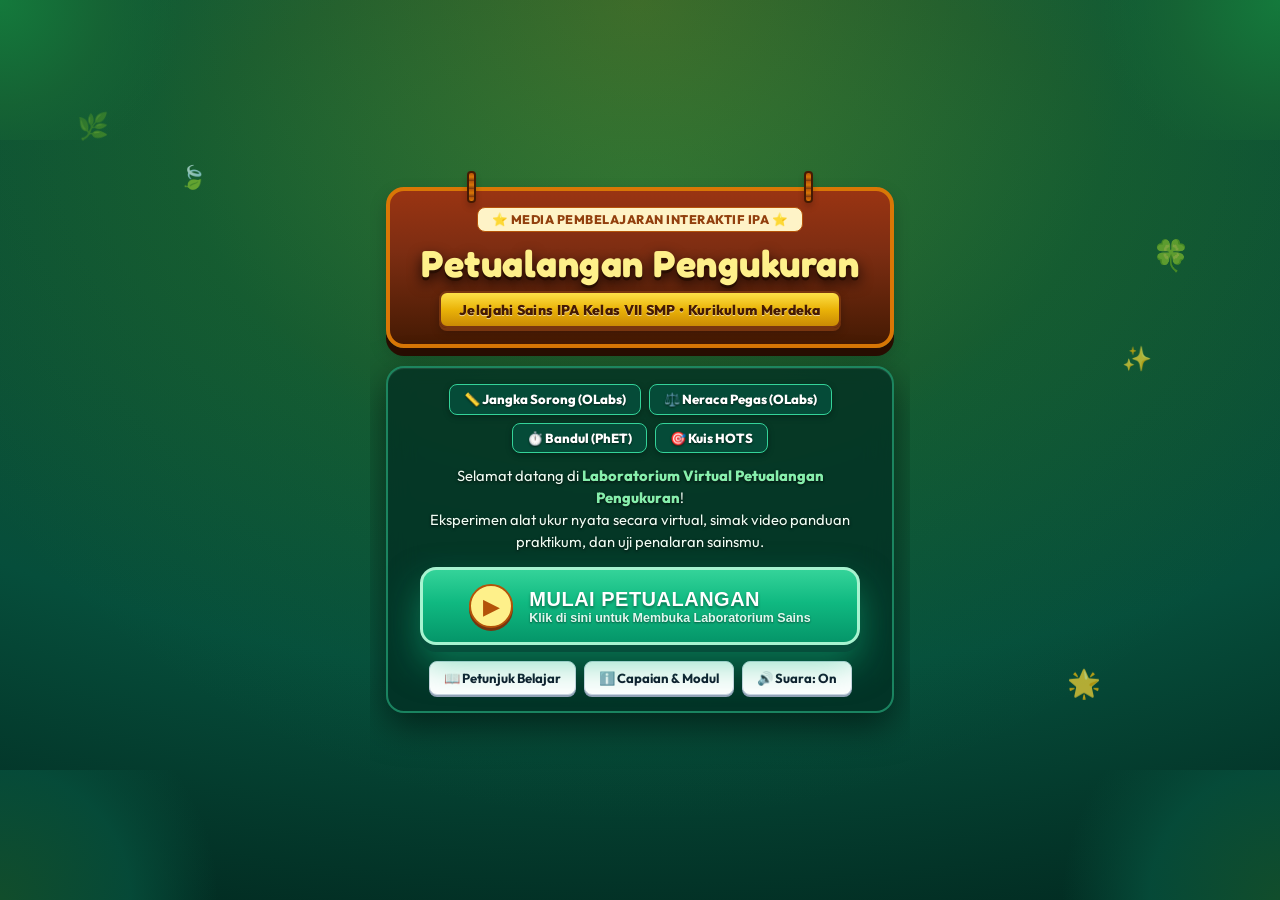
<file: index.html>
<!DOCTYPE html>
<html lang="id">
<head>
    <meta charset="UTF-8">
    <meta name="viewport" content="width=device-width, initial-scale=1.0, maximum-scale=1.0, user-scalable=no">
    <meta name="theme-color" content="#166534">
    <meta name="description" content="Media Pembelajaran Interaktif IPA Kelas VII SMP - Petualangan Pengukuran Berbasis Web & Virtual Lab.">
    <title>Lab Virtual IPA: Petualangan Pengukuran | SMP Kelas VII</title>
    
    <!-- PWA Manifest & Icons -->
    <link rel="manifest" href="manifest.json">
    <link rel="icon" type="image/png" sizes="192x192" href="assets/icons/icon-192.png">
    <link rel="apple-touch-icon" sizes="192x192" href="assets/icons/icon-192.png">
    <link rel="icon" type="image/svg+xml" href="data:image/svg+xml,<svg xmlns='http://www.w3.org/2000/svg' viewBox='0 0 100 100'><text y='.9em' font-size='90'>🧪</text></svg>">
    
    <!-- Google Fonts -->
    <link rel="preconnect" href="https://fonts.googleapis.com">
    <link rel="preconnect" href="https://fonts.gstatic.com" crossorigin>
    <link href="https://fonts.googleapis.com/css2?family=Fredoka:wght@400;500;600;700&family=Outfit:wght@400;500;600;700;800&display=swap" rel="stylesheet">
    
    <!-- CSS Stylesheet -->
    <link rel="stylesheet" href="css/style.css?v=3.3">
</head>
<body class="game-theme">

    <!-- Animated Organic Nature & Science Floating Elements -->
    <div class="nature-decor-bg" aria-hidden="true">
        <!-- Sunbeam Golden Rays from top canopy -->
        <div class="sunbeam-light-rays"></div>
        <!-- Forest Corner Canopy Silhouettes -->
        <div class="forest-canopy left"></div>
        <div class="forest-canopy right"></div>
        <!-- Forest Bottom Rolling Grass/Hill -->
        <div class="forest-bottom-hills"></div>

        <!-- Drifting Atmospheric Elements -->
        <div class="cloud-drift c1">☁️</div>
        <div class="cloud-drift c2">☁️</div>
        <div class="cloud-drift c3">☁️</div>
        <div class="leaf-drift l1">🍃</div>
        <div class="leaf-drift l2">🌿</div>
        <div class="leaf-drift l3">🍃</div>
        <div class="leaf-drift l4">🍁</div>
        <div class="spark-drift s1">✨</div>
        <div class="spark-drift s2">⚛️</div>
        <div class="spark-drift s3">🌟</div>
    </div>

    <!-- Confetti Canvas -->
    <canvas id="confetti-canvas"></canvas>

    <!-- App Wrapper (Viewport-Fitted App Container) -->
    <div class="app-viewport-wrapper">

        <!-- Top Navigation Bar (Game Style) -->
        <header class="app-navbar" id="app-navbar" style="display: none;">
            <div class="nav-left" onclick="appState.navigateTo('dashboard')">
                <span class="nav-brand-icon">🧪</span>
                <div class="nav-brand-info">
                    <span class="nav-app-name">PETUALANGAN PENGUKURAN</span>
                    <span class="nav-app-sub">IPA KELAS VII SMP</span>
                </div>
            </div>

            <div class="nav-right">
                <!-- Compact Student Badge -->
                <div class="nav-student-chip" id="header-student-badge" title="Identitas Peserta Didik">
                    <span class="chip-avatar">🧑‍🎓</span>
                    <span class="chip-name" id="chip-student-name">Siswa</span>
                </div>

                <!-- Action Buttons: Icon + Text on Desktop, Compact on Mobile -->
                <button class="nav-action-btn" id="btn-toggle-sound" title="Pengaturan Efek Suara (On/Off)">
                    <span class="nav-btn-icon" id="sound-icon-display">
                        <svg class="nav-svg-icon" viewBox="0 0 24 24" width="18" height="18" fill="none" stroke="currentColor" stroke-width="2" stroke-linecap="round" stroke-linejoin="round"><polygon points="11 5 6 9 2 9 2 15 6 15 11 19 11 5"></polygon><path d="M19.07 4.93a10 10 0 0 1 0 14.14M15.54 8.46a5 5 0 0 1 0 7.07"></path></svg>
                    </span>
                    <span class="btn-text-desktop">Suara: On</span>
                </button>

                <button class="nav-action-btn btn-install-action" id="btn-install-app" onclick="appState.openDownloadModal()" title="Unduh Materi & Pasang Web App">
                    <span class="nav-btn-icon">
                        <svg class="nav-svg-icon" viewBox="0 0 24 24" width="18" height="18" fill="none" stroke="currentColor" stroke-width="2" stroke-linecap="round" stroke-linejoin="round"><path d="M21 15v4a2 2 0 0 1-2 2H5a2 2 0 0 1-2-2v-4"></path><polyline points="7 10 12 15 17 10"></polyline><line x1="12" y1="15" x2="12" y2="3"></line></svg>
                    </span>
                    <span class="btn-text-desktop">Unduh App</span>
                </button>

                <button class="nav-action-btn btn-qr-action" id="btn-share-app" title="Bagikan & Scan Barcode QR">
                    <span class="nav-btn-icon">
                        <svg class="nav-svg-icon" viewBox="0 0 24 24" width="18" height="18" fill="none" stroke="currentColor" stroke-width="2" stroke-linecap="round" stroke-linejoin="round"><rect x="3" y="3" width="7" height="7"></rect><rect x="14" y="3" width="7" height="7"></rect><rect x="14" y="14" width="7" height="7"></rect><rect x="3" y="14" width="7" height="7"></rect></svg>
                    </span>
                    <span class="btn-text-desktop">Bagi QR</span>
                </button>

                <button class="nav-action-btn btn-exit-action" id="btn-exit-app" onclick="appState.openExitModal()" title="Keluar / Ganti Identitas Siswa">
                    <span class="nav-btn-icon">
                        <svg class="nav-svg-icon" viewBox="0 0 24 24" width="18" height="18" fill="none" stroke="currentColor" stroke-width="2" stroke-linecap="round" stroke-linejoin="round"><path d="M9 21H5a2 2 0 0 1-2-2V5a2 2 0 0 1 2-2h4"></path><polyline points="16 17 21 12 16 7"></polyline><line x1="21" y1="12" x2="9" y2="12"></line></svg>
                    </span>
                    <span class="btn-text-desktop">Ganti Siswa</span>
                </button>
            </div>
        </header>

        <!-- Main Screen Stage -->
        <main class="app-stage">

            <!-- ==============================================
                 SCREEN 00: COVER / HALAMAN PEMBUKA PETUALANGAN
                 (Gaya Pufieduland Digital: Papan Kayu Gantung,
                  Tombol Play 3D Denyut-Denyut, Bersih Tanpa Form di Awal)
                 ============================================== -->
                        <!-- ==============================================
                 SCREEN 00: GRAND UNIFIED JUNGLE COVER
                 (Gaya Pufieduland Digital: Papan Kayu Gantung,
                  Background Hutan Rimbun Eksplorasi, Tombol Mulai 3D,
                  Full Viewport Zero-Scroll, Modal Identitas Terintegrasi)
                 ============================================== -->
            <section class="app-screen active" id="screen-cover">
                <!-- Atmospheric Jungle Foliage Framing -->
                <div class="jungle-canopy-top left"></div>
                <div class="jungle-canopy-top right"></div>
                <div class="jungle-ferns-bottom left"></div>
                <div class="jungle-ferns-bottom right"></div>
                <div class="sunbeam-overlay"></div>

                <!-- Floating Fireflies / Nature Sparks -->
                <div class="spark-drift s1">✨</div>
                <div class="spark-drift s2">🌟</div>
                <div class="spark-drift s3">🍃</div>
                <div class="leaf-drift l1">🌿</div>
                <div class="leaf-drift l2">🍀</div>

                <div class="cover-stage-card">
                    <!-- Grand Hanging Wooden Board with Animated Swaying Ropes -->
                    <div class="wood-signboard wood-signboard-grand">
                        <div class="wood-rope left"></div>
                        <div class="wood-rope right"></div>
                        <div class="wood-plank">
                            <span class="sign-tag">⭐ MEDIA PEMBELAJARAN INTERAKTIF IPA ⭐</span>
                            <h1 class="sign-title">Petualangan Pengukuran</h1>
                            <div class="sign-ribbon-sub">
                                <span>Jelajahi Sains IPA Kelas VII SMP • Kurikulum Merdeka</span>
                            </div>
                        </div>
                    </div>

                    <!-- Adventure Content Hub (Organic Theme, No Harsh White Box) -->
                    <div class="cover-content-hub">
                        <!-- Mission Pillars / Adventure Chips -->
                        <div class="cover-badge-row">
                            <span class="cover-pill">📏 Jangka Sorong (OLabs)</span>
                            <span class="cover-pill">⚖️ Neraca Pegas (OLabs)</span>
                            <span class="cover-pill">⏱️ Bandul (PhET)</span>
                            <span class="cover-pill">🎯 Kuis HOTS</span>
                        </div>

                        <!-- Engaging Teaser Text with High Contrast -->
                        <p class="cover-teaser-text">
                            Selamat datang di <strong>Laboratorium Virtual Petualangan Pengukuran</strong>!<br>
                            Eksperimen alat ukur nyata secara virtual, simak video panduan praktikum, dan uji penalaran sainsmu.
                        </p>

                        <!-- Big 3D Tactile Play Button (Click to Open Name Input / Start) -->
                        <div class="cover-action-wrap">
                            <button class="btn-grand-play squish-pulse" id="btn-play-app" onclick="appState.openStudentModal()">
                                <div class="play-btn-glow"></div>
                                <span class="play-icon-triangle">▶</span>
                                <div class="play-btn-texts">
                                    <span class="play-text-primary" id="play-text-primary">MULAI PETUALANGAN</span>
                                    <span class="play-text-sub" id="play-text-sub">Klik di sini untuk Membuka Laboratorium Sains</span>
                                </div>
                            </button>
                        </div>

                        <!-- Bottom Auxiliary Links Dock -->
                        <div class="cover-aux-links">
                            <button class="btn-aux-pill" onclick="appState.openGuideModal()" title="Petunjuk Belajar">
                                <span>📖 Petunjuk Belajar</span>
                            </button>
                            <button class="btn-aux-pill" onclick="appState.openInfoModal()" title="Capaian & Modul">
                                <span>ℹ️ Capaian & Modul</span>
                            </button>
                            <button class="btn-aux-pill" onclick="window.sound.toggleMute(); appState.updateSoundBtn();" title="Nyalakan / Matikan Suara">
                                <span id="cover-sound-icon">🔊 Suara: On</span>
                            </button>
                        </div>
                    </div>
                </div>
            </section>

            <!-- ==============================================
                 SCREEN 1: DASHBOARD / MENU PETUALANGAN
                 ============================================== -->
            <section class="app-screen" id="screen-dashboard" style="display: none;">
                <div class="dashboard-stage">
                    <!-- Greeting Header Bar -->
                    <div class="stage-banner">
                        <div class="banner-text">
                            <h2>Halo, <span id="dash-greeting-name">Siswa</span>! 👋</h2>
                            <p>Pilih misi petualangan sainsmu hari ini:</p>
                        </div>
                        <div class="banner-badge">Fase D • Kurikulum Merdeka</div>
                    </div>

                    <!-- 6 Compact Gamified Cards (Mobile 2-Cols / Desktop 3-Cols) -->
                    <div class="adventure-grid">
                        <!-- Stage 1: Bahan Ajar -->
                        <div class="adv-card card-purple pulse-hover" onclick="appState.navigateTo('bahan-ajar')">
                            <div class="adv-badge">Materi Pokok</div>
                            <div class="adv-icon">📚</div>
                            <h3 class="adv-title">Bahan Ajar</h3>
                            <p class="adv-desc">Presentasi interaktif besaran pokok & satuan SI.</p>
                            <button class="adv-btn">Buka ➔</button>
                        </div>

                        <!-- Stage 2: Virtual Lab -->
                        <div class="adv-card card-green pulse-anim" onclick="appState.navigateTo('virtual-lab')">
                            <div class="adv-badge fire-badge">🔥 Utama</div>
                            <div class="adv-icon">🔬</div>
                            <h3 class="adv-title">Lab Virtual</h3>
                            <p class="adv-desc">Simulasi geser jangka sorong, neraca pegas, & bandul.</p>
                            <button class="adv-btn btn-glow">Masuk Lab ➔</button>
                        </div>

                        <!-- Stage 3: Kuis HOTS -->
                        <div class="adv-card card-gold pulse-hover" onclick="appState.navigateTo('kuis'); quizManager.start();">
                            <div class="adv-badge">Trophy 🏆</div>
                            <div class="adv-icon">🎯</div>
                            <h3 class="adv-title">Kuis HOTS</h3>
                            <p class="adv-desc">10 Soal evaluasi penalaran & pembahasan interaktif.</p>
                            <button class="adv-btn">Mulai Kuis ➔</button>
                        </div>

                        <!-- Stage 4: Video Praktikum -->
                        <div class="adv-card card-red pulse-hover" onclick="appState.navigateTo('video-praktikum')">
                            <div class="adv-badge">3 Domain Eksperimen</div>
                            <div class="adv-icon">🎬</div>
                            <h3 class="adv-title">Video Praktikum</h3>
                            <p class="adv-desc">3 Video panduan: Panjang (Jangka Sorong), Massa (Neraca Pegas), & Waktu (Bandul).</p>
                            <button class="adv-btn">Tonton Video ➔</button>
                        </div>

                        <!-- Stage 5: Panduan Praktikum -->
                        <div class="adv-card card-amber pulse-hover" onclick="appState.navigateTo('panduan-praktikum')">
                            <div class="adv-badge">User Guide</div>
                            <div class="adv-icon">📖</div>
                            <h3 class="adv-title">Panduan Alat</h3>
                            <p class="adv-desc">Petunjuk penggunaan OLabs (Panjang, Massa, & Waktu).</p>
                            <button class="adv-btn">Baca ➔</button>
                        </div>

                        <!-- Stage 6: Modul Ajar -->
                        <div class="adv-card card-blue pulse-hover" onclick="appState.navigateTo('modul-ajar')">
                            <div class="adv-badge">Guru & Siswa</div>
                            <div class="adv-icon">📄</div>
                            <h3 class="adv-title">Modul Ajar</h3>
                            <p class="adv-desc">Capaian TP, sintaks Discovery Learning & PDF.</p>
                            <button class="adv-btn">Lihat ➔</button>
                        </div>
                    </div>
                </div>
            </section>

            <!-- ==============================================
                 SCREEN 2: BAHAN AJAR (16 SLIDE CANVA FULL VIEW)
                 ============================================== -->
            <section class="app-screen" id="screen-bahan-ajar" style="display: none;">
                <div class="inner-stage">
                    <div class="inner-toolbar">
                        <button class="btn-back-pill" onclick="appState.navigateTo('dashboard')">⬅ Menu Utama</button>
                        <div class="slide-indicator-chip" id="slide-counter">Slide 1 / 16</div>
                        <div class="toolbar-right-btns">
                            <button class="btn-tool-pill" id="btn-autoplay-slide" onclick="appState.toggleAutoplay()">▶ Auto</button>
                            <button class="btn-tool-pill" id="btn-toggle-fullscreen" onclick="appState.toggleSlideFullscreen()">⛶ Full</button>
                            <a href="Bahan Ajar Pengukuran.pdf" target="_blank" class="btn-tool-pill" download>📥 PDF</a>
                        </div>
                    </div>

                    <!-- Slide Screen (Aspect 16:9 Fit) -->
                    <div class="slide-cinema-frame" id="slide-main-frame">
                        <button class="btn-slide-fs-exit" id="btn-slide-fs-exit" onclick="appState.exitSlideFullscreen()" title="Tutup Layar Penuh (Esc)">
                            ✕ Tutup Fullscreen
                        </button>
                        <div class="slide-img-viewport">
                            <img id="current-slide-img" src="assets/slides/slide_01.jpg" alt="Bahan Ajar Slide">
                            <button class="slide-arrow-btn left" onclick="appState.prevSlide()">❮</button>
                            <button class="slide-arrow-btn right" onclick="appState.nextSlide()">❯</button>
                        </div>
                        <div class="slide-bottom-nav">
                            <button class="btn-slide-nav" onclick="appState.prevSlide()">⬅ Slide Sebelumnya</button>
                            <span class="slide-nav-hint">Sentuh layar kiri/kanan atau gunakan tombol panah</span>
                            <button class="btn-slide-nav primary" onclick="appState.nextSlide()">Slide Selanjutnya ➔</button>
                        </div>
                    </div>

                    <!-- Compact Thumbnail Carousel -->
                    <div class="slide-strip-container">
                        <div class="slide-strip-scroll" id="slide-thumbnails">
                            <!-- Injected JS -->
                        </div>
                    </div>
                </div>
            </section>

                        <!-- ==============================================
                 SCREEN 3: VIRTUAL LAB INTERAKTIF (IN-APP EMBEDDED)
                 ============================================== -->
            <section class="app-screen" id="screen-virtual-lab" style="display: none;">
                <div class="inner-stage">
                    <div class="inner-toolbar">
                        <button class="btn-back-pill" onclick="appState.navigateTo('dashboard')">⬅ Menu Utama</button>
                        <span class="sub-badge">🔬 Laboratorium Virtual Interaktif Siswa</span>
                    </div>

                    <!-- Lab Mode Sub-Tabs (3 Domain Pengukuran Sesuai Kurikulum) -->
                    <div class="lab-tab-chips">
                        <button class="lab-chip-btn active" id="tab-lab-caliper" onclick="appState.switchLab('caliper')">📏 Jangka Sorong</button>
                        <button class="lab-chip-btn" id="tab-lab-spring" onclick="appState.switchLab('spring')">⚖️ Neraca Pegas</button>
                        <button class="lab-chip-btn" id="tab-lab-pendulum" onclick="appState.switchLab('pendulum')">⏱️ Bandul (PhET)</button>
                        <button class="lab-chip-btn" id="tab-lab-lkpd" onclick="appState.switchLab('lkpd')">📋 Lembar LKPD</button>
                    </div>

                    <!-- Panel 1: Jangka Sorong (Panjang) -->
                    <div class="lab-panel active" id="panel-lab-caliper">
                        <div class="lab-content-box">
                            <!-- Clean, Single-Row Simulator Controls -->
                            <div class="sim-clean-bar">
                                <div class="sim-mode-chips">
                                    <button class="chip-btn active" id="btn-caliper-mode-olabs" onclick="appState.switchCaliperMode('olabs')">⚡ Simulasi OLabs</button>
                                    <button class="chip-btn" id="btn-caliper-mode-canvas" onclick="appState.switchCaliperMode('canvas')">🔬 Simulasi Canvas</button>
                                </div>
                                <div class="sim-actions-row">
                                    <button class="btn-tool-pill btn-orient-toggle" onclick="appState.toggleDeviceOrientation()" title="Putar Posisi Layar (Landscape / Portrait)">
                                        <span class="orient-icon">🔄</span> <span class="orient-text">Putar Layar</span>
                                    </button>
                                    <button class="btn-tool-pill" onclick="appState.fullscreenCaliperFrame()" title="Perbesar Layar Penuh">⛶ Layar Penuh</button>
                                    <button class="btn-tool-pill btn-olabs-direct" onclick="appState.openOLabsWindow('caliper')" title="Buka Portal Resmi OLabs Jangka Sorong di Tab Baru">🌐 Web Resmi OLabs ↗</button>
                                </div>
                            </div>

                            <!-- View A: Interactive In-App Simulator (Default Active: OLabs HTML5 In-App Edition) -->
                            <div id="caliper-olabs-view" class="lab-subview active">
                                <div class="sim-iframe-holder" id="caliper-iframe-holder">
                                    <iframe id="caliper-inapp-frame" 
                                            src="assets/simulators/vernier/index.html?v=3.2" 
                                            allow="fullscreen; autoplay; clipboard-read; clipboard-write" 
                                            loading="lazy" 
                                            title="OLabs Vernier Calipers Simulator">
                                    </iframe>
                                </div>
                            </div>

                            <!-- View B: Canvas Simulator (Offline Mode) -->
                            <div id="caliper-canvas-view" class="lab-subview" style="display: none;">
                                <div class="sim-sub-bar">
                                    <div class="mode-toggle-chips">
                                        <span class="bar-lbl">Dimensi:</span>
                                        <button class="chip-btn dim-btn-chip active" data-dim="outer" onclick="vernierSim.setDimension('outer')">⭕ Diameter Luar</button>
                                        <button class="chip-btn dim-btn-chip" data-dim="inner" onclick="vernierSim.setDimension('inner')">🔲 Diameter Dalam</button>
                                        <button class="chip-btn dim-btn-chip" data-dim="depth" onclick="vernierSim.setDimension('depth')">📏 Kedalaman</button>
                                    </div>
                                    <div class="sim-actions-row">
                                        <button class="btn-tool-pill" onclick="vernierSim.stepValue(-0.01)" title="Kurangi 0,01 cm">◀ -0,01 cm</button>
                                        <button class="btn-tool-pill" onclick="vernierSim.stepValue(0.01)" title="Tambah 0,01 cm">+0,01 cm ▶</button>
                                        <button class="btn-tool-pill" onclick="vernierSim.draw()" title="Muat ulang tampilan">🔄 Reset</button>
                                    </div>
                                </div>

                                <div class="lab-obj-bar">
                                    <span class="bar-lbl">Pilih Objek:</span>
                                    <div class="obj-chips" id="caliper-obj-chips">
                                        <button class="chip-btn" data-obj="free" onclick="vernierSim.setObject('free')">🖐️ Geser Bebas</button>
                                        <button class="chip-btn active" data-obj="coin" onclick="vernierSim.setObject('coin')">🪙 Koin Rp1.000</button>
                                        <button class="chip-btn" data-obj="cylinder" onclick="vernierSim.setObject('cylinder')">🥫 Silinder</button>
                                        <button class="chip-btn" data-obj="bolt" onclick="vernierSim.setObject('bolt')">🔩 Baut Presisi</button>
                                        <button class="chip-btn" data-obj="beaker" onclick="vernierSim.setObject('beaker')">🧪 Gelas Kimia</button>
                                        <button class="chip-btn" data-obj="sphere" onclick="vernierSim.setObject('sphere')">🏐 Kelereng</button>
                                    </div>
                                </div>

                                <div class="caliper-canvas-holder">
                                    <canvas id="vernier-canvas" width="850" height="235"></canvas>
                                </div>
                                <div class="caliper-touch-tip">💡 Sentuh atau tarik rahang geser untuk mengukur secara presisi! Perhatikan kotak pembesar skala nonius di sudut kanan bawah.</div>

                                <div class="caliper-readout-grid">
                                    <div class="readout-card">
                                        <h4>Hasil Pembacaan Alat:</h4>
                                        <div class="readout-stat"><span>Skala Utama (SU):</span> <strong id="caliper-su-val">2.3 cm</strong></div>
                                        <div class="readout-stat"><span>Skala Nonius (SN):</span> <strong id="caliper-sn-val">4 (0.04 cm)</strong></div>
                                        <div class="readout-stat total"><span>Panjang Akhir (SU + SN):</span> <strong id="caliper-total-val" class="highlight-green">2.34 cm</strong></div>
                                        <div class="mt-3">
                                             <button class="btn-game-primary w-100" onclick="vernierSim.logToLkpd()">📥 Catat Hasil ke LKPD Digital</button>
                                        </div>
                                    </div>

                                    <div class="practice-card">
                                        <h4>Tantangan Tebak Skala:</h4>
                                        <div class="practice-input-row">
                                            <input type="number" id="input-caliper-su" step="0.1" placeholder="SU (cm)">
                                            <input type="number" id="input-caliper-sn" step="1" placeholder="SN (garis)">
                                            <button class="btn-check-ans" onclick="vernierSim.checkAnswer()">Cek Jawaban</button>
                                        </div>
                                        <div id="caliper-feedback" class="sim-feedback"></div>
                                    </div>
                                </div>

                                <div class="online-hub-footer mt-3">
                                    <div class="hub-status-info">
                                        <span>📏 <strong>Simulasi Mandiri (Offline):</strong> Vernier Calipers Standar IPA SMP</span>
                                        <p>Simulasi interaktif langsung di peramban tanpa koneksi internet. Mengukur diameter luar, dalam, dan kedalaman objek lengkap dengan pembesar skala nonius berimpit dan pencatatan LKPD otomatis.</p>
                                    </div>
                                </div>
                            </div>
                        </div>
                    </div>

                    <!-- Panel 2: Neraca Pegas (Massa & Gaya Berat - OLabs Edition) -->
                    <div class="lab-panel" id="panel-lab-spring" style="display: none;">
                        <div class="lab-content-box">
                            <!-- Clean, Single-Row Simulator Controls -->
                            <div class="sim-clean-bar">
                                <div class="sim-mode-chips">
                                    <button class="chip-btn active" id="btn-spring-mode-olabs" onclick="appState.switchSpringMode('olabs')">⚡ Simulasi OLabs</button>
                                    <button class="chip-btn" id="btn-spring-mode-canvas" onclick="appState.switchSpringMode('canvas')">🔬 Simulasi Canvas</button>
                                </div>
                                <div class="sim-actions-row">
                                    <button class="btn-tool-pill btn-orient-toggle" onclick="appState.toggleDeviceOrientation()" title="Putar Posisi Layar (Landscape / Portrait)">
                                        <span class="orient-icon">🔄</span> <span class="orient-text">Putar Layar</span>
                                    </button>
                                    <button class="btn-tool-pill" onclick="appState.fullscreenSpringFrame()" title="Perbesar Layar Penuh">⛶ Layar Penuh</button>
                                    <button class="btn-tool-pill btn-olabs-direct" onclick="appState.openOLabsWindow('spring')" title="Buka Portal Resmi OLabs Neraca Pegas di Tab Baru">🌐 Web Resmi OLabs ↗</button>
                                </div>
                            </div>

                            <!-- View A: Interactive In-App Simulator (Default Active: OLabs Spring Balance HTML5 In-App Edition) -->
                            <div id="spring-olabs-view" class="lab-subview active">
                                <div class="sim-iframe-holder" id="spring-iframe-holder">
                                    <iframe id="spring-inapp-frame" 
                                            src="assets/simulators/spring/index.html?v=3.2" 
                                            allow="fullscreen; autoplay; clipboard-read; clipboard-write" 
                                            loading="lazy" 
                                            title="OLabs Spring Balance Simulator">
                                    </iframe>
                                </div>
                            </div>

                            <!-- View B: Canvas Simulator (Offline Mode) -->
                            <div id="spring-canvas-view" class="lab-subview" style="display: none;">
                                <div class="sim-sub-bar">
                                    <div class="mode-toggle-chips">
                                        <span class="bar-lbl">Gravitasi:</span>
                                        <button class="chip-btn grav-btn-chip active" data-g="9.8" onclick="springSim.setGravity(9.8)">🌍 Bumi (9,8 N/kg)</button>
                                        <button class="chip-btn grav-btn-chip" data-g="1.6" onclick="springSim.setGravity(1.6)">🌕 Bulan (1,6 N/kg)</button>
                                        <button class="chip-btn grav-btn-chip" data-g="3.7" onclick="springSim.setGravity(3.7)">🔴 Mars (3,7 N/kg)</button>
                                        <button class="chip-btn grav-btn-chip" data-g="24.8" onclick="springSim.setGravity(24.8)">🪐 Jupiter (24,8 N/kg)</button>
                                    </div>
                                    <div class="sim-actions-row">
                                        <button class="btn-tool-pill" onclick="springSim.draw()" title="Muat ulang tampilan">🔄 Reset</button>
                                    </div>
                                </div>

                                <div class="spring-flex-layout">
                                    <div class="spring-visual">
                                        <canvas id="spring-canvas" width="380" height="390"></canvas>
                                    </div>
                                    <div class="spring-panel-controls">
                                        <h4>Gantungkan Benda Uji:</h4>
                                        <div class="obj-chips wrap" id="spring-obj-chips">
                                            <button class="chip-btn active" data-obj="cylinder" onclick="springSim.setObject('cylinder')">🥫 Silinder 250g</button>
                                            <button class="chip-btn" data-obj="key" onclick="springSim.setObject('key')">🔑 Kunci 60g</button>
                                            <button class="chip-btn" data-obj="block" onclick="springSim.setObject('block')">🪵 Balok 120g</button>
                                            <button class="chip-btn" data-obj="stone" onclick="springSim.setObject('stone')">🪨 Batu 320g</button>
                                            <button class="chip-btn" data-obj="none" onclick="springSim.setObject('none')">❌ Lepas</button>
                                        </div>

                                        <div class="spring-result-box">
                                            <div>Gaya Berat Terukur (w): <strong id="spring-force-val">0.00 N</strong></div>
                                            <div>Percepatan Gravitasi (g): <strong id="spring-gravity-val">9.8 N/kg</strong></div>
                                            <div>Massa Terbaca (m): <strong id="spring-mass-val" class="highlight-green">0 g</strong></div>
                                            <div class="formula-line" id="spring-calc-val">M = w / g</div>
                                        </div>

                                        <div class="practice-card mt-2">
                                            <h4>Uji Hitung Massa Benda:</h4>
                                            <div class="practice-input-row">
                                                <input type="number" id="input-spring-w" step="0.05" placeholder="Gaya w (N)">
                                                <input type="number" id="input-spring-m" step="1" placeholder="Massa (gram)">
                                                <button class="btn-check-ans" onclick="springSim.checkAnswer()">Cek</button>
                                            </div>
                                            <div id="spring-feedback" class="sim-feedback"></div>
                                        </div>

                                        <button class="btn-game-primary mt-2" onclick="springSim.logToLkpd()">📥 Catat Hasil ke LKPD Digital</button>
                                    </div>
                                </div>

                                <div class="online-hub-footer mt-3">
                                    <div class="hub-status-info">
                                        <span>⚖️ <strong>Simulasi Mandiri:</strong> Neraca Pegas & Hukum Hooke OLabs</span>
                                        <p>Simulasi interaktif langsung di aplikasi! Mengukur gaya berat dan massa beban pada variasi gravitasi (Bumi, Bulan, Mars, Jupiter) serta pencatatan otomatis ke LKPD.</p>
                                    </div>
                                </div>
                            </div>
                        </div>
                    </div>

                    <!-- Panel 3: Bandul & Waktu (PhET Interactive Lab - Default In-App Edition) -->
                    <div class="lab-panel" id="panel-lab-pendulum" style="display: none;">
                        <div class="lab-content-box">
                            <!-- Clean, Single-Row Simulator Controls -->
                            <div class="sim-clean-bar">
                                <div class="sim-mode-chips">
                                    <button class="chip-btn active" id="btn-pendulum-mode-phet" onclick="appState.switchPendulumMode('phet')">🌐 Simulasi PhET Resmi</button>
                                    <button class="chip-btn" id="btn-pendulum-mode-canvas" onclick="appState.switchPendulumMode('canvas')">🔬 Stopwatch & LKPD</button>
                                </div>
                                <div class="sim-actions-row">
                                    <button class="btn-tool-pill btn-orient-toggle" onclick="appState.toggleDeviceOrientation()" title="Putar Posisi Layar (Landscape / Portrait)">
                                        <span class="orient-icon">🔄</span> <span class="orient-text">Putar Layar</span>
                                    </button>
                                    <button class="btn-tool-pill" onclick="appState.fullscreenPhetFrame()" title="Perbesar Layar Penuh">⛶ Layar Penuh</button>
                                    <button class="btn-tool-pill btn-olabs-direct" onclick="appState.openOLabsWindow('pendulum')" title="Buka Portal Resmi PhET Simple Pendulum di Tab Baru">🌐 Web PhET ↗</button>
                                </div>
                            </div>

                            <!-- View A: PhET Iframe Tersemat (Default Active, In-App Interactive) -->
                            <div id="pendulum-phet-view" class="lab-subview active">
                                <div class="sim-iframe-holder" id="phet-iframe-holder">
                                    <iframe id="phet-inapp-frame" 
                                            src="assets/simulators/pendulum/index.html" 
                                            onerror="this.src='https://phet.colorado.edu/sims/html/pendulum-lab/latest/pendulum-lab_all.html'"
                                            allow="fullscreen; autoplay; clipboard-read; clipboard-write" 
                                            loading="lazy" 
                                            title="PhET Pendulum Lab Tersemat In-App">
                                    </iframe>
                                </div>

                                <!-- Pencatat Praktikum Bandul PhET ke LKPD Digital -->
                                <div class="bandul-recorder-station phet-recorder-card mt-3" id="phet-recorder-box">
                                    <!-- Header -->
                                    <div class="station-header">
                                        <div class="station-title-wrap">
                                            <span class="station-badge">⏱️ PENCATAT PRAKTIKUM BANDUL PhET</span>
                                            <h4 class="station-title">Pencatat Hasil Pengamatan PhET ke LKPD Digital</h4>
                                            <p class="station-subtitle">Amati besaran pada simulasi PhET di atas (panjang tali, massa, & waktu 10 ayunan pada stopwatch), gunakan variasi cepat atau sesuaikan data lalu catat ke LKPD.</p>
                                        </div>
                                        <!-- Quick Presets -->
                                        <div class="station-presets-row">
                                            <span class="preset-tag">Variasi Cepat:</span>
                                            <div class="preset-chip-list phet-quick-presets">
                                                <button type="button" class="preset-pill chip-btn active" onclick="phetCompanion.applyPreset('l-05')">📏 L = 0,50 m</button>
                                                <button type="button" class="preset-pill chip-btn" onclick="phetCompanion.applyPreset('l-03')">📏 L = 0,30 m</button>
                                                <button type="button" class="preset-pill chip-btn" onclick="phetCompanion.applyPreset('l-07')">📏 L = 0,70 m</button>
                                                <button type="button" class="preset-pill chip-btn" onclick="phetCompanion.applyPreset('l-10')">📏 L = 1,00 m</button>
                                                <button type="button" class="preset-pill chip-btn" onclick="phetCompanion.applyPreset('m-05')">⚖️ m = 0,50 kg</button>
                                                <button type="button" class="preset-pill chip-btn" onclick="phetCompanion.applyPreset('m-15')">⚖️ m = 1,50 kg</button>
                                            </div>
                                        </div>
                                    </div>

                                    <!-- Main Body: Responsive Grid -->
                                    <div class="station-body">
                                        <!-- Row 1: Experiment Title (Full Width) -->
                                        <div class="station-field-row full">
                                            <label for="phet-input-exp-name" class="station-label">Nama / Variasi Percobaan:</label>
                                            <input type="text" id="phet-input-exp-name" class="station-input" value="Uji Panjang Tali L = 0,50 m (Standar)">
                                        </div>

                                        <!-- Row 2: 4-Column Grid for Parameters -->
                                        <div class="station-params-grid">
                                            <div class="station-field">
                                                <label for="phet-input-len" class="station-label">Panjang Tali (L):</label>
                                                <div class="input-unit-wrap">
                                                    <input type="number" id="phet-input-len" class="station-input" step="0.05" min="0.1" max="2.0" value="0.50" oninput="phetCompanion.updateCalculations()">
                                                    <span class="unit-badge">meter</span>
                                                </div>
                                            </div>

                                            <div class="station-field">
                                                <label for="phet-input-mass" class="station-label">Massa Bandul (m):</label>
                                                <div class="input-unit-wrap">
                                                    <input type="number" id="phet-input-mass" class="station-input" step="0.05" min="0.1" max="5.0" value="1.00" oninput="phetCompanion.updateCalculations()">
                                                    <span class="unit-badge">kg</span>
                                                </div>
                                            </div>

                                            <div class="station-field">
                                                <label for="phet-input-time" class="station-label">Waktu 10 Ayunan (t):</label>
                                                <div class="input-unit-wrap">
                                                    <input type="number" id="phet-input-time" class="station-input" step="0.01" min="0.5" max="100.0" value="14.20" oninput="phetCompanion.updateCalculations()">
                                                    <span class="unit-badge">sekon</span>
                                                </div>
                                            </div>

                                            <div class="station-field">
                                                <label for="phet-input-swings" class="station-label">Jumlah Ayunan (n):</label>
                                                <div class="input-unit-wrap">
                                                    <input type="number" id="phet-input-swings" class="station-input" step="1" min="1" max="50" value="10" oninput="phetCompanion.updateCalculations()">
                                                    <span class="unit-badge">kali</span>
                                                </div>
                                            </div>
                                        </div>

                                        <!-- Row 3: Live Calculations & Companion Stopwatch Card -->
                                        <div class="station-results-bar">
                                            <div class="calc-metric-card">
                                                <span class="metric-label">📊 Periode Terukur (T = t / n)</span>
                                                <span class="metric-val text-emerald" id="phet-calc-period-val">1,42 sekon</span>
                                            </div>
                                            <div class="calc-metric-card">
                                                <span class="metric-label">📐 Periode Teoretis (2π√(L/g))</span>
                                                <span class="metric-val text-teal" id="phet-calc-theory-val">1,42 sekon</span>
                                            </div>
                                            <!-- Integrated Companion Stopwatch -->
                                            <div class="companion-timer-box">
                                                <div class="timer-display-wrap">
                                                    <span class="timer-tag">⏱️ Stopwatch Pendamping</span>
                                                    <span class="timer-digital" id="phet-mini-time">00:00.00</span>
                                                </div>
                                                <div class="timer-actions-row">
                                                    <button type="button" class="btn-timer-sm play" id="phet-timer-toggle-btn" onclick="phetCompanion.toggleStopwatch()">▶ Mulai</button>
                                                    <button type="button" class="btn-timer-sm reset" onclick="phetCompanion.resetStopwatch()">🔄 Reset</button>
                                                    <button type="button" class="btn-timer-sm copy" onclick="phetCompanion.applyStopwatchToInput()" title="Salin waktu terukur ke kolom Waktu 10 Ayunan">📋 Salin ke t</button>
                                                </div>
                                            </div>
                                        </div>

                                        <!-- Row 4: Action Buttons -->
                                        <div class="station-footer-actions">
                                            <button type="button" class="btn-station-record" onclick="phetCompanion.logToLkpd()">
                                                📥 Catat Hasil ke LKPD Digital
                                            </button>
                                            <button type="button" class="btn-station-secondary" onclick="appState.switchLab('lkpd')">
                                                📋 Buka Lembar LKPD ➔
                                            </button>
                                        </div>
                                    </div>
                                </div>

                                <div class="online-hub-footer mt-3">
                                    <div class="hub-status-info">
                                        <span>⏱️ <strong>PhET Interactive Simulations:</strong> Pendulum Lab (University of Colorado)</span>
                                        <p>Simulasi berjalan langsung di dalam aplikasi! Atur panjang tali, massa bandul, aktifkan stopwatch, dan amati periode ayunan secara akurat.</p>
                                    </div>
                                </div>
                            </div>

                            <!-- View B: Canvas Simulator (Offline Mode & LKPD Stopwatch) -->
                            <div id="pendulum-canvas-view" class="lab-subview" style="display: none;">
                                <div class="pendulum-flex-layout">
                                    <div class="pendulum-visual">
                                        <canvas id="pendulum-canvas" width="420" height="350"></canvas>
                                        <div class="pendulum-act-row">
                                            <button class="btn-game-sm" id="pendulum-play-btn" onclick="pendulumSim.togglePlay()">▶ Lepas Bandul</button>
                                            <button class="btn-game-sm sec" onclick="pendulumSim.reset()">🔄 Reset</button>
                                        </div>
                                    </div>
                                    <div class="pendulum-panel-controls">
                                        <div class="slider-box">
                                            <label>Panjang Tali (L): <strong id="pendulum-len-text">0.50 m</strong></label>
                                            <input type="range" min="0.3" max="1.0" step="0.1" value="0.5" oninput="pendulumSim.setLength(this.value)">
                                        </div>
                                        <div class="slider-box">
                                            <label>Massa Bandul (m): <strong id="pendulum-mass-text">1.00 kg</strong></label>
                                            <input type="range" min="0.5" max="1.5" step="0.25" value="1.0" oninput="pendulumSim.setMass(this.value)">
                                        </div>

                                        <!-- Stopwatch Widget -->
                                        <div class="sw-widget-card">
                                            <div class="sw-time-display" id="sw-display">00:00.00</div>
                                            <div class="sw-swings">Ayunan Terdeteksi: <strong id="pendulum-swing-counter">0</strong> / 10</div>
                                            <div class="sw-btn-row">
                                                <button class="btn-game-sm" id="sw-toggle-btn" onclick="pendulumSim.toggleStopwatch()">⏱️ Mulai Stopwatch</button>
                                                <button class="btn-game-sm sec" onclick="pendulumSim.resetStopwatch()">Reset</button>
                                            </div>
                                        </div>
                                        <div id="pendulum-results"></div>
                                        <button class="btn-game-primary w-100 mt-2" onclick="pendulumSim.logToLkpd()">📥 Catat Hasil ke LKPD Digital</button>
                                    </div>
                                </div>
                            </div>
                        </div>
                    </div>

                    <!-- Panel 4: LKPD Digital -->
                    <div class="lab-panel" id="panel-lab-lkpd">
                        <div class="lab-content-box">
                            <div class="lkpd-title-row">
                                <div class="lkpd-header-titles">
                                    <h3>📋 Lembar Kerja Praktikum (LKPD) Digital</h3>
                                    <p class="text-muted">Tercatat otomatis dari hasil percobaan Jangka Sorong (OLabs), Neraca Pegas (OLabs), & Bandul (PhET) atau dapat diisi & ditambah manual.</p>
                                </div>
                                <div class="lkpd-header-buttons">
                                    <button class="btn-tool-pill" onclick="window.print()">🖨️ Cetak / Simpan PDF</button>
                                    <button class="btn-tool-pill" onclick="lkpdManager.resetAll()">🔄 Reset Tabel</button>
                                </div>
                            </div>

                            <!-- Mobile Scroll Helper Notice -->
                            <div class="mobile-table-hint">
                                <span>👉 Geser tabel ke kanan untuk melihat & mengisi kolom selengkapnya</span>
                            </div>

                            <!-- Table 1: Jangka Sorong -->
                            <div class="lkpd-section-block">
                                <div class="lkpd-section-header">
                                    <h4 class="lkpd-section-title">📏 Tabel 1: Praktikum Jangka Sorong (Pengukuran Panjang)</h4>
                                    <button type="button" class="btn-add-row" onclick="lkpdManager.addCaliperManualRow()" title="Tambah baris data pengukuran manual">
                                        ➕ Tambah Baris Pengukuran
                                    </button>
                                </div>
                                <div class="table-wrap">
                                    <table class="lkpd-table" id="lkpd-caliper-table">
                                        <thead>
                                            <tr>
                                                <th style="width:44px;" class="text-center">No</th>
                                                <th style="min-width:140px;">Objek Uji</th>
                                                <th style="min-width:130px;">Dimensi</th>
                                                <th style="min-width:110px;">Skala Utama (SU)</th>
                                                <th style="min-width:100px;">Skala Nonius (SN)</th>
                                                <th style="min-width:160px;">Hasil Akhir (SU + SN×0,01)</th>
                                                <th style="width:55px;" class="text-center">Aksi</th>
                                            </tr>
                                        </thead>
                                        <tbody id="lkpd-caliper-tbody">
                                            <!-- Injected by LkpdManager -->
                                        </tbody>
                                    </table>
                                </div>
                            </div>

                            <!-- Table 2: Neraca Pegas -->
                            <div class="lkpd-section-block mt-4">
                                <div class="lkpd-section-header">
                                    <h4 class="lkpd-section-title">⚖️ Tabel 2: Praktikum Neraca Pegas (Pengukuran Massa & Gaya Berat)</h4>
                                    <button type="button" class="btn-add-row" onclick="lkpdManager.addSpringManualRow()" title="Tambah baris data pengukuran manual">
                                        ➕ Tambah Baris Pengukuran
                                    </button>
                                </div>
                                <div class="table-wrap">
                                    <table class="lkpd-table" id="lkpd-spring-table">
                                        <thead>
                                            <tr>
                                                <th style="width:44px;" class="text-center">No</th>
                                                <th style="min-width:140px;">Objek Uji</th>
                                                <th style="min-width:110px;">Gaya Berat w (N)</th>
                                                <th style="min-width:110px;">Gravitasi g (N/kg)</th>
                                                <th style="min-width:160px;">Rumus Hitung</th>
                                                <th style="min-width:130px;">Massa Terhitung (g)</th>
                                                <th style="width:55px;" class="text-center">Aksi</th>
                                            </tr>
                                        </thead>
                                        <tbody id="lkpd-spring-tbody">
                                            <!-- Injected by LkpdManager -->
                                        </tbody>
                                    </table>
                                </div>
                            </div>

                            <!-- Table 3: Bandul PhET -->
                            <div class="lkpd-section-block mt-4">
                                <div class="lkpd-section-header">
                                    <h4 class="lkpd-section-title">⏱️ Tabel 3: Praktikum Bandul PhET (Pengukuran Waktu & Periode)</h4>
                                    <button type="button" class="btn-add-row" onclick="lkpdManager.addPendulumManualRow()" title="Tambah baris data pengukuran manual">
                                        ➕ Tambah Baris Pengukuran
                                    </button>
                                </div>
                                <div class="table-wrap">
                                    <table class="lkpd-table" id="lkpd-pendulum-table">
                                        <thead>
                                            <tr>
                                                <th style="width:44px;" class="text-center">No</th>
                                                <th style="min-width:150px;">Nama Percobaan</th>
                                                <th style="min-width:110px;">Panjang Tali (L)</th>
                                                <th style="min-width:100px;">Massa (m)</th>
                                                <th style="min-width:120px;">Waktu 10 Ayunan (t)</th>
                                                <th style="min-width:130px;">Periode Percobaan (T=t/n)</th>
                                                <th style="min-width:120px;">Periode Teoretis</th>
                                                <th style="width:55px;" class="text-center">Aksi</th>
                                            </tr>
                                        </thead>
                                        <tbody id="lkpd-pendulum-tbody">
                                            <!-- Injected by LkpdManager -->
                                        </tbody>
                                    </table>
                                </div>
                            </div>
                        </div>
                    </div>
                </div>
            </section>

            <!-- ==============================================
                 SCREEN 4: KUIS HOTS (10 SOAL)
                 ============================================== -->
            <section class="app-screen" id="screen-kuis" style="display: none;">
                <div class="inner-stage">
                    <div class="inner-toolbar">
                        <button class="btn-back-pill" onclick="appState.navigateTo('dashboard')">⬅ Menu Utama</button>
                        <div class="quiz-timer-badge">⏱️ <span id="quiz-timer-text">00:00</span></div>
                    </div>

                    <!-- State 1: Active Quiz -->
                    <div id="quiz-playing-state">
                        <div class="quiz-pag-chips" id="quiz-pagination"></div>

                        <div class="quiz-q-card" id="quiz-question-box"></div>

                        <div class="quiz-btn-row">
                            <button class="btn-quiz-nav" id="quiz-prev-btn" onclick="quizManager.prev()">⬅ Sebelumnya</button>
                            <button class="btn-quiz-nav primary" id="quiz-next-btn" onclick="quizManager.next()">Berikutnya ➔</button>
                            <button class="btn-quiz-finish pulse-btn" id="quiz-finish-btn" style="display: none;" onclick="quizManager.finish()">🏁 Kumpulkan Kuis</button>
                        </div>
                    </div>

                    <!-- State 2: Result State -->
                    <div id="quiz-result-state" style="display: none;">
                        <div class="result-score-card">
                            <div class="result-banner-tag">🎉 KUIS SELESAI! HASIL EVALUASI PESERTA DIDIK</div>
                            <div class="score-circle">
                                <span class="score-num" id="quiz-score-num">100</span>
                                <span class="score-lbl">NILAI AKHIR</span>
                            </div>
                            <div class="result-stars" id="quiz-stars">⭐⭐⭐⭐⭐</div>
                            <h3 class="result-grade" id="quiz-grade-badge">Sangat Baik (Lulus)</h3>
                            
                            <div class="result-meta-row">
                                <div class="meta-chip meta-green">Jawaban Benar: <strong id="quiz-correct-count">10 Soal</strong></div>
                                <div class="meta-chip meta-red">Jawaban Salah: <strong id="quiz-wrong-count">0 Soal</strong></div>
                                <div class="meta-chip meta-blue">Durasi: <strong id="quiz-time-spent">01:45</strong></div>
                            </div>

                            <div class="result-btn-row">
                                <button class="btn-result-action btn-cert-act pulse-scale" onclick="quizManager.generateCertificate()">📜 Cetak Sertifikat Kelulusan Siswa</button>
                                <button class="btn-result-action btn-retry-act" onclick="quizManager.restart()">🔄 Coba Ulangi Kuis</button>
                                <button class="btn-result-action btn-home-act" onclick="appState.navigateTo('dashboard')">🏠 Kembali ke Beranda</button>
                            </div>
                        </div>

                        <!-- Review Discussion -->
                        <div class="quiz-review-container">
                            <div class="review-header-title">
                                <span class="review-icon">💡</span>
                                <div>
                                    <h4>Ulasan & Pembahasan Kunci Jawaban Lengkap</h4>
                                    <p>Pelajari pembahasan setiap butir soal untuk memperdalam pemahaman konsep sainsmu:</p>
                                </div>
                            </div>
                            <div id="quiz-review-list"></div>
                        </div>
                    </div>
                </div>
            </section>

            <!-- ==============================================
                 SCREEN 5: VIDEO PRAKTIKUM (3 DOMAIN PENGUKURAN)
                 ============================================== -->
            <section class="app-screen" id="screen-video-praktikum" style="display: none;">
                <div class="inner-stage">
                    <div class="inner-toolbar">
                        <button class="btn-back-pill" onclick="appState.navigateTo('dashboard')">⬅ Menu Utama</button>
                        <span class="sub-badge">🎬 Video Panduan Praktikum (3 Domain Pengukuran)</span>
                    </div>

                    <!-- 3 Measurement Video Selection Deck (Pilihan Jelas & Menarik) -->
                    <div class="video-selection-deck">
                        <button class="video-choice-card active" id="tab-video-caliper" onclick="appState.switchVideoTab('caliper')">
                            <span class="choice-icon">📏</span>
                            <div class="choice-info">
                                <strong>1. Panjang</strong>
                                <span class="choice-meta">Jangka Sorong</span>
                            </div>
                        </button>
                        <button class="video-choice-card" id="tab-video-spring" onclick="appState.switchVideoTab('spring')">
                            <span class="choice-icon">⚖️</span>
                            <div class="choice-info">
                                <strong>2. Massa</strong>
                                <span class="choice-meta">Neraca Pegas</span>
                            </div>
                        </button>
                        <button class="video-choice-card" id="tab-video-pendulum" onclick="appState.switchVideoTab('pendulum')">
                            <span class="choice-icon">⏱️</span>
                            <div class="choice-info">
                                <strong>3. Waktu</strong>
                                <span class="choice-meta">Bandul OLabs</span>
                            </div>
                        </button>
                    </div>

                    <!-- Panel Video 1: Pengukuran Panjang (Jangka Sorong OLabs - Bu Guru Chanel) -->
                    <div class="video-panel active" id="panel-video-caliper">
                        <div class="video-compact-box">
                            <div class="video-holder">
                                <video id="video-player-caliper" controls preload="metadata" poster="assets/guides/User_Guide_Praktikum_Virtual_Jangka_Sorong/page_01.jpg" playsinline style="width:100%; border-radius:12px; background:#000;">
                                    <source src="Video Panduan Praktikum Pengukuran Panjang.mp4" type="video/mp4">
                                </video>
                            </div>
                            <div class="video-points-card">
                                <h4>📏 Panduan Praktikum Pengukuran Panjang (Jangka Sorong OLabs):</h4>
                                <ol class="styled-numbered-list">
                                    <li><strong>Skala Utama (SU):</strong> Baca nilai pada batang tetap sebelum angka 0 skala nonius dalam satuan cm (misal: 2,3 cm).</li>
                                    <li><strong>Skala Nonius (SN):</strong> Cari garis nonius yang berimpit tegak lurus dengan garis skala utama (misal: garis ke-4).</li>
                                    <li><strong>Rumus Pengukuran:</strong> <code>Hasil = SU + (SN × 0,01 cm)</code>.</li>
                                    <li><strong>Contoh Pembacaan:</strong> 2,3 cm + (4 × 0,01 cm) = <strong>2,34 cm</strong>.</li>
                                </ol>
                                <div class="video-quick-action">
                                    <button class="btn-game-primary" onclick="appState.navigateTo('virtual-lab'); appState.switchLab('caliper');">🔬 Langsung Coba di Lab Jangka Sorong OLabs ➔</button>
                                </div>
                            </div>
                        </div>
                    </div>

                    <!-- Panel Video 2: Pengukuran Massa (Neraca Pegas OLabs - Prihantoro Eko Sulistyo) -->
                    <div class="video-panel" id="panel-video-spring" style="display: none;">
                        <div class="video-compact-box">
                            <div class="video-holder">
                                <video id="video-player-spring" controls preload="metadata" poster="assets/guides/User_Guide_Praktikum_Virtual_Neraca_Pegas/page_01.jpg" playsinline style="width:100%; border-radius:12px; background:#000;">
                                    <source src="Video Panduan Praktikum Pengukuran Massa.mp4" type="video/mp4">
                                </video>
                            </div>
                            <div class="video-points-card">
                                <h4>⚖️ Panduan Praktikum Pengukuran Massa (Neraca Pegas OLabs):</h4>
                                <ol class="styled-numbered-list">
                                    <li><strong>Penyesuaian Titik Nol:</strong> Pastikan jarum penunjuk tepat pada garis 0 Newton sebelum diberi beban (zero error correction).</li>
                                    <li><strong>Pembacaan Gaya Berat (w):</strong> Gantung beban di kait neraca dan catat nilai gaya tarik dalam satuan Newton (N).</li>
                                    <li><strong>Perhitungan Massa (M):</strong> Hitung massa dengan rumus <code>M = w / g</code> (dengan percepatan gravitasi g = 9,8 m/s²).</li>
                                    <li><strong>Contoh:</strong> Jika w = 2,45 N pada g = 9,8 m/s², maka massa benda M = 0,25 kg (250 gram).</li>
                                </ol>
                                <div class="video-quick-action">
                                    <button class="btn-game-primary" onclick="appState.navigateTo('virtual-lab'); appState.switchLab('spring');">🔬 Langsung Coba di Lab Neraca Pegas OLabs ➔</button>
                                </div>
                            </div>
                        </div>
                    </div>

                    <!-- Panel Video 3: Pengukuran Waktu (Video Nyata Eksperimen Bandul & Stopwatch) -->
                    <div class="video-panel" id="panel-video-pendulum" style="display: none;">
                        <div class="video-compact-box">
                            <div class="video-holder">
                                <video id="video-player-pendulum" controls preload="metadata" poster="assets/guides/User_Guide_Pengukuran_Waktu/page_01.jpg" playsinline style="width:100%; border-radius:12px; background:#000;">
                                    <source src="Video Panduan Praktikum Pengukuran Waktu.mp4" type="video/mp4">
                                </video>
                            </div>
                            <div class="video-points-card">
                                <h4>⏱️ Panduan Praktikum Pengukuran Waktu & Periode Bandul:</h4>
                                <ol class="styled-numbered-list">
                                    <li><strong>1 Ayunan Penuh:</strong> Gerak bolak-balik mulai dari simpangan awal kembali ke titik semula (A ➔ B ➔ C ➔ B ➔ A).</li>
                                    <li><strong>Pengukuran Waktu:</strong> Catat waktu untuk 10 kali ayunan penuh menggunakan stopwatch secara akurat.</li>
                                    <li><strong>Perhitungan Periode (T):</strong> Dihitung dengan rumus <code>T = t / n</code> (waktu total dibagi 10 ayunan).</li>
                                    <li><strong>Kesimpulan Penting:</strong> Periode ayunan dipengaruhi oleh <strong>panjang tali</strong>, dan <em>TIDAK</em> dipengaruhi oleh massa beban bandul!</li>
                                </ol>
                                <div class="video-quick-action">
                                    <button class="btn-game-primary" onclick="appState.navigateTo('virtual-lab'); appState.switchLab('pendulum');">🔬 Langsung Coba di Lab Bandul OLabs ➔</button>
                                </div>
                            </div>
                        </div>
                    </div>
                </div>
            </section>

                        <!-- ==============================================
                 SCREEN 6: PANDUAN PRAKTIKUM (USER GUIDES)
                 ============================================== -->
            <section class="app-screen" id="screen-panduan-praktikum" style="display: none;">
                <div class="inner-stage">
                    <div class="inner-toolbar">
                        <button class="btn-back-pill" onclick="appState.navigateTo('dashboard')">⬅ Menu Utama</button>
                        <span class="sub-badge">📖 Petunjuk Resmi Operasional Praktikum</span>
                    </div>

                    <div class="guide-tab-chips">
                        <button class="lab-chip-btn active" id="tab-guide-caliper" onclick="appState.switchGuide('caliper')">📏 Jangka Sorong (5 Hal)</button>
                        <button class="lab-chip-btn" id="tab-guide-spring" onclick="appState.switchGuide('spring')">⚖️ Neraca Pegas (5 Hal)</button>
                        <button class="lab-chip-btn" id="tab-guide-pendulum" onclick="appState.switchGuide('pendulum')">⏱️ Bandul & Waktu (9 Hal)</button>
                    </div>

                    <!-- Panel Caliper Guide -->
                    <div class="guide-content-panel active" id="panel-guide-caliper">
                        <div class="guide-cinema-card">
                            <div class="guide-reader-header">
                                <span class="guide-reader-title">📏 Panduan Praktikum Jangka Sorong (OLabs)</span>
                                <div class="guide-reader-nav">
                                    <div class="doc-zoom-toolbar">
                                        <button class="btn-zoom-tool" onclick="appState.zoomGuide('caliper', -0.15)" title="Perkecil">🔍 -</button>
                                        <span class="zoom-level-badge" id="guide-zoom-level-caliper">100%</span>
                                        <button class="btn-zoom-tool" onclick="appState.zoomGuide('caliper', 0.15)" title="Perbesar">🔍 +</button>
                                        <button class="btn-zoom-tool" onclick="appState.zoomGuide('caliper', 0)" title="Reset Ukuran">🔄</button>
                                    </div>
                                    <div class="guide-nav-page-group">
                                        <button class="btn-tool-pill" onclick="appState.prevGuidePage('caliper')">❮ Sebelumnya</button>
                                        <span class="guide-page-badge" id="badge-guide-caliper">Halaman 1 dari 5</span>
                                        <button class="btn-tool-pill" onclick="appState.nextGuidePage('caliper')">Selanjutnya ❯</button>
                                    </div>
                                </div>
                            </div>
                            <div class="guide-img-display-frame">
                                <button class="guide-frame-arrow left" onclick="appState.prevGuidePage('caliper')" title="Halaman Sebelumnya">❮</button>
                                <img id="img-guide-caliper" src="assets/guides/User_Guide_Praktikum_Virtual_Jangka_Sorong/page_01.jpg" alt="Panduan Jangka Sorong">
                                <button class="guide-frame-arrow right" onclick="appState.nextGuidePage('caliper')" title="Halaman Selanjutnya">❯</button>
                            </div>
                            <div class="guide-thumb-strip" id="thumbs-guide-caliper">
                                <!-- Thumbnails injected by JS -->
                            </div>
                            <div class="guide-bottom-action-row">
                                <button class="btn-game-primary" onclick="appState.navigateTo('virtual-lab'); appState.switchLab('caliper');">🔬 Langsung Buka Lab Jangka Sorong di Aplikasi ➔</button>
                                <a href="User Guide Praktikum Virtual Jangka Sorong.pdf" download class="btn-tool-pill">📥 Unduh PDF</a>
                            </div>
                        </div>
                    </div>

                    <!-- Panel Spring Guide -->
                    <div class="guide-content-panel" id="panel-guide-spring">
                        <div class="guide-cinema-card">
                            <div class="guide-reader-header">
                                <span class="guide-reader-title">⚖️ Panduan Praktikum Neraca Pegas (OLabs)</span>
                                <div class="guide-reader-nav">
                                    <div class="doc-zoom-toolbar">
                                        <button class="btn-zoom-tool" onclick="appState.zoomGuide('spring', -0.15)" title="Perkecil">🔍 -</button>
                                        <span class="zoom-level-badge" id="guide-zoom-level-spring">100%</span>
                                        <button class="btn-zoom-tool" onclick="appState.zoomGuide('spring', 0.15)" title="Perbesar">🔍 +</button>
                                        <button class="btn-zoom-tool" onclick="appState.zoomGuide('spring', 0)" title="Reset Ukuran">🔄</button>
                                    </div>
                                    <div class="guide-nav-page-group">
                                        <button class="btn-tool-pill" onclick="appState.prevGuidePage('spring')">❮ Sebelumnya</button>
                                        <span class="guide-page-badge" id="badge-guide-spring">Halaman 1 dari 5</span>
                                        <button class="btn-tool-pill" onclick="appState.nextGuidePage('spring')">Selanjutnya ❯</button>
                                    </div>
                                </div>
                            </div>
                            <div class="guide-img-display-frame">
                                <button class="guide-frame-arrow left" onclick="appState.prevGuidePage('spring')" title="Halaman Sebelumnya">❮</button>
                                <img id="img-guide-spring" src="assets/guides/User_Guide_Praktikum_Virtual_Neraca_Pegas/page_01.jpg" alt="Panduan Neraca Pegas">
                                <button class="guide-frame-arrow right" onclick="appState.nextGuidePage('spring')" title="Halaman Selanjutnya">❯</button>
                            </div>
                            <div class="guide-thumb-strip" id="thumbs-guide-spring">
                                <!-- Thumbnails injected by JS -->
                            </div>
                            <div class="guide-bottom-action-row">
                                <button class="btn-game-primary" onclick="appState.navigateTo('virtual-lab'); appState.switchLab('spring');">🔬 Langsung Buka Lab Neraca Pegas di Aplikasi ➔</button>
                                <a href="User Guide Praktikum Virtual Neraca Pegas.pdf" download class="btn-tool-pill">📥 Unduh PDF</a>
                            </div>
                        </div>
                    </div>

                    <!-- Panel Pendulum Guide -->
                    <div class="guide-content-panel" id="panel-guide-pendulum">
                        <div class="guide-cinema-card">
                            <div class="guide-reader-header">
                                <span class="guide-reader-title">⏱️ Panduan Praktikum Pengukuran Waktu & Bandul</span>
                                <div class="guide-reader-nav">
                                    <div class="doc-zoom-toolbar">
                                        <button class="btn-zoom-tool" onclick="appState.zoomGuide('pendulum', -0.15)" title="Perkecil">🔍 -</button>
                                        <span class="zoom-level-badge" id="guide-zoom-level-pendulum">100%</span>
                                        <button class="btn-zoom-tool" onclick="appState.zoomGuide('pendulum', 0.15)" title="Perbesar">🔍 +</button>
                                        <button class="btn-zoom-tool" onclick="appState.zoomGuide('pendulum', 0)" title="Reset Ukuran">🔄</button>
                                    </div>
                                    <div class="guide-nav-page-group">
                                        <button class="btn-tool-pill" onclick="appState.prevGuidePage('pendulum')">❮ Sebelumnya</button>
                                        <span class="guide-page-badge" id="badge-guide-pendulum">Halaman 1 dari 9</span>
                                        <button class="btn-tool-pill" onclick="appState.nextGuidePage('pendulum')">Selanjutnya ❯</button>
                                    </div>
                                </div>
                            </div>
                            <div class="guide-img-display-frame">
                                <button class="guide-frame-arrow left" onclick="appState.prevGuidePage('pendulum')" title="Halaman Sebelumnya">❮</button>
                                <img id="img-guide-pendulum" src="assets/guides/User_Guide_Pengukuran_Waktu/page_01.jpg" alt="Panduan Bandul & Waktu">
                                <button class="guide-frame-arrow right" onclick="appState.nextGuidePage('pendulum')" title="Halaman Selanjutnya">❯</button>
                            </div>
                            <div class="guide-thumb-strip" id="thumbs-guide-pendulum">
                                <!-- Thumbnails injected by JS -->
                            </div>
                            <div class="guide-bottom-action-row">
                                <button class="btn-game-primary" onclick="appState.navigateTo('virtual-lab'); appState.switchLab('pendulum');">🔬 Langsung Buka Lab Bandul PhET di Aplikasi ➔</button>
                                <a href="User Guide Pengukuran Waktu.pdf" download class="btn-tool-pill">📥 Unduh PDF</a>
                            </div>
                        </div>
                    </div>
                </div>
            </section>

                        <!-- ==============================================
                 SCREEN 7: MODUL AJAR (DOKUMEN RESMI 11 HALAMAN)
                 ============================================== -->
            <section class="app-screen" id="screen-modul-ajar" style="display: none;">
                <div class="inner-stage">
                    <div class="inner-toolbar">
                        <button class="btn-back-pill" onclick="appState.navigateTo('dashboard')">⬅ Menu Utama</button>
                        <div class="modul-page-chip" id="modul-page-badge">Halaman 1 dari 11</div>
                        <div class="doc-zoom-toolbar">
                            <button class="btn-zoom-tool" onclick="appState.zoomModul(-0.15)" title="Perkecil Dokumen (Zoom Out)">🔍 -</button>
                            <span class="zoom-level-badge" id="modul-zoom-level">100%</span>
                            <button class="btn-zoom-tool" onclick="appState.zoomModul(0.15)" title="Perbesar Dokumen (Zoom In)">🔍 +</button>
                            <button class="btn-zoom-tool" onclick="appState.zoomModul(0)" title="Reset Ukuran (100%)">🔄</button>
                        </div>
                        <div class="toolbar-right-btns">
                            <button class="btn-tool-pill" onclick="appState.prevModulPage()">❮ Sebelumnya</button>
                            <button class="btn-tool-pill" onclick="appState.nextModulPage()">Selanjutnya ❯</button>
                            <a href="Modul Ajar Pengukuran.pdf" download class="btn-tool-pill">📥 Unduh PDF</a>
                        </div>
                    </div>

                    <!-- Modul Viewer Cinema Card -->
                    <div class="modul-cinema-card">
                        <div class="modul-display-frame">
                            <img id="img-modul-current" src="assets/modul/page_01.jpg" alt="Halaman Modul Ajar">
                            <button class="slide-arrow-btn left" onclick="appState.prevModulPage()">❮</button>
                            <button class="slide-arrow-btn right" onclick="appState.nextModulPage()">❯</button>
                        </div>

                        <!-- 11-Page Thumbnail Strip -->
                        <div class="modul-thumb-strip" id="modul-thumb-strip">
                            <!-- Injected by JS -->
                        </div>
                    </div>

                    <!-- Modul Curriculum Highlights -->
                    <div class="modul-box-content mt-4">
                        <h3>Ringkasan Struktur Modul Ajar (Kurikulum Merdeka)</h3>
                        <p class="modul-sub">Fase D • Kelas VII SMP • Model: Discovery Learning</p>
                        
                        <div class="modul-points-grid">
                            <div class="modul-p-item">
                                <strong>🎯 Tujuan Pembelajaran (TP)</strong>
                                <p>Peserta didik mampu mengukur besaran panjang, massa, dan waktu menggunakan alat ukur baku serta terintegrasi simulasi laboratorium virtual secara presisi.</p>
                            </div>
                            <div class="modul-p-item">
                                <strong>🧭 Sintaks Discovery Learning</strong>
                                <p>1. Pemberian Rangsangan (Stimulasi) ➔ 2. Pernyataan Masalah ➔ 3. Pengumpulan Data (Lab Virtual) ➔ 4. Pengolahan Data (LKPD) ➔ 5. Pembuktian ➔ 6. Menarik Kesimpulan.</p>
                            </div>
                            <div class="modul-p-item">
                                <strong>🌟 Profil Pelajar Pancasila</strong>
                                <p>Bernalar Kritis (menganalisis hasil pengukuran), Mandiri (mengoperasikan simulasi), dan Gotong Royong (diskusi kelompok praktikum).</p>
                            </div>
                        </div>
                    </div>
                </div>
            </section>

        </main>

    </div>

    <!-- ==============================================
         MODAL 0: DAFTAR / EDIT IDENTITAS PESERTA DIDIK
         (Dibuka saat klik MULAI dari Cover atau Ganti Siswa)
         ============================================== -->
    <div class="custom-modal-backdrop" id="student-modal">
        <div class="custom-modal-card student-reg-dialog animate-pop">
            <div class="modal-top">
                <div class="modal-top-brand">
                    <span class="modal-avatar-ico">🧑‍🎓</span>
                    <div>
                        <h3 id="student-modal-heading">Identitas Peserta Didik</h3>
                        <p class="modal-subtext">Isi data dirimu untuk memulai petualangan sains</p>
                    </div>
                </div>
                <button class="btn-modal-x" onclick="appState.closeStudentModal()">✕</button>
            </div>

            <!-- State A: Siswa Sudah Terdaftar (Pilihan Lanjut atau Ganti) -->
            <div id="student-modal-registered" style="display: none;">
                <div class="reg-student-box">
                    <div class="reg-avatar">✨</div>
                    <div class="reg-details">
                        <span class="reg-badge-tag">Siswa Aktif</span>
                        <h2 class="reg-name" id="modal-reg-name">SALMAN MUSTAPA</h2>
                        <p class="reg-meta" id="modal-reg-meta">Kelas VII A • SMP/MTs</p>
                    </div>
                </div>
                <div class="modal-actions-col">
                    <button class="btn-game-primary w-100 pulse-scale" id="btn-modal-continue" onclick="appState.continueAsRegistered()">
                        🚀 Lanjutkan
                    </button>
                    <button class="btn-tool-pill w-100" onclick="appState.showStudentFormFields(true)">
                        ✏️ Ganti Identitas Siswa Baru
                    </button>
                </div>
            </div>

            <!-- State B: Form Input Siswa Baru / Edit -->
            <form id="student-input-form" onsubmit="event.preventDefault(); appState.handleStudentFormSubmit();">
                <div class="form-row-2">
                    <div class="form-field">
                        <label for="input-nama">Nama Lengkap Siswa <span class="text-req">*</span></label>
                        <input type="text" id="input-nama" placeholder="Tuliskan nama lengkapmu..." required autocomplete="name">
                    </div>
                    <div class="form-field">
                        <label for="input-kelas">Kelas <span class="text-req">*</span></label>
                        <input type="text" id="input-kelas" placeholder="Misal: VII A" required>
                    </div>
                </div>
                <div class="form-row-2">
                    <div class="form-field">
                        <label for="input-absen">No. Absen</label>
                        <input type="number" id="input-absen" placeholder="Misal: 14" min="1" max="60">
                    </div>
                    <div class="form-field">
                        <label for="input-sekolah">Nama Sekolah</label>
                        <input type="text" id="input-sekolah" placeholder="SMP/MTs..." value="SMP Negeri 1">
                    </div>
                </div>

                <div class="modal-btn-row mt-3">
                    <button type="button" class="btn-dialog-cancel" onclick="appState.closeStudentModal()">Batal</button>
                    <button type="submit" class="btn-game-primary flex-1 pulse-btn" id="btn-submit-student">
                        🚀 Masuk
                    </button>
                </div>
            </form>
        </div>
    </div>

    <!-- ==============================================
         MODAL 1: SHARE & QR CODE
         ============================================== -->
    <div class="custom-modal-backdrop" id="qr-modal">
        <div class="custom-modal-card">
            <div class="modal-top">
                <h3>📱 Bagikan ke Teman / Scan QR</h3>
                <button class="btn-modal-x" id="btn-close-qr">✕</button>
            </div>
            <div class="modal-content-center">
                <p>Arahkan kamera HP ke QR Code ini untuk membuka langsung di HP siswa:</p>
                <div class="qr-code-box" id="qrcode-target"></div>
                <div class="copy-link-bar">
                    <input type="text" id="share-url-input" readonly value="">
                    <button class="btn-copy-link" id="btn-copy-link" onclick="appState.copyShareLink()">Salin Link</button>
                </div>
            </div>
            <div class="modal-bottom">
                <button class="btn-tool-pill" onclick="appState.downloadQrImage()">📥 Unduh Gambar QR (PNG)</button>
            </div>
        </div>
    </div>

    <!-- ==============================================
         MODAL 2: CUSTOM IN-APP EXIT / RESET CONFIRMATION
         (No ugly browser alerts!)
         ============================================== -->
    <div class="custom-modal-backdrop" id="exit-modal">
        <div class="custom-modal-card dialog-box">
            <div class="dialog-icon">🚪</div>
            <h3>Keluar dari Sesi Belajar?</h3>
            <p>Data identitas siswa yang tersimpan di perangkat ini akan direset sehingga siswa lain dapat mengisi namanya.</p>
            <div class="dialog-actions">
                <button class="btn-dialog-cancel" id="btn-cancel-exit">Batal</button>
                <button class="btn-dialog-confirm" id="btn-confirm-exit">Ya, Keluar</button>
            </div>
        </div>
    </div>

    <!-- ==============================================
         MODAL 3: SERTIFIKAT PRESTASI SISWA RESMI
         ============================================== -->
    <div class="custom-modal-backdrop" id="certificate-modal">
        <div class="custom-modal-card cert-dialog">
            <div class="modal-top">
                <h3>📜 Sertifikat Prestasi Siswa</h3>
                <button class="btn-modal-x" id="btn-close-cert">✕</button>
            </div>
            <div class="certificate-canvas-wrap">
                <div class="cert-gold-frame">
                    <div class="cert-inner-content">
                        <div class="cert-brand">🧪 IPA SMP/MTs</div>
                        <h2 class="cert-main-title">SERTIFIKAT PENGHARGAAN</h2>
                        <p class="cert-subtitle">Diberikan Sebagai Bukti Kelulusan Praktikum & Kuis Pengukuran</p>
                        
                        <p class="cert-for">Diberikan kepada:</p>
                        <h1 class="cert-name" id="cert-student-name">Nama Siswa</h1>
                        <p class="cert-meta"><span id="cert-student-class">Kelas: VII</span> • <span id="cert-student-school">SMP</span></p>
                        
                        <div class="cert-score-chip">
                            <span class="score-chip-val" id="cert-student-score">100 / 100</span>
                            <span class="cert-score-lbl">PREDIKAT: SANGAT BAIK (LULUS)</span>
                        </div>

                        <div class="cert-bottom-row">
                            <div class="cert-stamp">⭐ VERIFIED ⭐<br>LAB VIRTUAL IPA</div>
                            <div class="cert-signed">
                                <div>Diterbitkan: <span id="cert-date">11 Oktober 2026</span></div>
                                <div class="sign-underline">Guru Pengampu Mata Pelajaran IPA</div>
                            </div>
                        </div>
                    </div>
                </div>
            </div>
            <div class="modal-bottom cert-modal-bottom-row">
                <button class="btn-dialog-cancel" id="btn-cert-back-home" onclick="document.getElementById('certificate-modal').classList.remove('active'); appState.navigateTo('dashboard');">🏠 Selesai & Kembali ke Beranda</button>
                <button class="btn-game-primary" onclick="quizManager.printCertificateOnly()">🖨️ Cetak / Simpan sebagai PDF</button>
            </div>
        </div>
    </div>

    <!-- ==============================================
         MODAL 4: PETUNJUK BELAJAR SISWA
         ============================================== -->
    <div class="custom-modal-backdrop" id="guide-info-modal">
        <div class="custom-modal-card">
            <div class="modal-top">
                <h3>📖 Petunjuk Belajar Siswa</h3>
                <button class="btn-modal-x" onclick="document.getElementById('guide-info-modal').classList.remove('active')">✕</button>
            </div>
            <div class="modal-body-scroll">
                <div class="guide-steps-list">
                    <div class="g-step-item">
                        <span class="step-num-badge">1</span>
                        <div class="step-desc-block">
                            <strong>Daftarkan Identitas:</strong>
                            <p>Tulis nama lengkap dan kelasmu untuk menyimpan progres petualangan di browser.</p>
                        </div>
                    </div>
                    <div class="g-step-item">
                        <span class="step-num-badge">2</span>
                        <div class="step-desc-block">
                            <strong>Pelajari Bahan Ajar:</strong>
                            <p>Pahami materi konsep besaran pokok, satuan standar internasional (SI), dan konversi nilai.</p>
                        </div>
                    </div>
                    <div class="g-step-item">
                        <span class="step-num-badge">3</span>
                        <div class="step-desc-block">
                            <strong>Eksperimen di Lab Virtual:</strong>
                            <p>Geser rahang jangka sorong, tarik neraca pegas, dan ayunkan bandul stopwatch secara interaktif.</p>
                        </div>
                    </div>
                    <div class="g-step-item">
                        <span class="step-num-badge">4</span>
                        <div class="step-desc-block">
                            <strong>Simak Video Praktikum:</strong>
                            <p>Tonton video demonstrasi praktikum pengukuran waktu untuk melengkapi pengamatan.</p>
                        </div>
                    </div>
                    <div class="g-step-item">
                        <span class="step-num-badge">5</span>
                        <div class="step-desc-block">
                            <strong>Uji Kuis HOTS:</strong>
                            <p>Selesaikan 10 soal tantangan penalaran dengan umpan balik ilmiah langsung di setiap soal!</p>
                        </div>
                    </div>
                </div>
            </div>
            <div class="modal-bottom">
                <button class="btn-game-primary" onclick="document.getElementById('guide-info-modal').classList.remove('active')">Mengerti, Siap Belajar! 👍</button>
            </div>
        </div>
    </div>

    <!-- ==============================================
         MODAL 5: TENTANG MEDIA & CAPAIAN PEMBELAJARAN
         ============================================== -->
    <div class="custom-modal-backdrop" id="info-app-modal">
        <div class="custom-modal-card">
            <div class="modal-top">
                <h3>ℹ️ Informasi Media Pembelajaran</h3>
                <button class="btn-modal-x" onclick="document.getElementById('info-app-modal').classList.remove('active')">✕</button>
            </div>
            <div class="modal-body-scroll">
                <div class="app-info-block">
                    <h4>🔬 Petualangan Pengukuran (Fase D SMP)</h4>
                    <p>Media Pembelajaran Interaktif IPA berbasis Web modern (PWA) untuk mendukung implementasi Kurikulum Merdeka di jenjang SMP/MTs.</p>
                    
                    <div class="info-kv-grid">
                        <div class="kv-item"><strong>Mata Pelajaran:</strong> IPA (Ilmu Pengetahuan Alam)</div>
                        <div class="kv-item"><strong>Fase / Kelas:</strong> Fase D / Kelas VII SMP</div>
                        <div class="kv-item"><strong>Materi Pokok:</strong> Pengukuran, Besaran & Satuan</div>
                        <div class="kv-item"><strong>Model Pembelajaran:</strong> Discovery Learning</div>
                        <div class="kv-item"><strong>Simulasi Pendukung:</strong> Amrita OLabs (Online Labs for Schools)</div>
                    </div>
                </div>
            </div>
            <div class="modal-bottom">
                <button class="btn-game-primary" onclick="document.getElementById('info-app-modal').classList.remove('active')">Tutup Informasi</button>
            </div>
        </div>
    </div>

    <!-- ==============================================
         MODAL 6: UNDUH & PASANG APLIKASI
         ============================================== -->
    <div class="custom-modal-backdrop" id="download-app-modal">
        <div class="custom-modal-card download-dialog">
            <div class="modal-top">
                <h3>📥 Unduh & Pasang Media Pembelajaran</h3>
                <button class="btn-modal-x" onclick="document.getElementById('download-app-modal').classList.remove('active')">✕</button>
            </div>
            <div class="modal-body-scroll">
                <div class="download-modal-intro">
                    <p>Media pembelajaran ini dirancang berbasis <strong>Web & PWA</strong> yang dapat diakses mandiri di HP Android, iOS, maupun Laptop tanpa instalasi rumit.</p>
                </div>

                <!-- Option 1: PWA Install -->
                <div class="dl-feature-card">
                    <div class="dl-card-icon">🚀</div>
                    <div class="dl-card-info">
                        <strong>Pasang ke Layar Utama (PWA Offline)</strong>
                        <p>Pasang sebagai aplikasi mandiri di HP atau desktopmu. Cepat, hemat kuota, dan langsung tersedia di menu aplikasi.</p>
                        <button class="btn-game-primary" id="btn-trigger-pwa-install" onclick="appState.triggerPwaInstall()">
                            <span>📲 Pasang Sekarang ke Perangkat</span>
                        </button>
                    </div>
                </div>

                <!-- Option 2: QR Code Share -->
                <div class="dl-feature-card">
                    <div class="dl-card-icon">📱</div>
                    <div class="dl-card-info">
                        <strong>Buka di HP via QR Code</strong>
                        <p>Scan barcode ini menggunakan kamera HP siswa lain untuk langsung membuka media belajar tanpa perlu mengetik link panjang.</p>
                        <button class="btn-dialog-cancel" onclick="document.getElementById('download-app-modal').classList.remove('active'); appState.openQrModal();">
                            <span>📷 Tampilkan QR Code Lengkap</span>
                        </button>
                    </div>
                </div>

                <!-- Option 3: Document Package Downloads -->
                <div class="dl-feature-card">
                    <div class="dl-card-icon">📚</div>
                    <div class="dl-card-info">
                        <strong>Unduh Dokumen & Materi Pembelajaran (PDF Asli)</strong>
                        <p>Simpan dokumen kurikulum dan panduan praktikum untuk dibaca offline kapan saja:</p>
                        <div class="dl-files-grid">
                            <a href="Modul Ajar Pengukuran.pdf" download class="dl-file-item">
                                <span class="file-icon">📄</span>
                                <span class="file-name">Modul Ajar Kurikulum Merdeka</span>
                                <span class="file-action">Unduh ⬇</span>
                            </a>
                            <a href="Bahan Ajar Pengukuran.pdf" download class="dl-file-item">
                                <span class="file-icon">📚</span>
                                <span class="file-name">Bahan Ajar Pengukuran (Canva)</span>
                                <span class="file-action">Unduh ⬇</span>
                            </a>
                            <a href="User Guide Praktikum Virtual Jangka Sorong.pdf" download class="dl-file-item">
                                <span class="file-icon">📏</span>
                                <span class="file-name">User Guide Jangka Sorong (OLabs)</span>
                                <span class="file-action">Unduh ⬇</span>
                            </a>
                            <a href="User Guide Praktikum Virtual Neraca Pegas.pdf" download class="dl-file-item">
                                <span class="file-icon">⚖️</span>
                                <span class="file-name">User Guide Neraca Pegas (OLabs)</span>
                                <span class="file-action">Unduh ⬇</span>
                            </a>
                            <a href="User Guide Pengukuran Waktu.pdf" download class="dl-file-item">
                                <span class="file-icon">⏱️</span>
                                <span class="file-name">User Guide Pengukuran Waktu (PhET)</span>
                                <span class="file-action">Unduh ⬇</span>
                            </a>
                            <a href="KUIS MATERI PENGUKURAN KELAS VII.pdf" download class="dl-file-item">
                                <span class="file-icon">🎯</span>
                                <span class="file-name">Naskah Soal Kuis HOTS Lengkap</span>
                                <span class="file-action">Unduh ⬇</span>
                            </a>
                        </div>
                    </div>
                </div>
            </div>
            <div class="modal-bottom">
                <button class="btn-dialog-cancel" onclick="document.getElementById('download-app-modal').classList.remove('active')">Tutup Jendela</button>
            </div>
        </div>
    </div>

    <!-- Scripts -->
    <script src="js/qrcode.min.js?v=3.2"></script>
    <script src="js/audio.js?v=3.2"></script>
    <script src="js/virtual-lab.js?v=3.2"></script>
    <script src="js/quiz.js?v=3.2"></script>
    <script src="js/app.js?v=3.2"></script>
    <!-- Toast Notification Popup -->
    <div id="app-toast" class="app-toast"></div>
</body>
</html>
</file>
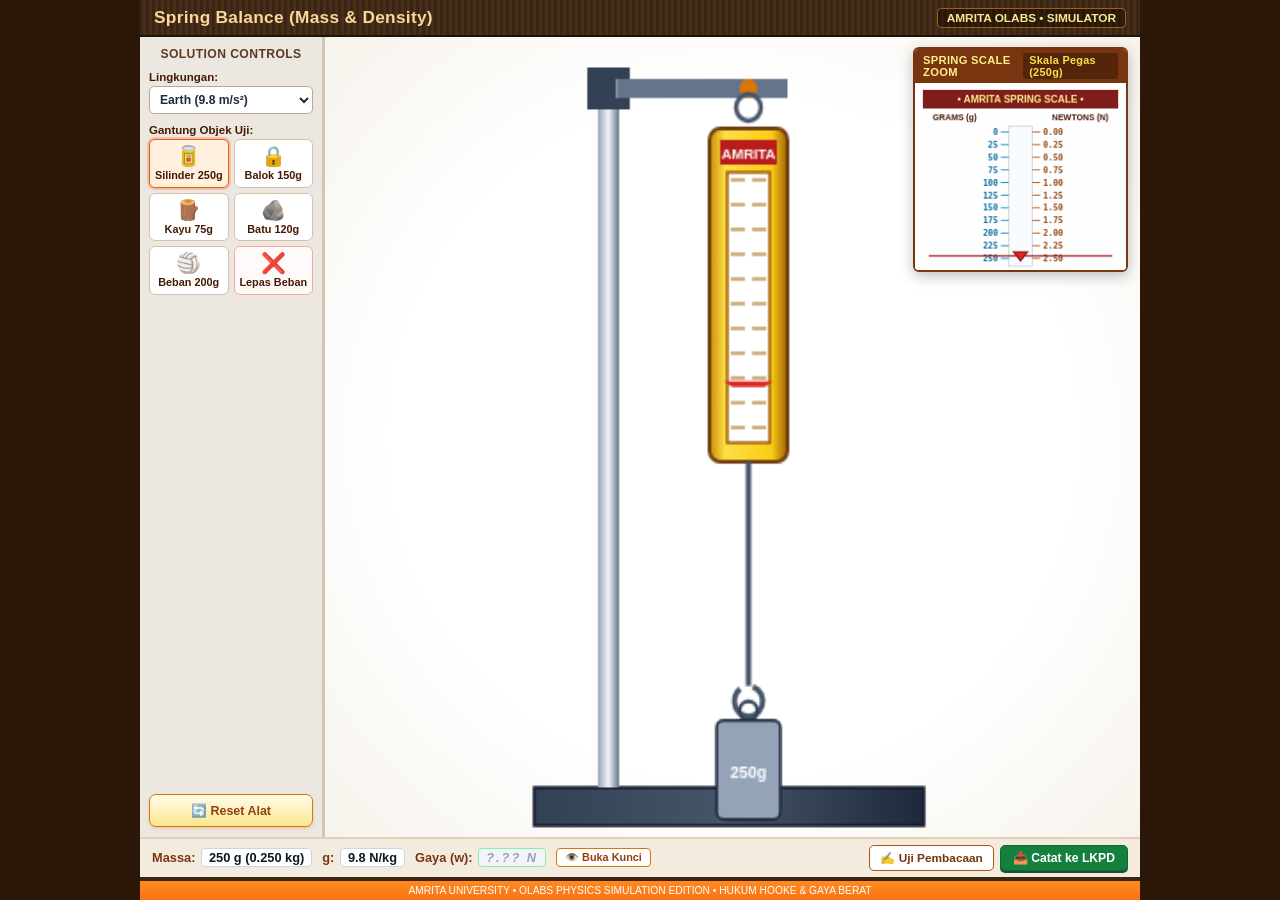
<file: assets/simulators/spring/index.html>
<!DOCTYPE html>
<html lang="id">
<head>
    <meta charset="UTF-8">
    <meta name="viewport" content="width=device-width, initial-scale=1.0, maximum-scale=1.0, user-scalable=no">
    <title>Spring Balance (Determination of Mass & Density) - Amrita OLabs Style</title>
    <style>
        * {
            box-sizing: border-box;
            margin: 0;
            padding: 0;
            -webkit-tap-highlight-color: transparent;
            user-select: none;
            -webkit-user-select: none;
        }

        html, body {
            height: 100%;
            width: 100%;
        }

        body {
            font-family: 'Segoe UI', Tahoma, Geneva, Verdana, sans-serif;
            background: #2b1708;
            display: flex;
            justify-content: center;
            align-items: stretch;
            overflow: hidden;
        }

        .sim {
            width: 100%;
            max-width: 1000px;
            height: 100%;
            background: #ffffff;
            display: flex;
            flex-direction: column;
            position: relative;
            overflow: hidden;
        }

        /* ---------- Top Header (OLabs Mahogany Strip) ---------- */
        .hdr {
            flex: 0 0 auto;
            display: flex;
            justify-content: space-between;
            align-items: center;
            gap: 8px;
            padding: 7px 14px;
            background: repeating-linear-gradient(90deg, #3b2412 0 3px, #46301c 3px 6px);
            border-bottom: 2px solid #1f1207;
        }

        .hdr h1 {
            font-size: 1.08rem;
            font-weight: 800;
            color: #fcd79b;
            letter-spacing: .3px;
            white-space: nowrap;
            overflow: hidden;
            text-overflow: ellipsis;
        }

        .hdr .tag {
            font-size: .74rem;
            font-weight: 700;
            color: #fde68a;
            background: rgba(0, 0, 0, .35);
            border: 1px solid #a16207;
            padding: 2px 9px;
            border-radius: 4px;
            white-space: nowrap;
            flex-shrink: 0;
        }

        /* ---------- Main Body ---------- */
        .body {
            flex: 1 1 auto;
            min-height: 0;
            display: flex;
            background: #fdfbf7;
        }

        /* Desktop Sidebar */
        .side {
            flex: 0 0 185px;
            background: #ece8e1;
            border-right: 3px solid #d2c5b3;
            padding: 10px 9px;
            display: flex;
            flex-direction: column;
            gap: 8px;
            overflow-y: auto;
            font-size: .75rem;
            color: #3f2c1a;
        }

        .side-ttl {
            font-size: .76rem;
            font-weight: 800;
            color: #5c3a21;
            text-transform: uppercase;
            letter-spacing: .4px;
            text-align: center;
            margin-bottom: 2px;
        }

        .fg {
            display: flex;
            flex-direction: column;
            gap: 3px;
        }

        .fg label {
            font-size: .72rem;
            font-weight: 700;
            color: #451a03;
        }

        .fg select {
            width: 100%;
            padding: 5px 6px;
            font-size: .76rem;
            font-weight: 700;
            font-family: inherit;
            border: 1.5px solid #b9a98f;
            border-radius: 5px;
            background: #fff;
            color: #1e293b;
            cursor: pointer;
            outline: none;
        }
        .fg select:focus { border-color: #ea580c; outline: 2px solid #fb923c; }

        .obj-grid {
            display: grid;
            grid-template-columns: 1fr 1fr;
            gap: 5px;
        }

        .obj-card {
            background: #ffffff;
            border: 1.5px solid #d6c0aa;
            border-radius: 6px;
            padding: 6px 3px 5px;
            display: flex;
            flex-direction: column;
            align-items: center;
            justify-content: center;
            gap: 3px;
            cursor: pointer;
            transition: all .15s ease;
            font-family: inherit;
        }
        .obj-card:hover {
            border-color: #b45309;
            background: #fffbf5;
            transform: translateY(-1px);
        }
        .obj-card.active {
            border-color: #ea580c;
            background: #fff1de;
            box-shadow: 0 0 0 2px rgba(234, 88, 12, .25);
        }
        .obj-card .ico { font-size: 1.25rem; line-height: 1; }
        .obj-card .lbl {
            font-size: .68rem;
            font-weight: 700;
            color: #451a03;
            text-align: center;
            line-height: 1.15;
        }
        .obj-card.obj-card-release {
            border-color: #fca5a5;
            background: #fffafa;
        }
        .obj-card.obj-card-release:hover {
            border-color: #ef4444;
            background: #fef2f2;
        }
        .obj-card.obj-card-release.active {
            border-color: #dc2626;
            background: #fee2e2;
            box-shadow: 0 0 0 2px rgba(220, 38, 38, .2);
        }
        .obj-card.full { grid-column: 1 / -1; flex-direction: row; gap: 6px; padding: 5px 6px; }

        .btn-reset-mobile {
            display: none;
        }

        .btn-reset {
            margin-top: auto;
            display: flex;
            align-items: center;
            justify-content: center;
            gap: 6px;
            background: linear-gradient(180deg, #fffbeb 0%, #fef3c7 40%, #fde68a 100%);
            border: 1.5px solid #d97706;
            border-radius: 7px;
            padding: 8px 10px;
            font-size: .78rem;
            font-weight: 800;
            font-family: inherit;
            color: #92400e;
            cursor: pointer;
            text-align: center;
            box-shadow: 0 2px 4px rgba(217, 119, 6, .18), 0 1px 2px rgba(0, 0, 0, .05);
            transition: all .16s ease;
        }
        .btn-reset:hover {
            background: linear-gradient(180deg, #fef3c7 0%, #fde68a 50%, #fcd34d 100%);
            border-color: #b45309;
            color: #78350f;
            transform: translateY(-1px);
            box-shadow: 0 4px 8px rgba(217, 119, 6, .26);
        }
        .btn-reset:active {
            transform: translateY(1px);
            box-shadow: 0 1px 2px rgba(217, 119, 6, .15);
        }

        /* ---------- Simulator Stage ---------- */
        .stage {
            flex: 1 1 auto;
            min-width: 0;
            position: relative;
            display: flex;
            background: radial-gradient(circle at center, #ffffff 60%, #f7f3ec 100%);
            overflow: hidden;
        }

        .canvas-wrap {
            flex: 1 1 auto;
            min-width: 0;
            position: relative;
            display: flex;
            justify-content: center;
            align-items: center;
            overflow: hidden;
        }

        #spring-canvas {
            display: block;
            width: 100%;
            height: 100%;
        }

        /* Magnifier HUD Box (Spring Scale Dual Dial) */
        .zoom-box {
            position: absolute;
            top: 10px;
            right: 12px;
            width: 215px;
            height: 225px;
            background: #ffffff;
            border: 2px solid #78350f;
            border-radius: 6px;
            box-shadow: 0 4px 14px rgba(0,0,0,.25);
            overflow: hidden;
            display: flex;
            flex-direction: column;
            z-index: 5;
        }

        .zoom-hdr {
            background: #78350f;
            color: #fef08a;
            font-size: .7rem;
            font-weight: 800;
            padding: 4px 8px;
            display: flex;
            justify-content: space-between;
            align-items: center;
            letter-spacing: .3px;
            flex-shrink: 0;
        }

        .zoom-hdr span.val {
            color: #fde047;
            background: rgba(0, 0, 0, .3);
            padding: 1px 6px;
            border-radius: 3px;
            font-size: .68rem;
        }

        #zoom-canvas {
            flex: 1 1 auto;
            width: 100%;
            height: 100%;
            background: #fefefd;
            display: block;
        }

        /* ---------- Bottom Readout & Action Bar ---------- */
        .bar {
            flex: 0 0 auto;
            background: #f4ebdf;
            border-top: 2px solid #e1cfb8;
            padding: 6px 12px;
            display: flex;
            flex-wrap: wrap;
            gap: 6px 12px;
            align-items: center;
            justify-content: space-between;
        }

        .reads {
            display: flex;
            flex-wrap: wrap;
            gap: 4px 10px;
            font-size: .8rem;
            align-items: center;
        }

        .reads .t {
            color: #78350f;
            font-weight: 700;
        }

        .reads .v {
            color: #0f172a;
            font-weight: 800;
            background: #ffffff;
            border: 1px solid #cbd5e1;
            border-radius: 4px;
            padding: 1px 7px;
            margin-left: 2px;
            font-variant-numeric: tabular-nums;
        }

        .reads .v.total {
            color: #15803d;
            background: #dcfce7;
            border-color: #86efac;
        }

        .reads .v.masked {
            color: #94a3b8;
            background: #f1f5f9;
            font-style: italic;
            letter-spacing: 2px;
        }

        .btn-toggle-reveal {
            background: #ffffff;
            border: 1.5px solid #d97706;
            color: #92400e;
            font-size: .68rem;
            font-weight: 800;
            padding: 2px 8px;
            border-radius: 4px;
            cursor: pointer;
            font-family: inherit;
            transition: all .12s;
        }
        .btn-toggle-reveal:hover { background: #fef3c7; }

        .bar-actions {
            display: flex;
            align-items: center;
            gap: 6px;
            flex-shrink: 0;
        }

        .btn-practice {
            background: #ffffff;
            border: 1.5px solid #b45309;
            color: #78350f;
            font-weight: 800;
            font-size: .74rem;
            font-family: inherit;
            padding: 5px 10px;
            border-radius: 5px;
            cursor: pointer;
            white-space: nowrap;
            transition: all .12s;
        }
        .btn-practice:hover { background: #78350f; color: #ffffff; }

        .btn-lkpd {
            background: #15803d;
            border: 1.5px solid #166534;
            color: #ffffff;
            font-weight: 800;
            font-size: .76rem;
            font-family: inherit;
            padding: 5px 12px;
            border-radius: 5px;
            cursor: pointer;
            box-shadow: 0 2px 0 #14532d;
            white-space: nowrap;
            transition: all .12s;
        }
        .btn-lkpd:hover { background: #166534; }
        .btn-lkpd:active { transform: translateY(1px); box-shadow: none; }

        /* ---------- Footer ---------- */
        .ftr {
            flex: 0 0 auto;
            background: linear-gradient(#ff8a1f, #f97316);
            color: #ffffff;
            font-size: .64rem;
            line-height: 1.3;
            padding: 3px 12px;
            border-top: 4px solid #3b2412;
            text-align: center;
        }

        /* ---------- Modal: Uji Pembacaan Siswa ---------- */
        .modal {
            position: absolute;
            inset: 0;
            z-index: 20;
            display: none;
            align-items: center;
            justify-content: center;
            background: rgba(30, 18, 8, .55);
            padding: 8px;
        }
        .modal.open { display: flex; }

        .modal-card {
            width: 100%;
            max-width: 440px;
            max-height: 100%;
            overflow-y: auto;
            background: #fffdf9;
            border: 3px solid #7c4a1d;
            border-radius: 10px;
            box-shadow: 0 12px 34px rgba(0, 0, 0, .45);
            padding: 14px 16px;
            font-size: .82rem;
            color: #3f2c1a;
        }

        .modal-card h2 { font-size: 1.05rem; color: #c2410c; margin-bottom: 2px; }
        .modal-card .sub { font-size: .74rem; color: #78604a; margin-bottom: 10px; }

        .modal-box {
            background: #f8f1e6;
            border: 1px solid #e6d5bb;
            border-radius: 7px;
            padding: 8px 10px;
            margin-bottom: 10px;
            font-size: .76rem;
            line-height: 1.4;
        }

        .modal-input-group {
            display: flex;
            flex-direction: column;
            gap: 4px;
            margin-bottom: 10px;
        }

        .modal-input-group label {
            font-weight: 700;
            font-size: .76rem;
            color: #451a03;
        }

        .modal-input-group input {
            padding: 7px 10px;
            font-size: .95rem;
            font-family: inherit;
            border: 1.5px solid #c9b79d;
            border-radius: 6px;
            background: #ffffff;
            outline: none;
            user-select: text;
            -webkit-user-select: text;
        }
        .modal-input-group input:focus { border-color: #ea580c; outline: 2px solid #fb923c; }

        .modal-feedback {
            min-height: 1.4em;
            font-weight: 700;
            font-size: .78rem;
            margin-bottom: 8px;
        }
        .modal-feedback.ok { color: #15803d; }
        .modal-feedback.bad { color: #b91c1c; }

        .modal-actions {
            display: flex;
            gap: 6px;
            align-items: center;
        }

        .modal-actions button {
            padding: 6px 12px;
            border-radius: 6px;
            font-weight: 800;
            font-size: .76rem;
            font-family: inherit;
            cursor: pointer;
            border: 1.5px solid transparent;
        }

        .modal-btn-check {
            background: #15803d;
            color: #ffffff;
            border-color: #166534;
        }
        .modal-btn-close {
            margin-left: auto;
            background: #f4f4f5;
            color: #374151;
            border-color: #a1a1aa;
        }

        /* ==========================================================================
           RESPONSIVE MOBILE STYLES (NO CUTOFFS, ADAPTIVE STAGE & STRIP CONTROLS)
           ========================================================================== */
        @media (max-width: 680px) {
            .sim {
                overflow-y: auto;
                -webkit-overflow-scrolling: touch;
            }

            .hdr {
                padding: 5px 10px;
            }
            .hdr h1 {
                font-size: .92rem;
            }
            .hdr .tag {
                font-size: .64rem;
                padding: 1px 6px;
            }

            .body {
                flex-direction: column;
                flex: 1 0 auto;
            }

            /* Responsive Top Controls Strip */
            .side {
                flex: 0 0 auto;
                border-right: none;
                border-bottom: 2px solid #d2c5b3;
                padding: 6px 8px;
                gap: 5px;
                background: #ece8e1;
            }

            .side-ttl { display: none; }
            .side .btn-reset { display: none; }

            .side-top-row {
                display: flex;
                align-items: center;
                gap: 8px;
                width: 100%;
            }

            .side-env-wrap {
                display: flex;
                align-items: center;
                gap: 5px;
                flex: 1;
                min-width: 0;
            }

            .side-env-wrap label {
                font-size: .7rem;
                font-weight: 700;
                color: #451a03;
                white-space: nowrap;
            }

            .side-env-wrap select {
                flex: 1;
                min-width: 0;
                padding: 4px 6px;
                font-size: .74rem;
                font-weight: 700;
                border: 1.5px solid #b9a98f;
                border-radius: 5px;
                background: #ffffff;
            }

            .btn-reset-mobile {
                display: inline-flex !important;
                align-items: center;
                justify-content: center;
                gap: 4px;
                padding: 5px 10px;
                font-size: .72rem;
                font-weight: 800;
                font-family: inherit;
                background: linear-gradient(180deg, #fffbeb 0%, #fef3c7 40%, #fde68a 100%);
                border: 1.5px solid #d97706;
                border-radius: 6px;
                color: #92400e;
                cursor: pointer;
                white-space: nowrap;
                flex-shrink: 0;
                box-shadow: 0 1px 3px rgba(217, 119, 6, .18);
                transition: all .15s ease;
            }
            .btn-reset-mobile:active { transform: translateY(1px); }

            /* Horizontal Scrollable Object Strip */
            .side-obj-label {
                font-size: .68rem;
                font-weight: 700;
                color: #5c3a21;
                margin-top: 1px;
            }

            .obj-grid, .obj-strip-wrap {
                display: flex;
                gap: 5px;
                overflow-x: auto;
                padding: 2px 1px 4px;
                -webkit-overflow-scrolling: touch;
            }

            .obj-card, .obj-card.full, .obj-card.obj-card-release {
                flex: 0 0 auto;
                flex-direction: row;
                align-items: center;
                gap: 4px;
                padding: 4px 8px;
                border-radius: 6px;
                min-height: 32px;
                background: #ffffff;
                border: 1.5px solid #d6c0aa;
            }
            .obj-card .ico { font-size: 1.1rem; }
            .obj-card .lbl { font-size: .68rem; white-space: nowrap; }

            /* Stage on Mobile: Side-by-side Stand & Zoom Scale */
            .stage {
                flex: 1 0 auto;
                min-height: 235px;
                display: flex;
                flex-direction: row;
                align-items: stretch;
                padding: 4px;
                gap: 6px;
            }

            .canvas-wrap {
                flex: 1 1 54%;
                min-width: 0;
                height: 100%;
            }

            .zoom-box {
                position: relative;
                top: auto;
                right: auto;
                flex: 0 0 clamp(140px, 44%, 185px);
                width: auto;
                height: 100%;
                max-height: 230px;
                margin: 0;
                box-shadow: 0 2px 8px rgba(0,0,0,.2);
            }

            .zoom-hdr {
                padding: 3px 6px;
                font-size: .64rem;
            }
            .zoom-hdr span.val {
                font-size: .62rem;
                padding: 1px 4px;
            }

            /* Bottom Bar on Mobile */
            .bar {
                padding: 5px 8px;
                flex-direction: column;
                align-items: stretch;
                gap: 4px;
            }

            .reads {
                font-size: .72rem;
                gap: 3px 6px;
                width: 100%;
                justify-content: space-between;
            }
            .reads .v {
                padding: 1px 5px;
                font-size: .72rem;
            }

            .bar-actions {
                width: 100%;
                display: flex;
                gap: 6px;
            }
            .bar-actions .btn-practice,
            .bar-actions .btn-lkpd {
                flex: 1;
                text-align: center;
                justify-content: center;
                padding: 7px 4px;
                font-size: .74rem;
            }

            .ftr {
                font-size: .56rem;
                padding: 2px 6px;
            }
        }
    </style>
</head>
<body>

<div class="sim">
    <!-- Top Header -->
    <header class="hdr">
        <h1>Spring Balance (Mass &amp; Density)</h1>
        <div class="tag">AMRITA OLABS &bull; SIMULATOR</div>
    </header>

    <!-- Workspace Body -->
    <div class="body">
        <!-- Controls Sidebar -->
        <aside class="side">
            <div class="side-ttl">Solution Controls</div>

            <div class="side-top-row">
                <div class="fg side-env-wrap">
                    <label for="sel-env">Lingkungan:</label>
                    <select id="sel-env" onchange="springApp.setGravity(this.value)">
                        <option value="9.8" selected>Earth (9.8 m/s&sup2;)</option>
                        <option value="1.6">Moon (1.6 m/s&sup2;)</option>
                        <option value="3.7">Mars (3.7 m/s&sup2;)</option>
                        <option value="24.8">Jupiter (24.8 m/s&sup2;)</option>
                    </select>
                </div>
                <button class="btn-reset-mobile" onclick="springApp.reset()">🔄 Reset</button>
            </div>

            <div class="fg" style="margin-top: 2px;">
                <label class="side-obj-label">Gantung Objek Uji:</label>
                <div class="obj-grid">
                    <button class="obj-card active" data-obj="cylinder" onclick="springApp.setObject('cylinder')">
                        <span class="ico">🥫</span>
                        <span class="lbl">Silinder 250g</span>
                    </button>
                    <button class="obj-card" data-obj="lock" onclick="springApp.setObject('lock')">
                        <span class="ico">🔒</span>
                        <span class="lbl">Balok 150g</span>
                    </button>
                    <button class="obj-card" data-obj="wood" onclick="springApp.setObject('wood')">
                        <span class="ico">🪵</span>
                        <span class="lbl">Kayu 75g</span>
                    </button>
                    <button class="obj-card" data-obj="stone" onclick="springApp.setObject('stone')">
                        <span class="ico">🪨</span>
                        <span class="lbl">Batu 120g</span>
                    </button>
                    <button class="obj-card" data-obj="sphere" onclick="springApp.setObject('sphere')">
                        <span class="ico">🏐</span>
                        <span class="lbl">Beban 200g</span>
                    </button>
                    <button class="obj-card obj-card-release" data-obj="none" onclick="springApp.setObject('none')">
                        <span class="ico">❌</span>
                        <span class="lbl">Lepas Beban</span>
                    </button>
                </div>
            </div>

            <button class="btn-reset" onclick="springApp.reset()">🔄 Reset Alat</button>
        </aside>

        <!-- Stage Canvas & Zoom Lens -->
        <main class="stage" id="stage-area">
            <div class="canvas-wrap">
                <canvas id="spring-canvas" width="460" height="420" aria-label="Visualisasi neraca pegas"></canvas>
            </div>

            <!-- Magnifier HUD Box (Spring Scale Dual Dial) -->
            <div class="zoom-box">
                <div class="zoom-hdr">
                    <span>SPRING SCALE ZOOM</span>
                    <span class="val" id="mag-indicator">0.00 N (0g)</span>
                </div>
                <canvas id="zoom-canvas" width="215" height="195" aria-label="Skala pembesar neraca pegas"></canvas>
            </div>
        </main>
    </div>

    <!-- Bottom Readout & Action Bar -->
    <footer class="bar">
        <div class="reads">
            <div><span class="t">Massa:</span> <span class="v" id="r-mass">250 g</span></div>
            <div><span class="t">g:</span> <span class="v" id="r-grav">9.8 N/kg</span></div>
            <div>
                <span class="t">Gaya (w):</span>
                <span class="v total masked" id="r-force">?.?? N</span>
            </div>
            <button class="btn-toggle-reveal" id="btn-toggle-reveal" onclick="springApp.toggleReveal()" title="Kunci atau tampilkan nilai terbaca">👁️ Buka Kunci</button>
        </div>

        <div class="bar-actions">
            <button class="btn-practice" onclick="springApp.openPracticeModal()">✍️ Uji Pembacaan</button>
            <button class="btn-lkpd" onclick="springApp.logToLkpd()">📥 Catat ke LKPD</button>
        </div>
    </footer>

    <!-- Footer Notice -->
    <div class="ftr">
        AMRITA UNIVERSITY &bull; OLABS PHYSICS SIMULATION EDITION &bull; HUKUM HOOKE &amp; GAYA BERAT
    </div>
</div>

<!-- Modal: Uji Pembacaan Siswa (Tantangan Belajar Mandiri) -->
<div class="modal" id="modal-practice">
    <div class="modal-card">
        <h2>✍️ Uji Pembacaan Skala Neraca Pegas</h2>
        <div class="sub">Amati posisi jarum merah pada kotak <strong>SPRING SCALE ZOOM</strong> (kolom NEWTONS).</div>

        <div class="modal-box">
            <div><strong>Objek Tergantung:</strong> <span id="m-obj-name">Silinder Logam</span> (<span id="m-obj-mass">250 g</span>)</div>
            <div><strong>Percepatan Gravitasi (g):</strong> <span id="m-obj-grav">9.8 N/kg</span></div>
            <div style="margin-top: 4px; color: #78350f;"><em>Rumus Hubungan: Gaya Berat (w) = massa (kg) &times; g</em></div>
        </div>

        <div class="modal-input-group">
            <label for="input-user-force">Berapa Gaya Berat (w) yang Terbaca? (satuan Newton / N):</label>
            <input type="number" id="input-user-force" step="0.05" placeholder="Contoh: 2.45" autocomplete="off">
        </div>

        <div class="modal-feedback" id="modal-feedback"></div>

        <div class="modal-actions">
            <button class="modal-btn-check" onclick="springApp.checkUserPractice()">Periksa Jawaban</button>
            <button class="btn-lkpd" id="btn-modal-lkpd" style="display:none;" onclick="springApp.logFromModal()">📥 Catat ke LKPD</button>
            <button class="modal-btn-close" onclick="springApp.closePracticeModal()">Tutup</button>
        </div>
    </div>
</div>

<script>
    const OBJECTS = {
        none:     { name: "Tanpa Beban",   massKg: 0.00,  massG: 0,   color: "transparent", shape: "none" },
        cylinder: { name: "Silinder Logam", massKg: 0.25,  massG: 250, color: "#94a3b8",     shape: "cylinder" },
        lock:     { name: "Balok Besi",    massKg: 0.15,  massG: 150, color: "#d97706",     shape: "lock" },
        wood:     { name: "Balok Kayu",    massKg: 0.075, massG: 75,  color: "#b45309",     shape: "wood" },
        stone:    { name: "Batu Alami",    massKg: 0.12,  massG: 120, color: "#64748b",     shape: "stone" },
        sphere:   { name: "Beban Gantung", massKg: 0.20,  massG: 200, color: "#475569",     shape: "sphere" }
    };

    class SpringOlabsSimulator {
        constructor() {
            this.canvas = document.getElementById("spring-canvas");
            this.ctx = this.canvas.getContext("2d");
            this.zoomCanvas = document.getElementById("zoom-canvas");
            this.zoomCtx = this.zoomCanvas.getContext("2d");

            this.gravity = 9.8;
            this.currentObjKey = "cylinder";
            this.currentObj = OBJECTS["cylinder"];

            this.springY = 0;
            this.targetY = 0;
            this.velocity = 0;

            this.isRevealed = false; // Default: masked for interactive learning

            this.init();
        }

        init() {
            this.calculateTarget();
            this.animate();
        }

        setGravity(gVal) {
            this.gravity = parseFloat(gVal);
            this.calculateTarget();
        }

        setObject(key) {
            this.currentObjKey = key;
            this.currentObj = OBJECTS[key] || OBJECTS["none"];
            
            document.querySelectorAll(".obj-card").forEach(b => {
                b.classList.toggle("active", b.getAttribute("data-obj") === key);
            });

            this.calculateTarget();
        }

        calculateTarget() {
            const force = this.currentObj.massKg * this.gravity; // in Newtons
            // Scale: 2.5 Newtons = 120 pixels displacement
            this.targetY = Math.min((force / 2.5) * 120, 150);
            this.updateReadouts(force);
        }

        toggleReveal() {
            this.isRevealed = !this.isRevealed;
            const force = this.currentObj.massKg * this.gravity;
            this.updateReadouts(force);
        }

        updateReadouts(force) {
            const rMass = document.getElementById("r-mass");
            const rGrav = document.getElementById("r-grav");
            const rForce = document.getElementById("r-force");
            const btnReveal = document.getElementById("btn-toggle-reveal");
            const magInd = document.getElementById("mag-indicator");

            if (rMass) rMass.textContent = `${this.currentObj.massG} g (${this.currentObj.massKg.toFixed(3)} kg)`;
            if (rGrav) rGrav.textContent = `${this.gravity.toFixed(1)} N/kg`;

            if (rForce) {
                if (this.isRevealed) {
                    rForce.textContent = `${force.toFixed(2)} N`;
                    rForce.classList.remove("masked");
                    if (btnReveal) btnReveal.textContent = "🔒 Kunci";
                } else {
                    rForce.textContent = "?.?? N";
                    rForce.classList.add("masked");
                    if (btnReveal) btnReveal.textContent = "👁️ Buka Kunci";
                }
            }

            if (magInd) {
                if (this.isRevealed) {
                    magInd.textContent = `${force.toFixed(2)} N (${this.currentObj.massG}g)`;
                } else {
                    magInd.textContent = `Skala Pegas (${this.currentObj.massG}g)`;
                }
            }
        }

        reset() {
            const selEnv = document.getElementById("sel-env");
            if (selEnv) selEnv.value = "9.8";
            this.gravity = 9.8;
            this.isRevealed = false;
            this.setObject("cylinder");
        }

        openPracticeModal() {
            const modal = document.getElementById("modal-practice");
            const mObj = document.getElementById("m-obj-name");
            const mMass = document.getElementById("m-obj-mass");
            const mGrav = document.getElementById("m-obj-grav");
            const fb = document.getElementById("modal-feedback");
            const input = document.getElementById("input-user-force");
            const btnLkpd = document.getElementById("btn-modal-lkpd");

            if (mObj) mObj.textContent = this.currentObj.name;
            if (mMass) mMass.textContent = `${this.currentObj.massG} g`;
            if (mGrav) mGrav.textContent = `${this.gravity.toFixed(1)} N/kg`;
            if (fb) { fb.textContent = ""; fb.className = "modal-feedback"; }
            if (input) { input.value = ""; input.focus(); }
            if (btnLkpd) btnLkpd.style.display = "none";

            if (modal) modal.classList.add("open");
        }

        closePracticeModal() {
            const modal = document.getElementById("modal-practice");
            if (modal) modal.classList.remove("open");
        }

        checkUserPractice() {
            const input = document.getElementById("input-user-force");
            const fb = document.getElementById("modal-feedback");
            const btnLkpd = document.getElementById("btn-modal-lkpd");
            const val = parseFloat(input?.value || "NaN");
            const actual = this.currentObj.massKg * this.gravity;

            if (isNaN(val)) {
                if (fb) {
                    fb.textContent = "⚠️ Masukkan angka perkiraan pembacaan gaya beratmu!";
                    fb.className = "modal-feedback bad";
                }
                return;
            }

            const diff = Math.abs(val - actual);
            if (diff <= 0.05) {
                if (fb) {
                    fb.textContent = `🎉 Tepat sekali! Gaya berat w = ${actual.toFixed(2)} N (M = ${this.currentObj.massG}g pada g = ${this.gravity.toFixed(1)} N/kg).`;
                    fb.className = "modal-feedback ok";
                }
                this.isRevealed = true;
                this.updateReadouts(actual);
                if (btnLkpd) btnLkpd.style.display = "inline-block";
            } else {
                if (fb) {
                    fb.textContent = `❌ Belum tepat (jawabanmu: ${val.toFixed(2)} N). Perhatikan jarum penunjuk merah pada skala NEWTONS (N).`;
                    fb.className = "modal-feedback bad";
                }
            }
        }

        logFromModal() {
            this.closePracticeModal();
            this.logToLkpd();
        }

        logToLkpd() {
            const force = (this.currentObj.massKg * this.gravity).toFixed(2);
            const mass = this.currentObj.massG;
            const payload = {
                type: "LOG_SPRING_TO_LKPD",
                object: this.currentObj.name,
                objName: this.currentObj.name,
                force: `${force} N`,
                gravity: `${this.gravity.toFixed(1)} N/kg`,
                grav: `${this.gravity.toFixed(1)} N/kg`,
                formula: `m = w / g = ${force} ÷ ${this.gravity.toFixed(1)}`,
                mass: `${mass} g`
            };

            // If embedded in iframe, dispatch via postMessage ONLY to prevent duplicate logging
            if (window.parent && window.parent !== window) {
                window.parent.postMessage(payload, "*");
            } else if (window.lkpdManager && window.lkpdManager.addSpringRow) {
                window.lkpdManager.addSpringRow(payload);
            } else {
                alert(`✅ Data Neraca Pegas (${this.currentObj.name}: ${force} N) berhasil dicatat ke LKPD!`);
            }
        }

        animate() {
            // Spring damped oscillation physics
            const k = 14;
            const damping = 0.82;
            const force = -k * (this.springY - this.targetY);
            this.velocity = (this.velocity + force * 0.016) * damping;
            this.springY += this.velocity;

            this.drawMain();
            this.drawZoom();

            requestAnimationFrame(() => this.animate());
        }

        drawMain() {
            const c = this.ctx;
            const w = this.canvas.width;
            const h = this.canvas.height;
            c.clearRect(0, 0, w, h);

            // Responsive center X for stand
            const centerX = Math.round(w * 0.52);
            const topY = 40;

            // 1. Lab Stand (Statif Besi Kuningan Elegan)
            c.save();
            const baseW = Math.min(220, w * 0.75);
            const baseX = centerX - baseW * 0.55;

            // Metallic Base
            const gradBase = c.createLinearGradient(baseX, h - 25, baseX + baseW, h - 25);
            gradBase.addColorStop(0, "#334155");
            gradBase.addColorStop(0.5, "#475569");
            gradBase.addColorStop(1, "#1e293b");
            c.fillStyle = gradBase;
            c.fillRect(baseX, h - 26, baseW, 20);
            c.strokeStyle = "#0f172a";
            c.lineWidth = 1.5;
            c.strokeRect(baseX, h - 26, baseW, 20);

            // Vertical Rod (Stainless steel)
            const rodX = centerX - 85;
            const gradRod = c.createLinearGradient(rodX, 0, rodX + 12, 0);
            gradRod.addColorStop(0, "#94a3b8");
            gradRod.addColorStop(0.5, "#f1f5f9");
            gradRod.addColorStop(1, "#64748b");
            c.fillStyle = gradRod;
            c.fillRect(rodX, topY - 20, 12, h - topY - 6);

            // Top Clamp & Horizontal Arm
            c.fillStyle = "#334155";
            c.fillRect(rodX - 6, topY - 24, 24, 22);
            c.fillStyle = gradRod;
            c.fillRect(rodX + 10, topY - 18, (centerX - rodX) + 12, 10);

            // Hanging pin
            c.fillStyle = "#d97706";
            c.beginPath();
            c.arc(centerX, topY - 13, 5, 0, Math.PI * 2);
            c.fill();
            c.restore();

            // 2. Hanging Ring & Spring Scale Body (Khas Kuning OLabs Amrita)
            c.save();
            // Top Hook
            c.strokeStyle = "#475569";
            c.lineWidth = 2.5;
            c.beginPath();
            c.arc(centerX, topY - 3, 7, 0, Math.PI * 2);
            c.stroke();

            // Upper Yellow Casing
            const caseW = 44;
            const caseH = 175;
            const caseX = centerX - caseW / 2;
            const caseY = topY + 8;

            // Golden yellow body
            const gradCase = c.createLinearGradient(caseX, caseY, caseX + caseW, caseY);
            gradCase.addColorStop(0, "#ca8a04");
            gradCase.addColorStop(0.2, "#fde047");
            gradCase.addColorStop(0.8, "#facc15");
            gradCase.addColorStop(1, "#a16207");
            c.fillStyle = gradCase;
            c.strokeStyle = "#713f12";
            c.lineWidth = 2;
            c.beginPath();
            c.roundRect(caseX, caseY, caseW, caseH, 6);
            c.fill();
            c.stroke();

            // Amrita Red Label
            c.fillStyle = "#b91c1c";
            c.fillRect(caseX + 6, caseY + 6, caseW - 12, 13);
            c.fillStyle = "#ffffff";
            c.font = "bold 8px 'Segoe UI', sans-serif";
            c.textAlign = "center";
            c.fillText("AMRITA", centerX, caseY + 16);

            // Slot window for scale
            c.fillStyle = "#ffffff";
            c.strokeStyle = "#a16207";
            c.lineWidth = 1.5;
            c.fillRect(caseX + 10, caseY + 23, caseW - 20, 142);
            c.strokeRect(caseX + 10, caseY + 23, caseW - 20, 142);

            // Scale graduations in slot
            c.fillStyle = "#1e293b";
            c.lineWidth = 1;
            for (let i = 0; i <= 10; i++) {
                const ty = caseY + 27 + i * 13;
                c.beginPath();
                c.moveTo(caseX + 12, ty);
                c.lineTo(caseX + 20, ty);
                c.stroke();

                c.beginPath();
                c.moveTo(caseX + caseW - 12, ty);
                c.lineTo(caseX + caseW - 20, ty);
                c.stroke();
            }

            // 3. Red Pointer Plate (Menunjukkan Nilai Terukur)
            const pointerY = caseY + 27 + this.springY * 0.9;
            c.fillStyle = "#dc2626";
            c.beginPath();
            c.moveTo(caseX + 8, pointerY);
            c.lineTo(caseX + caseW - 8, pointerY);
            c.lineTo(caseX + caseW - 13, pointerY + 3);
            c.lineTo(caseX + 13, pointerY + 3);
            c.closePath();
            c.fill();

            // Bottom Rod extending from casing
            const bottomRodY = caseY + caseH;
            const hookY = bottomRodY + 12 + this.springY * 0.9;

            c.strokeStyle = "#475569";
            c.lineWidth = 3;
            c.beginPath();
            c.moveTo(centerX, bottomRodY);
            c.lineTo(centerX, hookY);
            c.stroke();

            // Bottom Hook Loop
            c.beginPath();
            c.arc(centerX, hookY + 8, 8, -Math.PI * 0.4, Math.PI * 1.3);
            c.stroke();
            c.restore();

            // 4. Hanging Object
            if (this.currentObj.shape !== "none") {
                c.save();
                const objTopY = hookY + 18;
                
                // Object Hook Ring
                c.strokeStyle = "#334155";
                c.lineWidth = 2;
                c.beginPath();
                c.arc(centerX, objTopY - 5, 5, 0, Math.PI * 2);
                c.stroke();

                // Render Object based on shape
                c.fillStyle = this.currentObj.color;
                c.strokeStyle = "#1e293b";
                c.lineWidth = 1.5;

                if (this.currentObj.shape === "cylinder") {
                    c.beginPath();
                    c.roundRect(centerX - 18, objTopY, 36, 52, 4);
                    c.fill();
                    c.stroke();
                    c.fillStyle = "#ffffff";
                    c.font = "bold 9px sans-serif";
                    c.textAlign = "center";
                    c.fillText("250g", centerX, objTopY + 30);
                } else if (this.currentObj.shape === "lock") {
                    c.beginPath();
                    c.roundRect(centerX - 16, objTopY + 6, 32, 40, 6);
                    c.fill();
                    c.stroke();
                    c.fillStyle = "#ffffff";
                    c.font = "bold 9px sans-serif";
                    c.textAlign = "center";
                    c.fillText("150g", centerX, objTopY + 28);
                } else if (this.currentObj.shape === "wood") {
                    c.fillRect(centerX - 15, objTopY, 30, 38);
                    c.strokeRect(centerX - 15, objTopY, 30, 38);
                    c.fillStyle = "#ffffff";
                    c.font = "bold 9px sans-serif";
                    c.textAlign = "center";
                    c.fillText("75g", centerX, objTopY + 22);
                } else if (this.currentObj.shape === "stone") {
                    c.beginPath();
                    c.ellipse(centerX, objTopY + 22, 20, 24, 0.2, 0, Math.PI * 2);
                    c.fill();
                    c.stroke();
                    c.fillStyle = "#ffffff";
                    c.font = "bold 9px sans-serif";
                    c.textAlign = "center";
                    c.fillText("120g", centerX, objTopY + 25);
                } else if (this.currentObj.shape === "sphere") {
                    c.beginPath();
                    c.arc(centerX, objTopY + 20, 20, 0, Math.PI * 2);
                    c.fill();
                    c.stroke();
                    c.fillStyle = "#ffffff";
                    c.font = "bold 9px sans-serif";
                    c.textAlign = "center";
                    c.fillText("200g", centerX, objTopY + 24);
                }
                c.restore();
            }
        }

        drawZoom() {
            const zc = this.zoomCtx;
            const zw = this.zoomCanvas.width;
            const zh = this.zoomCanvas.height;
            zc.clearRect(0, 0, zw, zh);

            // Background
            zc.fillStyle = "#fefefe";
            zc.fillRect(0, 0, zw, zh);

            // Amrita Header Plate
            zc.fillStyle = "#7f1d1d";
            zc.fillRect(8, 7, zw - 16, 19);
            zc.fillStyle = "#fef08a";
            zc.font = "bold 10px sans-serif";
            zc.textAlign = "center";
            zc.fillText("• AMRITA SPRING SCALE •", zw / 2, 20);

            // Column Titles
            zc.font = "bold 8.5px sans-serif";
            zc.fillStyle = "#451a03";
            zc.textAlign = "left";
            zc.fillText("GRAMS (g)", 18, 38);
            zc.textAlign = "right";
            zc.fillText("NEWTONS (N)", zw - 18, 38);

            // Center Guide Track
            zc.fillStyle = "#f8fafc";
            zc.fillRect(zw / 2 - 12, 44, 24, zh - 52);
            zc.strokeStyle = "#cbd5e1";
            zc.strokeRect(zw / 2 - 12, 44, 24, zh - 52);

            // Scale ticks: 0 to 250 grams & 0 to 2.5 Newtons
            const startY = 50;
            const scaleLen = zh - 66;
            const maxGram = 250;
            const maxNewton = 2.5;

            zc.lineWidth = 1;
            zc.font = "bold 8.5px monospace";

            for (let g = 0; g <= maxGram; g += 25) {
                const y = startY + (g / maxGram) * scaleLen;
                const n = (g / 100).toFixed(2);

                // Left Gram tick
                zc.strokeStyle = "#0284c7";
                zc.beginPath();
                zc.moveTo(zw / 2 - 12, y);
                zc.lineTo(zw / 2 - 20, y);
                zc.stroke();
                zc.fillStyle = "#0369a1";
                zc.textAlign = "right";
                zc.fillText(g.toString(), zw / 2 - 23, y + 3);

                // Right Newton tick
                zc.strokeStyle = "#b45309";
                zc.beginPath();
                zc.moveTo(zw / 2 + 12, y);
                zc.lineTo(zw / 2 + 20, y);
                zc.stroke();
                zc.fillStyle = "#92400e";
                zc.textAlign = "left";
                zc.fillText(n, zw / 2 + 23, y + 3);
            }

            // Dual Red Indicator Needle
            const force = this.currentObj.massKg * this.gravity;
            const normForce = Math.min(Math.max(force / maxNewton, 0), 1);
            const indY = startY + normForce * scaleLen;

            zc.save();
            zc.fillStyle = "#dc2626";
            zc.strokeStyle = "#991b1b";
            zc.lineWidth = 1.5;

            // Red indicator needle spanning across both columns
            zc.beginPath();
            zc.moveTo(14, indY);
            zc.lineTo(zw - 14, indY);
            zc.stroke();

            // Center triangle pointer
            zc.beginPath();
            zc.moveTo(zw / 2 - 7, indY - 4);
            zc.lineTo(zw / 2 + 7, indY - 4);
            zc.lineTo(zw / 2, indY + 5);
            zc.closePath();
            zc.fill();
            zc.stroke();
            zc.restore();
        }
    }

    const springApp = new SpringOlabsSimulator();
</script>
</body>
</html>
</file>
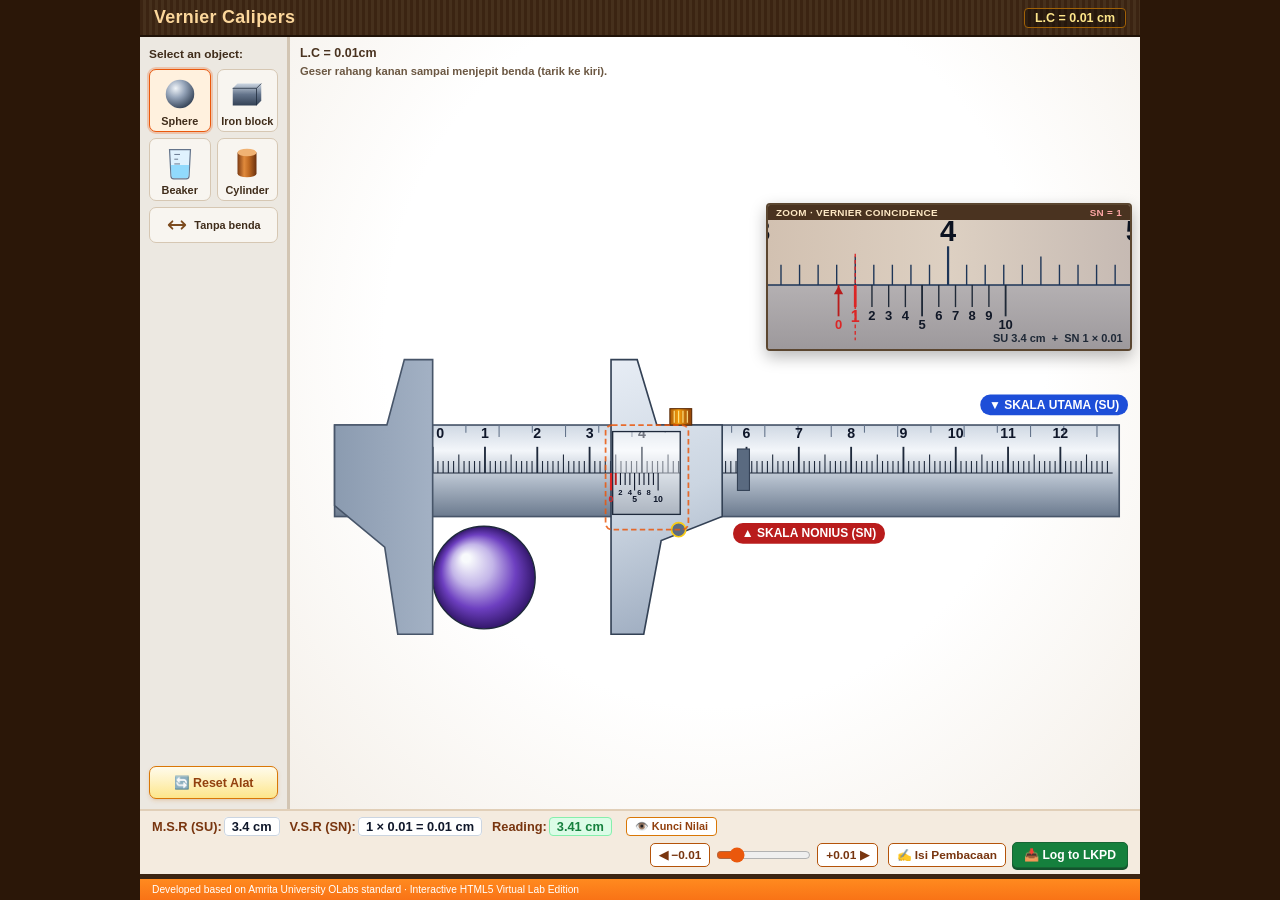
<file: assets/simulators/vernier/index.html>
<!DOCTYPE html>
<html lang="id">
<head>
    <meta charset="UTF-8">
    <meta name="viewport" content="width=device-width, initial-scale=1.0">
    <title>Vernier Calipers - Simulator Virtual (OLabs Style)</title>
    <style>
        * { box-sizing: border-box; margin: 0; padding: 0; -webkit-tap-highlight-color: transparent; }

        html, body { height: 100%; }

        body {
            font-family: 'Segoe UI', Tahoma, Geneva, Verdana, sans-serif;
            background: #2b1708;
            display: flex;
            justify-content: center;
            align-items: stretch;
            overflow: hidden;
            user-select: none;
            -webkit-user-select: none;
        }

        .sim {
            width: 100%;
            max-width: 1000px;
            position: relative;
            height: 100%;
            background: #ffffff;
            display: flex;
            flex-direction: column;
            overflow: hidden;
        }

        /* ---------- Header (OLabs dark wood strip) ---------- */
        .hdr {
            flex: 0 0 auto;
            display: flex;
            justify-content: space-between;
            align-items: center;
            padding: 7px 14px;
            background: repeating-linear-gradient(90deg, #3b2412 0 3px, #46301c 3px 6px);
            border-bottom: 2px solid #1f1207;
        }
        .hdr h1 {
            font-size: 1.12rem;
            font-weight: 800;
            color: #fcd79b;
            letter-spacing: .3px;
        }
        .hdr .lc {
            font-size: .78rem;
            font-weight: 700;
            color: #fde68a;
            background: rgba(0, 0, 0, .35);
            border: 1px solid #a16207;
            padding: 2px 10px;
            border-radius: 4px;
        }

        /* ---------- Body ---------- */
        .body { flex: 1 1 auto; min-height: 0; display: flex; }

        .side {
            flex: 0 0 150px;
            background: #ece8e1;
            border-right: 3px solid #d2c5b3;
            padding: 10px 9px;
            display: flex;
            flex-direction: column;
            gap: 8px;
            overflow-y: auto;
        }
        .side .ttl { font-size: .74rem; color: #3f2c1a; font-weight: 600; }
        .objs { display: grid; grid-template-columns: 1fr 1fr; gap: 6px; }
        .obj {
            background: #f8f5f0;
            border: 1.5px solid #d6c7b3;
            border-radius: 7px;
            padding: 5px 2px 4px;
            display: flex;
            flex-direction: column;
            align-items: center;
            gap: 2px;
            cursor: pointer;
            font-family: inherit;
            transition: border-color .15s, background .15s, transform .15s;
        }
        .obj svg { width: 38px; height: 38px; display: block; }
        .obj span { font-size: .68rem; font-weight: 600; color: #3f2c1a; }
        .obj:hover { border-color: #b8651b; transform: translateY(-1px); }
        .obj.active { border-color: #ea580c; background: #fff1de; box-shadow: 0 0 0 2px rgba(234, 88, 12, .25); }
        .obj.free { grid-column: 1 / -1; flex-direction: row; justify-content: center; gap: 6px; padding: 6px 4px; }
        .obj.free svg { width: 22px; height: 22px; }

        .btn-reset {
            margin-top: auto;
            display: flex;
            align-items: center;
            justify-content: center;
            gap: 6px;
            background: linear-gradient(180deg, #fffbeb 0%, #fef3c7 40%, #fde68a 100%);
            border: 1.5px solid #d97706;
            border-radius: 7px;
            padding: 8px 10px;
            font-size: .78rem;
            font-weight: 800;
            font-family: inherit;
            color: #92400e;
            cursor: pointer;
            text-align: center;
            box-shadow: 0 2px 4px rgba(217, 119, 6, .18), 0 1px 2px rgba(0, 0, 0, .05);
            transition: all .16s ease;
        }
        .btn-reset:hover {
            background: linear-gradient(180deg, #fef3c7 0%, #fde68a 50%, #fcd34d 100%);
            border-color: #b45309;
            color: #78350f;
            transform: translateY(-1px);
            box-shadow: 0 4px 8px rgba(217, 119, 6, .26);
        }
        .btn-reset:active {
            transform: translateY(1px);
            box-shadow: 0 1px 2px rgba(217, 119, 6, .15);
        }

        /* ---------- Stage ---------- */
        .stage {
            flex: 1 1 auto;
            min-width: 0;
            position: relative;
            display: flex;
            flex-direction: column;
            background: radial-gradient(ellipse at 50% 40%, #ffffff 55%, #f4efe8 100%);
            overflow: hidden;
        }
        #cv {
            display: block;
            margin: auto;
            cursor: grab;
            touch-action: none;
            outline: none;
        }
        #cv:active { cursor: grabbing; }

        /* Zoom lens panel (OLabs style) */
        .zoom {
            position: absolute;
            z-index: 4;
            display: flex;
            flex-direction: column;
            border: 2px solid #5b4630;
            border-radius: 4px;
            background: #d6c8b9;
            box-shadow: 0 6px 16px rgba(0, 0, 0, .28);
            overflow: hidden;
        }
        .zoom .zh {
            flex: 0 0 auto;
            display: flex;
            justify-content: space-between;
            align-items: center;
            background: #4a3320;
            color: #fde8c4;
            font-size: .62rem;
            font-weight: 700;
            letter-spacing: .3px;
            padding: 2px 8px;
        }
        .zoom .zh b { color: #fca5a5; }
        .zoom canvas { flex: 1 1 auto; min-height: 0; width: 100%; display: block; }
        .zoom.stacked { position: relative; flex: 0 0 auto; width: calc(100% - 8px); margin: 4px 4px 0; }

        .hint {
            position: absolute;
            left: 10px;
            top: 8px;
            z-index: 3;
            max-width: 40%;
            font-size: .7rem;
            font-weight: 600;
            color: #6b5742;
            line-height: 1.35;
        }
        .hint .lcx { display: block; font-size: .78rem; font-weight: 800; color: #4a3320; margin-bottom: 2px; }
        .hint.ok { color: #15803d; }
        .stage.stk .hint { top: auto; bottom: 4px; left: 8px; max-width: 80%; font-size: .62rem; }
        .stage.stk .hint .lcx { display: none; }

        /* ---------- Bottom bar ---------- */
        .bar {
            flex: 0 0 auto;
            background: #f4ebdf;
            border-top: 2px solid #e1cfb8;
            padding: 6px 12px;
            display: flex;
            flex-wrap: wrap;
            gap: 6px 14px;
            align-items: center;
            justify-content: space-between;
        }
        .reads { display: flex; flex-wrap: wrap; gap: 4px 10px; font-size: .8rem; align-items: center; }
        .reads .t { color: #78350f; font-weight: 700; }
        .reads .v {
            color: #0f172a;
            font-weight: 800;
            background: #fff;
            border: 1px solid #cbd5e1;
            border-radius: 4px;
            padding: 1px 7px;
            margin-left: 2px;
            font-variant-numeric: tabular-nums;
        }
        .reads .v.total { color: #15803d; background: #dcfce7; border-color: #86efac; }
        .reads .v.masked { color: #94a3b8; background: #f1f5f9; font-style: italic; letter-spacing: 2px; }

        .btn-toggle-reveal {
            background: #fff;
            border: 1.5px solid #d97706;
            color: #92400e;
            font-size: .68rem;
            font-weight: 800;
            padding: 2px 8px;
            border-radius: 4px;
            cursor: pointer;
            margin-left: 4px;
            font-family: inherit;
        }
        .btn-toggle-reveal:hover { background: #fef3c7; }

        .ctrl {
            display: flex;
            align-items: center;
            gap: 10px;
            flex: 1 1 auto;
            justify-content: flex-end;
            min-width: 0;
        }
        .slider-group {
            display: flex;
            align-items: center;
            gap: 6px;
            flex: 0 0 auto;
            min-width: 215px;
        }
        .slider-group .sbtn {
            flex-shrink: 0;
            white-space: nowrap;
        }
        .slider-group input[type=range] {
            width: 95px;
            flex: 0 0 95px;
            accent-color: #ea580c;
            height: 22px;
        }
        .action-group {
            display: flex;
            align-items: center;
            gap: 6px;
            flex-shrink: 0;
        }
        .action-group .sbtn,
        .action-group .lkpd {
            flex-shrink: 0;
            white-space: nowrap;
        }

        .sbtn {
            background: #fff;
            border: 1.5px solid #b45309;
            color: #78350f;
            font-weight: 800;
            font-size: .74rem;
            font-family: inherit;
            padding: 4px 8px;
            border-radius: 5px;
            cursor: pointer;
            white-space: nowrap;
        }
        .sbtn:hover { background: #78350f; color: #fff; }
        .lkpd {
            background: #15803d;
            border: 1.5px solid #166534;
            color: #fff;
            font-weight: 800;
            font-size: .76rem;
            font-family: inherit;
            padding: 5px 11px;
            border-radius: 5px;
            cursor: pointer;
            box-shadow: 0 2px 0 #14532d;
            white-space: nowrap;
        }
        .lkpd:hover { background: #166534; }
        .lkpd:active { transform: translateY(1px); box-shadow: none; }

        /* Wrap bar into 2 clean spacious rows on medium screens so controls never squeeze */
        @media (max-width: 980px) and (min-width: 681px) {
            .bar {
                flex-direction: column;
                align-items: stretch;
                gap: 6px;
                padding: 6px 12px;
            }
            .reads {
                width: 100%;
                justify-content: space-between;
                border-bottom: 1px dashed #d6c7b3;
                padding-bottom: 4px;
            }
            .ctrl {
                width: 100%;
                justify-content: space-between;
                gap: 10px;
            }
            .slider-group {
                flex: 1 1 auto;
                max-width: 320px;
            }
            .slider-group input[type=range] {
                flex: 1 1 auto;
                width: auto;
            }
        }

        .ftr {
            flex: 0 0 auto;
            background: linear-gradient(#ff8a1f, #f97316);
            color: #fff;
            font-size: .64rem;
            line-height: 1.3;
            padding: 4px 12px;
            border-top: 5px solid #3b2412;
        }

        /* ---------- Modal Isi Pembacaan ---------- */
        .modal {
            position: absolute;
            inset: 0;
            z-index: 20;
            display: none;
            align-items: center;
            justify-content: center;
            background: rgba(30, 18, 8, .55);
            padding: 8px;
        }
        .modal.open { display: flex; }
        .card {
            width: 100%;
            max-width: 560px;
            max-height: 100%;
            overflow-y: auto;
            background: #fffdf9;
            border: 3px solid #7c4a1d;
            border-radius: 10px;
            box-shadow: 0 12px 34px rgba(0, 0, 0, .45);
            padding: 12px 14px 14px;
            font-size: .82rem;
            color: #3f2c1a;
        }
        .card h2 { font-size: 1rem; color: #c2410c; margin-bottom: 2px; }
        .card .sub { font-size: .74rem; color: #78604a; margin-bottom: 8px; }
        .steps { display: grid; gap: 5px; margin-bottom: 9px; }
        .step { display: flex; gap: 8px; align-items: flex-start; background: #f8f1e6; border: 1px solid #e6d5bb; border-radius: 7px; padding: 5px 8px; line-height: 1.35; }
        .step i { flex: 0 0 20px; height: 20px; border-radius: 50%; background: #ea580c; color: #fff; font-style: normal; font-weight: 800; font-size: .72rem; display: grid; place-items: center; }
        .step b.u { color: #1d4ed8; }
        .step b.n { color: #b91c1c; }
        .fields { display: grid; grid-template-columns: repeat(3, 1fr); gap: 8px; margin-bottom: 8px; }
        .fields label { display: flex; flex-direction: column; gap: 3px; font-weight: 700; font-size: .72rem; }
        .fields input {
            width: 100%;
            padding: 6px 7px;
            font-size: .9rem;
            font-family: inherit;
            border: 1.5px solid #c9b79d;
            border-radius: 6px;
            background: #fff;
            user-select: text;
            -webkit-user-select: text;
        }
        .fields input:focus { outline: 2px solid #fb923c; border-color: #ea580c; }
        .fields input[readonly] { background: #ecfdf5; color: #166534; font-weight: 800; }
        .fields input.ok { border-color: #16a34a; background: #f0fdf4; }
        .fields input.bad { border-color: #dc2626; background: #fef2f2; }
        .acts { display: flex; flex-wrap: wrap; gap: 6px; margin-bottom: 6px; }
        .acts button { padding: 6px 12px; border-radius: 6px; border: 1.5px solid #b45309; background: #fff; color: #78350f; font-weight: 800; font-size: .76rem; font-family: inherit; cursor: pointer; }
        .acts button.go { background: #15803d; border-color: #166534; color: #fff; }
        .acts button.close { margin-left: auto; background: #f4f4f5; border-color: #a1a1aa; color: #374151; }
        .acts button:disabled { opacity: .45; cursor: not-allowed; }
        .fb { min-height: 1.3em; font-weight: 700; font-size: .78rem; margin-bottom: 6px; }
        .fb.ok { color: #15803d; }
        .fb.bad { color: #b91c1c; }
        .tbl-wrap { overflow-x: auto; border: 1px solid #e0cfb5; border-radius: 6px; }
        .tbl-wrap table { width: 100%; border-collapse: collapse; font-size: .72rem; min-width: 440px; }
        .tbl-wrap th { background: #efe3cf; padding: 4px 5px; text-align: center; border-bottom: 1px solid #d9c6a8; }
        .tbl-wrap td { padding: 4px 5px; text-align: center; border-bottom: 1px solid #f0e6d4; }
        .tbl-wrap tr.mean td { background: #ecfdf5; font-weight: 800; color: #166534; }
        @media (max-width: 480px) { .fields { grid-template-columns: 1fr; } }

        /* ---------- Responsive ---------- */
        @media (max-width: 680px) {
            .sim { overflow-y: auto; -webkit-overflow-scrolling: touch; }
            .body { flex-direction: column; flex: 1 0 auto; }
            .stage { flex: 1 0 auto; min-height: 220px; overflow-y: visible; justify-content: flex-start; gap: 4px; padding-bottom: 6px; }
            .side {
                flex: 0 0 auto;
                flex-direction: row;
                align-items: center;
                border-right: 0;
                border-bottom: 2px solid #d2c5b3;
                padding: 4px 6px;
                gap: 5px;
                overflow-x: auto;
                overflow-y: hidden;
            }
            .side .ttl { display: none; }
            .objs { display: flex; gap: 4px; }
            .obj, .obj.free { flex-direction: row; gap: 4px; padding: 3px 7px; white-space: nowrap; border-radius: 6px; }
            .obj svg, .obj.free svg { width: 22px; height: 22px; }
            .btn-reset {
                margin: 0 0 0 auto;
                display: inline-flex;
                align-items: center;
                gap: 4px;
                padding: 5px 10px;
                font-size: .72rem;
                font-weight: 800;
                background: linear-gradient(180deg, #fffbeb 0%, #fef3c7 40%, #fde68a 100%);
                border: 1.5px solid #d97706;
                border-radius: 6px;
                color: #92400e;
                flex-shrink: 0;
                box-shadow: 0 1px 3px rgba(217, 119, 6, .18);
            }
            .btn-reset:active { transform: translateY(1px); }
            .hdr { padding: 4px 10px; }
            .hdr h1 { font-size: .92rem; }
            .hdr .lc { font-size: .66rem; padding: 1px 6px; }
            .bar { padding: 5px 8px; flex-direction: column; align-items: stretch; gap: 4px; flex-shrink: 0; }
            .reads { font-size: .7rem; gap: 3px 6px; width: 100%; justify-content: space-between; }
            .ctrl { flex-basis: auto; width: 100%; flex-direction: column; gap: 4px; }
            .slider-group { width: 100%; display: flex; align-items: center; gap: 4px; flex: 0 0 auto; }
            .slider-group input[type=range] { max-width: none; flex: 1; }
            .action-group { width: 100%; display: flex; gap: 6px; flex: 0 0 auto; }
            .action-group .sbtn, .action-group .lkpd { flex: 1; text-align: center; justify-content: center; padding: 7px 4px; font-size: .74rem; }
            .ftr { font-size: .56rem; padding: 3px 8px; border-top-width: 3px; flex-shrink: 0; }
            .ftr .l2 { display: none; }
        }
        @media (max-height: 430px) and (orientation: landscape) and (min-width: 681px) {
            .side { flex-basis: 118px; padding: 6px; gap: 5px; }
            .obj svg { width: 26px; height: 26px; }
            .ftr { display: none; }
        }
    </style>
</head>
<body>
<div class="sim">
    <div class="hdr">
        <h1>Vernier Calipers</h1>
        <div class="lc">L.C = 0.01 cm</div>
    </div>

    <div class="body">
        <aside class="side">
            <div class="ttl">Select an object:</div>
            <div class="objs">
                <button class="obj active" id="o-sphere" onclick="selectObject('sphere')" title="Sphere">
                    <svg viewBox="0 0 40 40"><defs><radialGradient id="gs" cx="35%" cy="30%" r="75%"><stop offset="0" stop-color="#f1f5f9"/><stop offset=".45" stop-color="#94a3b8"/><stop offset="1" stop-color="#334155"/></radialGradient></defs><circle cx="20" cy="20" r="15" fill="url(#gs)"/></svg>
                    <span>Sphere</span>
                </button>
                <button class="obj" id="o-iron" onclick="selectObject('iron')" title="Iron block">
                    <svg viewBox="0 0 40 40"><defs><linearGradient id="gi" x1="0" y1="0" x2="0" y2="1"><stop offset="0" stop-color="#cbd5e1"/><stop offset=".5" stop-color="#64748b"/><stop offset="1" stop-color="#334155"/></linearGradient></defs><path d="M5 14l5-5h25v18l-5 5H5z" fill="url(#gi)"/><path d="M5 14h25l5-5M30 14v18" stroke="#1e293b" stroke-width=".8" fill="none"/></svg>
                    <span>Iron block</span>
                </button>
                <button class="obj" id="o-beaker" onclick="selectObject('beaker')" title="Beaker">
                    <svg viewBox="0 0 40 40"><path d="M9 6h22l-1.5 28a3 3 0 0 1-3 2.6h-13a3 3 0 0 1-3-2.6z" fill="#e0f2fe" stroke="#64748b" stroke-width="1.3"/><path d="M10.3 22h19.4l-.9 12a2 2 0 0 1-2 1.7h-13.6a2 2 0 0 1-2-1.7z" fill="#7dd3fc" opacity=".8"/><path d="M14 11h6M14 16h4M14 21h6" stroke="#64748b" stroke-width="1"/></svg>
                    <span>Beaker</span>
                </button>
                <button class="obj" id="o-cylinder" onclick="selectObject('cylinder')" title="Cylinder">
                    <svg viewBox="0 0 40 40"><defs><linearGradient id="gc" x1="0" x2="1"><stop offset="0" stop-color="#7c3a12"/><stop offset=".35" stop-color="#e08a3c"/><stop offset=".6" stop-color="#c06a22"/><stop offset="1" stop-color="#6a300e"/></linearGradient></defs><path d="M10 9v22a10 4 0 0 0 20 0V9z" fill="url(#gc)"/><ellipse cx="20" cy="9" rx="10" ry="4" fill="#f0b273"/></svg>
                    <span>Cylinder</span>
                </button>
                <button class="obj free" id="o-free" onclick="selectObject('free')" title="Tanpa benda">
                    <svg viewBox="0 0 24 24"><path d="M3 12h18M7 8l-4 4 4 4M17 8l4 4-4 4" fill="none" stroke="#7c4a1d" stroke-width="2" stroke-linecap="round" stroke-linejoin="round"/></svg>
                    <span>Tanpa benda</span>
                </button>
            </div>
            <button class="btn-reset" onclick="resetSim()">🔄 Reset Alat</button>
        </aside>

        <main class="stage" id="stage">
            <div class="hint" id="hint"><span class="lcx">L.C = 0.01cm</span><span id="hint-txt"></span></div>
            <div class="zoom" id="zoom">
                <div class="zh"><span>ZOOM &middot; VERNIER COINCIDENCE</span><b id="zsn">SN = 4</b></div>
                <canvas id="zc"></canvas>
            </div>
            <canvas id="cv" tabindex="0" aria-label="Jangka sorong. Geser rahang dengan mouse, sentuhan, atau tombol panah."></canvas>
        </main>
    </div>

    <div class="bar">
        <div class="reads">
            <div><span class="t">M.S.R (SU):</span><span class="v" id="d-msr">2.3 cm</span></div>
            <div><span class="t">V.S.R (SN):</span><span class="v" id="d-vsr">4 &times; 0.01 = 0.04 cm</span></div>
            <div><span class="t">Reading:</span><span class="v total" id="d-tot">2.34 cm</span></div>
            <button class="btn-toggle-reveal" id="btn-reveal" onclick="toggleReveal()" title="Sembunyikan / Tampilkan Angka Bacaan">👁️ Kunci Nilai</button>
        </div>
        <div class="ctrl">
            <div class="slider-group">
                <button class="sbtn" onclick="stepSlider(-0.01)" aria-label="Kurangi 0,01 cm">&#9664; &minus;0.01</button>
                <input type="range" id="rng" min="0" max="11" step="0.01" value="2.34" aria-label="Posisi rahang geser">
                <button class="sbtn" onclick="stepSlider(0.01)" aria-label="Tambah 0,01 cm">+0.01 &#9654;</button>
            </div>
            <div class="action-group">
                <button class="sbtn" onclick="openEntry()">&#9997;&#65039; Isi Pembacaan</button>
                <button class="lkpd" onclick="logDataToParent()">&#128229; Log to LKPD</button>
            </div>
        </div>
    </div>

    <div class="ftr">Developed based on Amrita University OLabs standard<span class="l2"> &middot; Interactive HTML5 Virtual Lab Edition</span></div>

    <div class="modal" id="entry" role="dialog" aria-modal="true" aria-labelledby="entry-ttl">
        <div class="card">
            <h2 id="entry-ttl">&#9997;&#65039; Tulis Hasil Pembacaan</h2>
            <p class="sub">Benda: <b id="e-obj">-</b> &middot; Isi sendiri dari hasil pengamatanmu, lalu tekan <b>Cek</b>.</p>
            <div class="steps">
                <div class="step"><i>1</i><div><b class="u">Skala Utama (SU)</b> = skala di bagian <b>atas/tetap</b> pada batang. Lihat garis yang berada tepat di <b>kiri angka 0</b> skala nonius. Tulis dalam cm (contoh: 2.3).</div></div>
                <div class="step"><i>2</i><div><b class="n">Skala Nonius (SN)</b> = skala kecil yang ikut <b>bergeser</b> (angka 0&ndash;10). Cari garis nonius yang <b>paling lurus</b> dengan salah satu garis skala utama (di lensa zoom ditandai merah). Tulis nomor garisnya.</div></div>
                <div class="step"><i>3</i><div><b>Hasil</b> = SU + (SN &times; 0.01 cm). Contoh: 2.3 + (4 &times; 0.01) = <b>2.34 cm</b>.</div></div>
            </div>
            <div class="fields">
                <label>SU (cm)<input id="e-su" type="text" inputmode="decimal" autocomplete="off" placeholder="mis. 2.3"></label>
                <label>SN (garis ke-)<input id="e-sn" type="text" inputmode="numeric" autocomplete="off" placeholder="mis. 4"></label>
                <label>Hasil (cm)<input id="e-tot" type="text" readonly placeholder="otomatis"></label>
            </div>
            <div class="acts">
                <button onclick="checkEntry()">&#10004; Cek</button>
                <button class="go" id="e-log" onclick="logEntry()" disabled>&#128229; Catat ke LKPD</button>
                <button class="close" onclick="closeEntry()">Tutup</button>
            </div>
            <div class="fb" id="e-fb"></div>
            <div class="tbl-wrap">
                <table>
                    <thead><tr><th>No</th><th>Benda</th><th>SU (cm)</th><th>SN</th><th>SN&times;LC</th><th>Total (cm)</th></tr></thead>
                    <tbody id="e-body"><tr><td colspan="6" style="color:#9a8872">Belum ada data tercatat.</td></tr></tbody>
                </table>
            </div>
        </div>
    </div>
</div>

<script>
(function () {
    "use strict";

    /* ================= Konstanta geometri (satuan logis kanvas) ================= */
    const LW = 780;                 // lebar logis
    const PPC = 48;                 // piksel per cm
    const O = 130;                  // x permukaan dalam rahang tetap (titik 0)
    const BEAM_Y = 212, BEAM_H = 84;
    const BB = BEAM_Y + BEAM_H;     // sisi bawah balok
    const BASE = BEAM_Y + 44;       // garis dasar skala (tick utama ke atas, nonius ke bawah)
    const JAW_TOP = BEAM_Y - 60;
    const JAW_BOT = BB + 108;
    const MAXV = 11;
    const LH_FULL = 420;
    const ZOOM_BOX = { x: 436, y: 8, w: 336, h: 136 };

    const OBJECTS = {
        sphere:   { name: "Sphere (Bola Logam)",        dim: "Diameter",       val: 1.96, type: "sphere" },
        iron:     { name: "Iron Block (Balok Besi)",    dim: "Lebar",          val: 3.27, type: "box" },
        beaker:   { name: "Beaker (Gelas Kimia)",       dim: "Diameter Luar",  val: 3.04, type: "beaker" },
        cylinder: { name: "Cylinder (Silinder Logam)",  dim: "Diameter",       val: 2.34, type: "cylinder" },
        free:     { name: "Tanpa Benda (Geser Bebas)",  dim: "Bukaan Rahang",  val: 1.00, type: "none" }
    };

    const state = { val: 2.34, obj: "sphere", drag: false, sx: 0, sv: 0 };

    const cv = document.getElementById("cv");
    const ctx = cv.getContext("2d");
    const zc = document.getElementById("zc");
    const zx = zc.getContext("2d");
    const stage = document.getElementById("stage");
    const zoomBox = document.getElementById("zoom");
    const rng = document.getElementById("rng");
    const DPR = Math.min(window.devicePixelRatio || 1, 2);

    let scale = 1, viewTop = 0, LH = LH_FULL, stacked = false;

    /* ================= Utilitas ================= */
    const minVal = () => (state.obj === "free" ? 0 : OBJECTS[state.obj].val);
    const clampVal = v => Math.round(Math.min(MAXV, Math.max(minVal(), v)) * 100) / 100;

    function readings() {
        const h = Math.round(state.val * 100);     // dalam 0,01 cm
        return { su: Math.floor(h / 10) / 10, sn: h % 10, total: h / 100 };
    }

    /* ================= Layout responsif ================= */
    function layout() {
        const sw = stage.clientWidth, sh = stage.clientHeight;
        if (!sw || !sh) return;
        stacked = sw < 600;
        stage.classList.toggle("stk", stacked);
        zoomBox.classList.toggle("stacked", stacked);

        let availH = sh;
        if (stacked) {
            const zh = Math.round(Math.min(Math.max(sh * 0.34, 86), 106));
            zoomBox.style.cssText = "height:" + zh + "px";
            viewTop = JAW_TOP - 18;
            LH = JAW_BOT + 8 - viewTop;
            // On mobile portrait, scale to comfortably fill width
            scale = Math.max(0.32, Math.min(0.47, (sw - 12) / LW));
        } else {
            viewTop = 0;
            LH = LH_FULL;
            scale = Math.max(0.1, Math.min(sw / LW, availH / LH));
        }
        const cw = Math.floor(LW * scale), ch = Math.floor(LH * scale);
        cv.style.width = cw + "px";
        cv.style.height = ch + "px";
        cv.width = Math.round(cw * DPR);
        cv.height = Math.round(ch * DPR);

        if (!stacked) {
            const L = cv.offsetLeft, T = cv.offsetTop;
            zoomBox.style.cssText =
                "left:" + Math.round(L + ZOOM_BOX.x * scale) + "px;top:" + Math.round(T + ZOOM_BOX.y * scale) + "px;" +
                "width:" + Math.round(ZOOM_BOX.w * scale) + "px;height:" + Math.round(ZOOM_BOX.h * scale) + "px";
        }
        zc.width = Math.max(10, Math.round(zc.clientWidth * DPR));
        zc.height = Math.max(10, Math.round(zc.clientHeight * DPR));
        render();
    }

    /* ================= Interaksi ================= */
    function pointerLogicalX(e) {
        const r = cv.getBoundingClientRect();
        return (e.clientX - r.left) / r.width * LW;
    }
    cv.addEventListener("pointerdown", e => {
        state.drag = true;
        state.sx = pointerLogicalX(e);
        state.sv = state.val;
        cv.setPointerCapture(e.pointerId);
        cv.focus({ preventScroll: true });
    });
    cv.addEventListener("pointermove", e => {
        if (!state.drag) return;
        setVal(state.sv + (pointerLogicalX(e) - state.sx) / PPC);
    });
    const endDrag = () => { state.drag = false; };
    cv.addEventListener("pointerup", endDrag);
    cv.addEventListener("pointercancel", endDrag);
    cv.addEventListener("keydown", e => {
        const st = e.shiftKey ? 0.1 : 0.01;
        if (e.key === "ArrowRight" || e.key === "ArrowUp") { setVal(state.val + st); e.preventDefault(); }
        if (e.key === "ArrowLeft" || e.key === "ArrowDown") { setVal(state.val - st); e.preventDefault(); }
    });
    rng.addEventListener("input", () => setVal(parseFloat(rng.value)));

    function setVal(v) { state.val = clampVal(v); render(); }
    window.stepSlider = step => setVal(state.val + step);

    window.selectObject = function (key) {
        state.obj = key;
        document.querySelectorAll(".obj").forEach(b => b.classList.remove("active"));
        const b = document.getElementById("o-" + key);
        if (b) b.classList.add("active");
        rng.min = minVal();
        state.val = clampVal(key === "free" ? OBJECTS.free.val : OBJECTS[key].val + 1.45);
        render();
    };
    window.resetSim = () => selectObject("sphere");

    /* ================= Render utama ================= */
    function render() {
        drawStage();
        drawZoom();
        updateReadout();
    }

    function drawStage() {
        const W = cv.width, H = cv.height;
        ctx.setTransform(1, 0, 0, 1, 0, 0);
        ctx.clearRect(0, 0, W, H);
        ctx.setTransform(scale * DPR, 0, 0, scale * DPR, 0, -viewTop * scale * DPR);

        const x = O + state.val * PPC;                 // posisi permukaan dalam rahang geser
        drawObject();
        drawBeam();
        drawFixedJaw();
        drawSlider(x);
        drawFocusFrame(x);
        drawLabels(x);
    }

    function pill(text, px, py, bg, fg) {
        ctx.save();
        ctx.font = "bold 11px 'Segoe UI', Arial, sans-serif";
        const w = ctx.measureText(text).width + 16, h = 19;
        ctx.fillStyle = bg;
        ctx.beginPath();
        ctx.roundRect ? ctx.roundRect(px, py, w, h, 9) : ctx.rect(px, py, w, h);
        ctx.fill();
        ctx.fillStyle = fg;
        ctx.textAlign = "left";
        ctx.textBaseline = "middle";
        ctx.fillText(text, px + 8, py + h / 2 + .5);
        ctx.restore();
        return w;
    }

    function drawLabels(x) {
        ctx.save();
        ctx.font = "bold 11px 'Segoe UI', Arial, sans-serif";
        const wU = ctx.measureText("\u25BC SKALA UTAMA (SU)").width + 16;
        const wN = ctx.measureText("\u25B2 SKALA NONIUS (SN)").width + 16;
        ctx.restore();

        // Skala Utama (di atas balok): pilih sisi kanan/kiri yang bebas dari rahang geser
        const yU = BEAM_Y - 28;
        if (x + 138 < LW - 12 - wU) pill("\u25BC SKALA UTAMA (SU)", LW - 12 - wU, yU, "#1d4ed8", "#fff");
        else if (x - 8 > 150 + wU) pill("\u25BC SKALA UTAMA (SU)", 150, yU, "#1d4ed8", "#fff");

        // Skala Nonius (di bawah balok, menempel slider): kanan atau kiri slider
        const yN = BB + 6;
        const o = OBJECTS[state.obj];
        const objRight = O + (o && o.type !== "none" ? o.val * PPC : 0);
        if (x + 112 + wN < LW - 4) pill("\u25B2 SKALA NONIUS (SN)", x + 112, yN, "#b91c1c", "#fff");
        else if (x - 10 - wN > objRight + 6) pill("\u25B2 SKALA NONIUS (SN)", x - 10 - wN, yN, "#b91c1c", "#fff");
    }


    function metal(y0, y1, stops) {
        const g = ctx.createLinearGradient(0, y0, 0, y1);
        stops.forEach(s => g.addColorStop(s[0], s[1]));
        return g;
    }

    function drawBeam() {
        const bx = 40, bw = 720;
        ctx.save();
        ctx.fillStyle = metal(BEAM_Y, BB, [[0, "#cfd8e3"], [0.28, "#f3f6fa"], [0.62, "#aeb9c7"], [1, "#6b7a8e"]]);
        ctx.strokeStyle = "#475569";
        ctx.lineWidth = 1.5;
        ctx.fillRect(bx, BEAM_Y, bw, BEAM_H);
        ctx.strokeRect(bx, BEAM_Y, bw, BEAM_H);

        // skala sekunder (atas) - dekoratif
        ctx.strokeStyle = "#64748b";
        ctx.lineWidth = 1;
        for (let i = 0; i <= 29; i++) {
            const tx = O + i * (PPC * 0.5) * 1.27;
            if (tx > bx + bw - 8) break;
            ctx.beginPath();
            ctx.moveTo(tx, BEAM_Y);
            ctx.lineTo(tx, BEAM_Y + (i % 2 === 0 ? 11 : 7));
            ctx.stroke();
        }

        // skala utama (cm / mm) - tick ke atas dari garis dasar
        ctx.strokeStyle = "#1e293b";
        ctx.fillStyle = "#0f172a";
        ctx.textAlign = "center";
        ctx.textBaseline = "middle";
        for (let m = 0; m <= 130; m++) {
            const tx = O + m * PPC / 10;
            if (tx > bx + bw - 10) break;
            const cm = m % 10 === 0, half = m % 5 === 0;
            const len = cm ? 24 : half ? 17 : 11;
            ctx.lineWidth = cm ? 1.7 : 1;
            ctx.beginPath();
            ctx.moveTo(tx, BASE);
            ctx.lineTo(tx, BASE - len);
            ctx.stroke();
            if (cm) {
                ctx.font = "bold 13px 'Segoe UI', Arial, sans-serif";
                ctx.fillText(String(m / 10), m === 0 ? tx + 7 : tx, BASE - 36);
            }
        }
        // garis dasar
        ctx.lineWidth = 1;
        ctx.beginPath();
        ctx.moveTo(O, BASE);
        ctx.lineTo(bx + bw - 6, BASE);
        ctx.stroke();
        ctx.restore();
    }

    function drawFixedJaw() {
        ctx.save();
        const g = ctx.createLinearGradient(40, 0, O, 0);
        g.addColorStop(0, "#8b9bb0");
        g.addColorStop(1, "#a3b1c4");
        ctx.fillStyle = g;
        ctx.strokeStyle = "#475569";
        ctx.lineWidth = 1.5;
        ctx.beginPath();
        ctx.moveTo(O - 26, JAW_TOP);
        ctx.lineTo(O, JAW_TOP);
        ctx.lineTo(O, JAW_BOT);
        ctx.lineTo(O - 32, JAW_BOT);
        ctx.lineTo(O - 44, BB + 28);
        ctx.lineTo(40, BB - 10);
        ctx.lineTo(40, BEAM_Y);
        ctx.lineTo(O - 42, BEAM_Y);
        ctx.closePath();
        ctx.fill();
        ctx.stroke();
        ctx.restore();
    }

    function drawSlider(x) {
        ctx.save();
        const g = ctx.createLinearGradient(x, JAW_TOP, x + 100, JAW_BOT);
        g.addColorStop(0, "#e7edf5");
        g.addColorStop(0.5, "#cbd5e1");
        g.addColorStop(1, "#97a6bb");

        const hx = x + 1.5, hy = BASE - 38, hw = 62, hh = 76;     // jendela transparan

        ctx.beginPath();
        // badan slider
        ctx.moveTo(x, JAW_TOP);
        ctx.lineTo(x + 24, JAW_TOP);
        ctx.lineTo(x + 42, BEAM_Y);
        ctx.lineTo(x + 102, BEAM_Y);
        ctx.lineTo(x + 102, BB);
        ctx.lineTo(x + 46, BB + 22);
        ctx.lineTo(x + 30, JAW_BOT);
        ctx.lineTo(x, JAW_BOT);
        ctx.closePath();
        // lubang jendela (even-odd => benar-benar transparan)
        ctx.rect(hx, hy, hw, hh);
        ctx.fillStyle = g;
        ctx.fill("evenodd");

        ctx.strokeStyle = "#334155";
        ctx.lineWidth = 1.5;
        ctx.beginPath();
        ctx.moveTo(x, JAW_TOP);
        ctx.lineTo(x + 24, JAW_TOP);
        ctx.lineTo(x + 42, BEAM_Y);
        ctx.lineTo(x + 102, BEAM_Y);
        ctx.lineTo(x + 102, BB);
        ctx.lineTo(x + 46, BB + 22);
        ctx.lineTo(x + 30, JAW_BOT);
        ctx.lineTo(x, JAW_BOT);
        ctx.closePath();
        ctx.stroke();

        // kaca jendela (sedikit tint agar tick terbaca)
        ctx.fillStyle = "rgba(255,255,255,0.42)";
        ctx.fillRect(hx, hy, hw, hh);
        ctx.strokeStyle = "#1e293b";
        ctx.lineWidth = 1.2;
        ctx.strokeRect(hx, hy, hw, hh);

        // ulir pengunci (oranye) & roda jempol
        const sg = ctx.createLinearGradient(x + 52, 0, x + 72, 0);
        sg.addColorStop(0, "#9a4a08"); sg.addColorStop(0.5, "#f59e0b"); sg.addColorStop(1, "#9a4a08");
        ctx.fillStyle = sg;
        ctx.fillRect(x + 54, BEAM_Y - 15, 20, 15);
        ctx.strokeStyle = "#5b2a05";
        ctx.lineWidth = 1;
        ctx.strokeRect(x + 54, BEAM_Y - 15, 20, 15);
        ctx.strokeStyle = "#fde68a";
        for (let i = 1; i <= 4; i++) {
            ctx.beginPath();
            ctx.moveTo(x + 54 + i * 4, BEAM_Y - 13);
            ctx.lineTo(x + 54 + i * 4, BEAM_Y - 2);
            ctx.stroke();
        }
        ctx.fillStyle = "#5b6b82";
        ctx.strokeStyle = "#facc15";
        ctx.lineWidth = 1.5;
        ctx.beginPath();
        ctx.arc(x + 62, BB + 12, 6.5, 0, Math.PI * 2);
        ctx.fill();
        ctx.stroke();

        // pegangan (grip) pada balok di kanan slider
        ctx.fillStyle = "#5a6a80";
        ctx.strokeStyle = "#334155";
        ctx.lineWidth = 1;
        ctx.fillRect(x + 116, BEAM_Y + 22, 11, 38);
        ctx.strokeRect(x + 116, BEAM_Y + 22, 11, 38);

        // skala nonius (10 bagian = 9 mm) -> tick ke bawah dari garis dasar
        const vd = 0.09 * PPC;
        ctx.textAlign = "center";
        ctx.textBaseline = "middle";
        const sn = readings().sn;
        for (let v = 0; v <= 10; v++) {
            const tx = x + v * vd;
            const major = v % 5 === 0;
            const zero = v === 0, coin = v === sn;
            const len = major ? 16 : 11;
            ctx.strokeStyle = zero ? "#dc2626" : coin ? "#b91c1c" : "#0f172a";
            ctx.lineWidth = zero ? 2 : coin ? 1.8 : 1;
            ctx.beginPath();
            ctx.moveTo(tx, BASE);
            ctx.lineTo(tx, BASE + len);
            ctx.stroke();
            ctx.fillStyle = zero || coin ? "#dc2626" : "#0f172a";
            // Cetak angka nonius 0, 2, 4, 6, 8, 10 secara teratur agar tidak berhimpit tumpang tindih
            if (v === 0 || v === 5 || v === 10) {
                ctx.font = "bold 8px 'Segoe UI', Arial, sans-serif";
                ctx.fillText(String(v), tx, BASE + len + 8);
            } else if (v % 2 === 0) {
                ctx.font = "bold 7px 'Segoe UI', Arial, sans-serif";
                ctx.fillText(String(v), tx, BASE + len + 7.5);
            }
        }
        ctx.restore();
    }

    function drawFocusFrame(x) {
        ctx.save();
        ctx.strokeStyle = "rgba(234,88,12,.85)";
        ctx.lineWidth = 1.6;
        ctx.setLineDash([5, 3]);
        const fx = x - 5, fy = BASE - 44, fw = 76, fh = 96, r = 6;
        ctx.beginPath();
        ctx.moveTo(fx + r, fy);
        ctx.arcTo(fx + fw, fy, fx + fw, fy + fh, r);
        ctx.arcTo(fx + fw, fy + fh, fx, fy + fh, r);
        ctx.arcTo(fx, fy + fh, fx, fy, r);
        ctx.arcTo(fx, fy, fx + fw, fy, r);
        ctx.closePath();
        ctx.stroke();
        ctx.restore();
    }

    /* ---------- Benda uji (digambar sesuai skala sebenarnya) ---------- */
    function drawObject() {
        const o = OBJECTS[state.obj];
        if (!o || o.type === "none") return;
        const w = o.val * PPC;
        const left = O;
        const cx = left + w / 2;
        ctx.save();
        ctx.lineWidth = 1.3;
        ctx.strokeStyle = "#1e293b";

        if (o.type === "sphere") {
            const cy = BB + 56, r = w / 2;
            const g = ctx.createRadialGradient(cx - r * .35, cy - r * .38, r * .08, cx, cy, r);
            g.addColorStop(0, "#f8fafc"); g.addColorStop(.35, "#c3b5e8"); g.addColorStop(.7, "#6d3fc0"); g.addColorStop(1, "#33176b");
            ctx.fillStyle = g;
            ctx.beginPath(); ctx.arc(cx, cy, r, 0, Math.PI * 2); ctx.fill(); ctx.stroke();
        } else if (o.type === "box") {
            const h = 74, top = BB + 18;
            const g = ctx.createLinearGradient(0, top, 0, top + h);
            g.addColorStop(0, "#cbd5e1"); g.addColorStop(.5, "#7b8aa0"); g.addColorStop(1, "#475569");
            ctx.fillStyle = g;
            ctx.fillRect(left, top, w, h); ctx.strokeRect(left, top, w, h);
            ctx.fillStyle = "rgba(255,255,255,.22)";
            ctx.fillRect(left + 3, top + 3, w - 6, 10);
        } else if (o.type === "beaker") {
            const h = 98, top = BB + 8;
            ctx.fillStyle = "rgba(186,230,253,.55)";
            ctx.fillRect(left, top, w, h); ctx.strokeRect(left, top, w, h);
            ctx.fillStyle = "rgba(14,165,233,.55)";
            ctx.fillRect(left + 1, top + h * .38, w - 2, h * .62 - 1);
            ctx.strokeStyle = "rgba(30,41,59,.65)";
            for (let i = 1; i <= 5; i++) {
                ctx.beginPath();
                ctx.moveTo(left + 5, top + i * (h / 6));
                ctx.lineTo(left + (i % 2 ? 22 : 15), top + i * (h / 6));
                ctx.stroke();
            }
            ctx.fillStyle = "rgba(255,255,255,.4)";
            ctx.fillRect(left + w - 14, top + 4, 5, h - 8);
        } else if (o.type === "cylinder") {
            const h = 96, top = BB + 8;
            const g = ctx.createLinearGradient(left, 0, left + w, 0);
            g.addColorStop(0, "#7c3a12"); g.addColorStop(.3, "#f0a05a"); g.addColorStop(.6, "#c06a22"); g.addColorStop(1, "#6a300e");
            ctx.fillStyle = g;
            ctx.fillRect(left, top, w, h); ctx.strokeRect(left, top, w, h);
            ctx.fillStyle = "rgba(255,255,255,.18)";
            ctx.fillRect(left + w * .18, top + 4, w * .08, h - 8);
        }
        ctx.restore();
    }

    /* ================= Lensa zoom (dinamis, gaya OLabs) ================= */
    function drawZoom() {
        const W = zc.width, H = zc.height;
        zx.setTransform(1, 0, 0, 1, 0, 0);
        zx.clearRect(0, 0, W, H);
        if (W < 20) return;

        const { sn } = readings();
        const val = state.val;
        const VIEW = 1.95;                       // lebar pandang (cm)
        const pxCm = W / VIEW;
        const start = val - 0.38;                // nol nonius selalu di ~19% lebar
        const base = Math.round(H * 0.5);
        const u = H / 140;                       // unit skala tipografi

        // latar atas (krem) & pita bawah (abu)
        const bg = zx.createLinearGradient(0, 0, W, 0);
        bg.addColorStop(0, "#d2c1b1"); bg.addColorStop(.5, "#ddd0c2"); bg.addColorStop(1, "#c6bab3");
        zx.fillStyle = bg;
        zx.fillRect(0, 0, W, H);
        const band = zx.createLinearGradient(0, base, 0, H);
        band.addColorStop(0, "#b4b0b2"); band.addColorStop(1, "#9d999c");
        zx.fillStyle = band;
        zx.fillRect(0, base, W, H - base);

        // skala utama
        zx.strokeStyle = "#1d3557";
        zx.fillStyle = "#0b1220";
        zx.textAlign = "center";
        zx.textBaseline = "alphabetic";
        const m0 = Math.floor(start * 10) - 1, m1 = Math.ceil((start + VIEW) * 10) + 1;
        for (let m = m0; m <= m1; m++) {
            const x = (m / 10 - start) * pxCm;
            const cm = m % 10 === 0, half = m % 5 === 0;
            const len = (cm ? 42 : half ? 31 : 22) * u;
            zx.lineWidth = (cm ? 2.4 : 1.5) * Math.max(u, .8);
            zx.beginPath();
            zx.moveTo(x, base);
            zx.lineTo(x, base - len);
            zx.stroke();
            if (cm && m >= 0) {
                zx.font = "600 " + Math.round(31 * u) + "px 'Segoe UI', Arial, sans-serif";
                zx.fillText(String(m / 10), x, base - 48 * u);
            }
        }
        zx.lineWidth = 1.5 * Math.max(u, .8);
        zx.strokeStyle = "#1d3557";
        zx.beginPath(); zx.moveTo(0, base); zx.lineTo(W, base); zx.stroke();

        // skala nonius (tick ke bawah di pita abu)
        const vdPx = 0.09 * pxCm;
        const x0 = (val - start) * pxCm;
        for (let v = 0; v <= 10; v++) {
            const x = x0 + v * vdPx;
            const major = v % 5 === 0, coin = v === sn, zero = v === 0;
            const len = (major ? 34 : 24) * u;
            zx.strokeStyle = coin ? "#dc2626" : zero ? "#b91c1c" : "#1f2937";
            zx.lineWidth = (coin ? 3 : major ? 2 : 1.5) * Math.max(u, .8);
            zx.beginPath();
            zx.moveTo(x, base);
            zx.lineTo(x, base + len);
            zx.stroke();
            zx.fillStyle = coin || zero ? "#dc2626" : "#111827";
            zx.font = (coin ? "800 " : "700 ") + Math.round((coin ? 17 : 14) * u) + "px 'Segoe UI', Arial, sans-serif";
            zx.textBaseline = "top";
            zx.fillText(String(v), x, base + len + 3 * u);
        }

        // garis bantu koinsidensi (merah putus-putus menembus kedua skala)
        const xc = x0 + sn * vdPx;
        zx.save();
        zx.setLineDash([4 * u, 3 * u]);
        zx.strokeStyle = "rgba(220,38,38,.9)";
        zx.lineWidth = 1.6 * Math.max(u, .8);
        zx.beginPath();
        zx.moveTo(xc, base - 34 * u);
        zx.lineTo(xc, base + 60 * u);
        zx.stroke();
        zx.restore();

        // penanda nol nonius (indeks)
        zx.fillStyle = "#b91c1c";
        zx.beginPath();
        zx.moveTo(x0, base + 1);
        zx.lineTo(x0 - 5 * u, base + 10 * u);
        zx.lineTo(x0 + 5 * u, base + 10 * u);
        zx.closePath();
        zx.fill();

        // keterangan di pita bawah
        zx.fillStyle = "#1f2937";
        zx.textAlign = "right";
        zx.textBaseline = "bottom";
        zx.font = "700 " + Math.round(12 * u) + "px 'Segoe UI', Arial, sans-serif";
        zx.fillText("SU " + readings().su.toFixed(1) + " cm  +  SN " + sn + " × 0.01", W - 8 * u, H - 5 * u);

        document.getElementById("zsn").textContent = "SN = " + sn;
    }

    /* ================= Readout & LKPD ================= */
    let revealed = true;
    window.toggleReveal = function () {
        revealed = !revealed;
        updateReadout();
    };

    function updateReadout() {
        const r = readings();
        const dMsr = document.getElementById("d-msr");
        const dVsr = document.getElementById("d-vsr");
        const dTot = document.getElementById("d-tot");
        const btnRev = document.getElementById("btn-reveal");

        if (revealed) {
            dMsr.textContent = r.su.toFixed(1) + " cm";
            dMsr.classList.remove("masked");
            dVsr.innerHTML = r.sn + " &times; 0.01 = " + (r.sn * 0.01).toFixed(2) + " cm";
            dVsr.classList.remove("masked");
            dTot.textContent = r.total.toFixed(2) + " cm";
            dTot.classList.remove("masked");
            if (btnRev) { btnRev.textContent = "👁️ Kunci Nilai"; btnRev.title = "Sembunyikan angka untuk latihan membaca sendiri"; }
        } else {
            dMsr.textContent = "? cm";
            dMsr.classList.add("masked");
            dVsr.innerHTML = "? &times; 0.01";
            dVsr.classList.add("masked");
            dTot.textContent = "?.?? cm";
            dTot.classList.add("masked");
            if (btnRev) { btnRev.textContent = "👁️ Buka Kunci"; btnRev.title = "Tampilkan angka hasil pembacaan"; }
        }
        rng.value = state.val;

        const hint = document.getElementById("hint"), txt = document.getElementById("hint-txt");
        const o = OBJECTS[state.obj];
        if (o.type !== "none" && Math.abs(state.val - o.val) < 0.0001) {
            hint.classList.add("ok");
            txt.textContent = "\u2714 Benda terjepit \u2014 baca skala utama & nonius, lalu catat.";
        } else {
            hint.classList.remove("ok");
            txt.textContent = o.type === "none"
                ? "Geser rahang kanan. Tutup penuh untuk cek nol."
                : "Geser rahang kanan sampai menjepit benda (tarik ke kiri).";
        }
    }

    window.logDataToParent = function () {
        const r = readings();
        const o = OBJECTS[state.obj];
        const msg = { type: "LOG_CALIPER_TO_LKPD", su: r.su.toFixed(1), sn: r.sn, total: r.total.toFixed(2), obj: o.name, dimension: o.dim };
        if (window.parent && window.parent !== window) {
            window.parent.postMessage(msg, "*");
        } else {
            alert("\u2705 Hasil pengukuran " + o.name + " (" + msg.total + " cm) berhasil dicatat!");
        }
    };

    /* ================= Isi Pembacaan (seperti tabel OLabs) ================= */
    const entryEl = document.getElementById("entry");
    const eSu = document.getElementById("e-su"), eSn = document.getElementById("e-sn"), eTot = document.getElementById("e-tot");
    const eFb = document.getElementById("e-fb"), eLog = document.getElementById("e-log");
    const logged = [];
    let entryOk = null;

    const num = s => parseFloat(String(s).trim().replace(",", "."));

    function recalcEntry() {
        const su = num(eSu.value), sn = num(eSn.value);
        if (isFinite(su) && isFinite(sn)) eTot.value = (Math.round((su + sn * 0.01) * 100) / 100).toFixed(2);
        else eTot.value = "";
        eSu.classList.remove("ok", "bad"); eSn.classList.remove("ok", "bad");
        eLog.disabled = true; entryOk = null;
    }
    eSu.addEventListener("input", recalcEntry);
    eSn.addEventListener("input", recalcEntry);

    window.openEntry = function () {
        document.getElementById("e-obj").textContent = OBJECTS[state.obj].name;
        entryEl.classList.add("open");
        setTimeout(() => eSu.focus(), 30);
    };
    window.closeEntry = () => entryEl.classList.remove("open");
    document.addEventListener("keydown", e => { if (e.key === "Escape") closeEntry(); });
    entryEl.addEventListener("pointerdown", e => { if (e.target === entryEl) closeEntry(); });

    window.checkEntry = function () {
        const r = readings();
        const su = num(eSu.value), sn = num(eSn.value);
        eFb.className = "fb";
        if (!isFinite(su) || !isFinite(sn)) {
            eFb.classList.add("bad");
            eFb.textContent = "Isi SU dan SN dulu (gunakan angka).";
            return;
        }
        const suOk = Math.abs(su - r.su) < 0.001;
        const snOk = Math.round(sn) === r.sn && Number.isInteger(sn);
        eSu.classList.toggle("ok", suOk); eSu.classList.toggle("bad", !suOk);
        eSn.classList.toggle("ok", snOk); eSn.classList.toggle("bad", !snOk);
        entryOk = suOk && snOk;
        eLog.disabled = !entryOk;
        if (entryOk) {
            eFb.classList.add("ok");
            eFb.textContent = "\u2705 Benar! " + r.su.toFixed(1) + " + (" + r.sn + " \u00D7 0.01) = " + r.total.toFixed(2) + " cm. Silakan catat ke LKPD.";
        } else {
            eFb.classList.add("bad");
            eFb.textContent = (!suOk ? "SU belum tepat (cari garis tepat di kiri angka 0 nonius). " : "") + (!snOk ? "SN belum tepat (lihat garis merah di lensa zoom)." : "");
        }
    };

    function renderEntryTable() {
        const body = document.getElementById("e-body");
        if (!logged.length) { body.innerHTML = '<tr><td colspan="6" style="color:#9a8872">Belum ada data tercatat.</td></tr>'; return; }
        let html = "", sum = 0;
        logged.forEach((d, i) => {
            sum += d.total;
            html += "<tr><td>" + (i + 1) + "</td><td>" + d.obj + "</td><td>" + d.su.toFixed(1) + "</td><td>" + d.sn + "</td><td>" + (d.sn * 0.01).toFixed(2) + "</td><td>" + d.total.toFixed(2) + "</td></tr>";
        });
        html += '<tr class="mean"><td colspan="5">Rata-rata (Mean)</td><td>' + (sum / logged.length).toFixed(2) + "</td></tr>";
        body.innerHTML = html;
    }

    window.logEntry = function () {
        if (!entryOk) return;
        const r = readings(), o = OBJECTS[state.obj];
        logged.push({ obj: o.name.split(" (")[0], su: r.su, sn: r.sn, total: r.total });
        renderEntryTable();
        logDataToParent();
        eFb.className = "fb ok";
        eFb.textContent = "\u2705 Tercatat! Geser rahang / ganti benda untuk pengukuran berikutnya.";
        eSu.value = ""; eSn.value = ""; eTot.value = "";
        eSu.classList.remove("ok", "bad"); eSn.classList.remove("ok", "bad");
        eLog.disabled = true; entryOk = null;
    };

    /* ================= Init ================= */
    if (window.ResizeObserver) {
        new ResizeObserver(() => layout()).observe(stage);
    }
    window.addEventListener("resize", layout);
    selectObject("sphere");
    layout();
})();
</script>
</body>
</html>
</file>
<file: css/style.css>
/* ==========================================================================
   LAB VIRTUAL IPA: PETUALANGAN PENGUKURAN (KELAS VII SMP)
   Desain Gamified Edukasi: Fullscreen, Anti-Scroll Berlebih, Responsif,
   Tactile 3D Buttons, Animasi Denyut-Denyut, & Kontras Warna Tajam.
   ========================================================================== */

:root {
    /* Palet Warna Alam / Hutan Sains */
    --c-forest-dark: #064e3b;
    --c-forest: #047857;
    --c-forest-mid: #059669;
    --c-forest-light: #10b981;
    --c-forest-pale: #ecfdf5;

    /* Papan Kayu / Wood Accents */
    --c-wood-dark: #78350f;
    --c-wood: #92400e;
    --c-wood-mid: #b45309;
    --c-wood-light: #d97706;
    --c-wood-amber: #f59e0b;
    --c-wood-pale: #fef3c7;

    /* Kartu Game Multi-Color */
    --c-card-purple: #7c3aed;
    --c-card-blue: #0284c7;
    --c-card-red: #e11d48;
    --c-card-emerald: #059669;
    --c-card-gold: #d97706;

    /* Kontras Teks Tajam (No Dead / Faint Colors) */
    --text-primary: #0f172a;
    --text-secondary: #334155;
    --text-muted: #475569;
    --text-white: #ffffff;

    /* Border & Shadow 3D Tactile - Sleek & Proportional */
    --radius-sm: 6px;
    --radius-md: 8px;
    --radius-lg: 12px;
    --radius-pill: 8px;

    --btn-depth-green: 0 4px 0 #065f46;
    --btn-depth-wood: 0 4px 0 #78350f;
    --btn-depth-blue: 0 4px 0 #0369a1;
    --btn-depth-gray: 0 3px 0 #94a3b8;
}

/* Reset & Box Sizing */
*, *::before, *::after {
    box-sizing: border-box;
    margin: 0;
    padding: 0;
    -webkit-tap-highlight-color: transparent;
}

body.game-theme {
    font-family: 'Outfit', -apple-system, BlinkMacSystemFont, sans-serif;
    color: var(--text-primary);
    background-color: #064e3b;
    background: radial-gradient(ellipse 110% 75% at 50% 12%, #15803d 0%, #166534 35%, #064e3b 65%, #022c22 100%);
    background-attachment: fixed;
    min-height: 100vh;
    display: flex;
    flex-direction: column;
    overflow-x: hidden;
    line-height: 1.4;
    position: relative;
}

h1, h2, h3, h4, .nav-app-name, .btn-game-primary, .adv-title, .score-num, .sign-title {
    font-family: 'Fredoka', 'Outfit', sans-serif;
    letter-spacing: 0.3px;
}

/* Confetti Fullscreen */
#confetti-canvas {
    position: fixed;
    inset: 0;
    width: 100%;
    height: 100%;
    pointer-events: none;
    z-index: 9999;
}

/* Viewport Fitted App Container */
.app-viewport-wrapper {
    width: 100%;
    max-width: 1120px;
    margin: 0 auto;
    min-height: 100vh;
    display: flex;
    flex-direction: column;
    padding: 10px 14px 20px;
}

/* ==========================================================================
   ANIMASI INTERAKTIF (DENYUT-DENYUT & SQUISH CLICK)
   ========================================================================== */
@keyframes pulse-scale {
    0%, 100% {
        transform: scale(1) translateY(0);
    }
    50% {
        transform: scale(1.012) translateY(-2px);
    }
}

@keyframes pulse-glow {
    0%, 100% {
        box-shadow: 0 4px 0 #065f46, 0 0 10px rgba(16, 185, 129, 0.4);
    }
    50% {
        box-shadow: 0 4px 0 #065f46, 0 0 22px rgba(16, 185, 129, 0.85);
    }
}

.pulse-anim,
.pulse-scale {
    animation: pulse-scale 2s ease-in-out infinite;
}

.pulse-btn {
    animation: pulse-glow 2s ease-in-out infinite;
}

.pulse-hover:hover {
    transform: translateY(-4px) scale(1.02);
}

@keyframes shake {
    0%, 100% { transform: translateX(0); }
    20%, 60% { transform: translateX(-6px); }
    40%, 80% { transform: translateX(6px); }
}

.animate-shake {
    animation: shake 0.4s ease-in-out;
}

@keyframes pop {
    0% { transform: scale(0.92); opacity: 0; }
    70% { transform: scale(1.03); opacity: 1; }
    100% { transform: scale(1); opacity: 1; }
}

.animate-pop {
    animation: pop 0.35s cubic-bezier(0.175, 0.885, 0.32, 1.275);
}

.ans-label {
    font-weight: 800;
    min-width: 120px;
}

.ans-val {
    flex: 1;
}

/* ==========================================================================
   NAVBAR (COMPACT & GAME HEADER)
   ========================================================================== */
.app-navbar {
    position: relative;
    z-index: 25;
    display: flex;
    align-items: center;
    justify-content: space-between;
    background: #ffffff;
    border: 2px solid #059669;
    border-radius: var(--radius-lg);
    box-shadow: 0 4px 0 #047857, 0 8px 16px rgba(0, 0, 0, 0.05);
    padding: 8px 16px;
    margin-bottom: 14px;
    gap: 10px;
    flex-shrink: 0;
}

.nav-left {
    display: flex;
    align-items: center;
    gap: 10px;
    cursor: pointer;
    user-select: none;
}

.nav-brand-icon {
    font-size: 1.8rem;
    filter: drop-shadow(0 2px 3px rgba(0,0,0,0.15));
}

.nav-brand-info {
    display: flex;
    flex-direction: column;
}

.nav-app-name {
    font-size: 1.15rem;
    font-weight: 700;
    color: var(--c-forest-dark);
    line-height: 1.1;
}

.nav-app-sub {
    font-size: 0.72rem;
    font-weight: 700;
    color: #059669;
    letter-spacing: 0.5px;
}

.nav-right {
    display: flex;
    align-items: center;
    gap: 8px;
}

.nav-student-chip {
    display: flex;
    align-items: center;
    gap: 6px;
    background: #f0fdf4;
    border: 1px solid #bbf7d0;
    border-radius: 8px;
    padding: 4px 10px;
    font-size: 0.82rem;
    font-weight: 700;
    color: #166534;
    box-shadow: 0 1px 2px rgba(0, 0, 0, 0.04);
}

.chip-avatar {
    font-size: 1rem;
}

.chip-name {
    max-width: 140px;
    white-space: nowrap;
    overflow: hidden;
    text-overflow: ellipsis;
}

.nav-action-btn,
.nav-icon-btn {
    height: 34px;
    padding: 0 10px;
    border-radius: 8px;
    border: 1px solid #cbd5e1;
    background: #ffffff;
    color: var(--text-primary);
    font-size: 0.82rem;
    font-weight: 700;
    display: inline-flex;
    align-items: center;
    gap: 5px;
    cursor: pointer;
    box-shadow: 0 1px 2px rgba(0, 0, 0, 0.04);
    transition: transform 0.1s, box-shadow 0.1s, background 0.1s;
    user-select: none;
    white-space: nowrap;
}

.nav-btn-icon {
    font-size: 1rem;
    line-height: 1;
    display: inline-flex;
    align-items: center;
    justify-content: center;
}

.nav-svg-icon {
    width: 17px;
    height: 17px;
    display: block;
    stroke: currentColor;
    flex-shrink: 0;
}

.nav-action-btn:hover,
.nav-icon-btn:hover {
    background: #f8fafc;
    transform: translateY(-1px);
    box-shadow: 0 2px 4px rgba(0, 0, 0, 0.08);
}

.nav-action-btn:active,
.nav-icon-btn:active {
    transform: translateY(1px);
    box-shadow: none;
}

.btn-qr-action {
    background: #eff6ff;
    border-color: #bfdbfe;
    color: #1d4ed8;
}

.btn-install-action {
    background: #f0fdf4;
    border-color: #bbf7d0;
    color: #15803d;
}

.btn-exit-action {
    background: #fff1f2;
    border-color: #fecdd3;
    color: #be123c;
}

/* ==========================================================================
   APP STAGE & TRANSITIONS
   ========================================================================== */
.app-stage {
    flex: 1;
    display: flex;
    flex-direction: column;
    min-height: 0;
}

.app-screen {
    display: none;
    width: 100%;
    animation: popFadeIn 0.22s cubic-bezier(0.16, 1, 0.3, 1) forwards;
}

.app-screen.active {
    display: flex;
    flex-direction: column;
    flex: 1;
    min-height: 0;
}

@keyframes popFadeIn {
    from {
        opacity: 0;
        transform: scale(0.985);
    }
    to {
        opacity: 1;
        transform: scale(1);
    }
}

/* ==========================================================================
   SCREEN 0: WELCOME & ONBOARDING (PAPAN KAYU TEMA PETUALANGAN)
   ========================================================================== */
.welcome-stage-card {
    display: flex;
    flex-direction: column;
    align-items: center;
    justify-content: center;
    padding: 10px 0 20px;
    max-width: 620px;
    margin: 0 auto;
}

.wood-signboard {
    position: relative;
    width: 100%;
    margin-bottom: 16px;
    text-align: center;
}

.wood-rope {
    position: absolute;
    top: -12px;
    width: 8px;
    height: 24px;
    background: #b45309;
    border: 1.5px solid #78350f;
    border-radius: 4px;
}
.wood-rope.left { left: 18%; }
.wood-rope.right { right: 18%; }

.wood-plank {
    background: linear-gradient(180deg, #d97706 0%, #b45309 60%, #78350f 100%);
    border: 3px solid #451a03;
    border-radius: var(--radius-lg);
    box-shadow: 0 6px 0 #451a03, 0 12px 24px rgba(0, 0, 0, 0.15);
    padding: 18px 24px;
    color: white;
}

.sign-tag {
    display: inline-block;
    font-size: 0.75rem;
    font-weight: 800;
    background: #fef3c7;
    color: #92400e;
    padding: 3px 12px;
    border-radius: var(--radius-pill);
    border: 1.5px solid #b45309;
    margin-bottom: 6px;
}

.sign-title {
    font-size: 2.1rem;
    color: #fef08a;
    text-shadow: 2px 2px 0 #78350f, 0 0 10px rgba(253, 224, 71, 0.4);
    line-height: 1.15;
    margin-bottom: 4px;
}

.sign-subtitle {
    font-size: 0.95rem;
    font-weight: 600;
    color: #fde68a;
}

.welcome-box-card {
    background: #ffffff;
    border: 2px solid #059669;
    border-radius: var(--radius-lg);
    box-shadow: 0 6px 0 #047857, 0 12px 24px rgba(0,0,0,0.06);
    padding: 24px;
    width: 100%;
}

.welcome-greeting {
    font-size: 0.95rem;
    font-weight: 600;
    color: var(--text-secondary);
    text-align: center;
    margin-bottom: 16px;
}

.student-form {
    display: flex;
    flex-direction: column;
    gap: 12px;
}

.form-row-2 {
    display: grid;
    grid-template-columns: 1fr 1fr;
    gap: 12px;
}

.form-field {
    display: flex;
    flex-direction: column;
    gap: 4px;
}

.form-field label {
    font-size: 0.8rem;
    font-weight: 700;
    color: var(--c-forest-dark);
}

.form-field input {
    padding: 10px 12px;
    font-size: 0.92rem;
    font-family: inherit;
    font-weight: 600;
    border: 2px solid #cbd5e1;
    border-radius: var(--radius-md);
    background: #f8fafc;
    color: var(--text-primary);
    outline: none;
    transition: border-color 0.2s, background 0.2s;
}

.form-field input:focus {
    border-color: #059669;
    background: #ffffff;
}

.btn-game-primary {
    display: flex;
    align-items: center;
    justify-content: center;
    padding: 14px 20px;
    font-size: 1.15rem;
    font-weight: 700;
    color: #ffffff;
    background: linear-gradient(180deg, #10b981 0%, #059669 100%);
    border: 2px solid #064e3b;
    border-radius: var(--radius-md);
    box-shadow: var(--btn-depth-green);
    cursor: pointer;
    margin-top: 6px;
    user-select: none;
    transition: transform 0.1s, box-shadow 0.1s;
}

.btn-game-primary:hover {
    background: linear-gradient(180deg, #34d399 0%, #059669 100%);
}

.btn-game-primary:active {
    transform: translateY(3px);
    box-shadow: 0 1px 0 #064e3b;
}

.welcome-quick-pills {
    display: flex;
    flex-wrap: wrap;
    justify-content: center;
    gap: 6px;
    margin-top: 16px;
}

.welcome-quick-pills span {
    font-size: 0.75rem;
    font-weight: 700;
    padding: 4px 10px;
    border-radius: var(--radius-pill);
    background: #f1f5f9;
    border: 1px solid #cbd5e1;
    color: #334155;
}

/* ==========================================================================
   SCREEN 1: DASHBOARD PETUALANGAN (FULL VIEWPORT GAME MAP)
   ========================================================================== */
#screen-dashboard.active {
    display: flex;
    flex-direction: column;
    flex: 1;
    min-height: 0;
}

.dashboard-stage {
    flex: 1;
    display: flex;
    flex-direction: column;
    gap: 14px;
    min-height: 0;
}

.stage-banner {
    flex-shrink: 0;
    display: flex;
    align-items: center;
    justify-content: space-between;
    background: #ffffff;
    border: 2.5px solid #059669;
    border-radius: var(--radius-md);
    padding: 12px 20px;
    box-shadow: 0 4px 0 #047857;
}

.stage-banner h2 {
    font-size: 1.35rem;
    font-weight: 800;
    color: var(--c-forest-dark);
}

.stage-banner p {
    font-size: 0.9rem;
    font-weight: 600;
    color: var(--text-secondary);
}

.banner-badge {
    background: #f0fdf4;
    border: 1px solid #bbf7d0;
    padding: 5px 12px;
    border-radius: 8px;
    font-size: 0.8rem;
    font-weight: 700;
    color: #166534;
    box-shadow: 0 1px 2px rgba(0, 0, 0, 0.04);
}

/* 6-Card Adventure Grid: fills desktop viewport cleanly */
.adventure-grid {
    flex: 1;
    display: grid;
    grid-template-columns: repeat(3, 1fr);
    grid-template-rows: 1fr 1fr;
    gap: 16px;
    min-height: 0;
}

.adv-card {
    position: relative;
    background: #ffffff;
    border-radius: var(--radius-lg);
    border: 2.5px solid #cbd5e1;
    padding: 20px 18px 16px;
    display: flex;
    flex-direction: column;
    justify-content: space-between;
    cursor: pointer;
    user-select: none;
    height: 100%;
    box-sizing: border-box;
    transition: transform 0.15s, box-shadow 0.15s, border-color 0.15s;
}

.adv-card:hover {
    transform: translateY(-4px);
}

.adv-card:active {
    transform: translateY(2px) scale(0.99);
}

.adv-card.card-green {
    border-color: #059669;
    box-shadow: 0 5px 0 #047857;
    background: linear-gradient(180deg, #ffffff 60%, #ecfdf5 100%);
}

.adv-card.card-purple {
    border-color: #7c3aed;
    box-shadow: 0 5px 0 #5b21b6;
    background: linear-gradient(180deg, #ffffff 60%, #f5f3ff 100%);
}

.adv-card.card-gold {
    border-color: #d97706;
    box-shadow: 0 5px 0 #92400e;
    background: linear-gradient(180deg, #ffffff 60%, #fffbeb 100%);
}

.adv-card.card-red {
    border-color: #e11d48;
    box-shadow: 0 5px 0 #9f1239;
    background: linear-gradient(180deg, #ffffff 60%, #fff1f2 100%);
}

.adv-card.card-amber {
    border-color: #b45309;
    box-shadow: 0 5px 0 #78350f;
    background: linear-gradient(180deg, #ffffff 60%, #fef3c7 100%);
}

.adv-card.card-blue {
    border-color: #0284c7;
    box-shadow: 0 5px 0 #0369a1;
    background: linear-gradient(180deg, #ffffff 60%, #f0f9ff 100%);
}

.adv-badge {
    position: absolute;
    top: -9px;
    right: 12px;
    font-size: 0.72rem;
    font-weight: 700;
    padding: 2.5px 8px;
    border-radius: 6px;
    background: #f8fafc;
    border: 1px solid #cbd5e1;
    color: #334155;
    text-transform: uppercase;
    box-shadow: 0 1px 2px rgba(0, 0, 0, 0.04);
}

.adv-badge.fire-badge {
    background: #fef9c3;
    border-color: #fde047;
    color: #854d0e;
}

.adv-icon {
    font-size: 2.8rem;
    margin-bottom: 6px;
    filter: drop-shadow(0 3px 4px rgba(0,0,0,0.1));
}

.adv-title {
    font-size: 1.3rem;
    font-weight: 800;
    color: var(--text-primary);
    margin-bottom: 4px;
}

.adv-desc {
    font-size: 0.9rem;
    font-weight: 500;
    color: var(--text-secondary);
    line-height: 1.4;
    margin-bottom: 14px;
    flex-grow: 1;
}

.adv-btn {
    padding: 11px 14px;
    font-size: 0.92rem;
    font-weight: 800;
    border-radius: var(--radius-md);
    border: 2px solid #cbd5e1;
    background: #f8fafc;
    color: var(--text-primary);
    cursor: pointer;
    width: 100%;
    box-shadow: 0 3px 0 #94a3b8;
    transition: transform 0.1s, box-shadow 0.1s;
}

.adv-btn.btn-glow {
    background: linear-gradient(180deg, #10b981, #059669);
    border-color: #064e3b;
    color: white;
    box-shadow: 0 3px 0 #064e3b;
}

/* ==========================================================================
   INNER STAGE TOOLBAR (CONSISTENT HIGH-CONTRAST HEADER)
   ========================================================================== */
.inner-stage {
    background: #ffffff;
    border: 2px solid #059669;
    border-radius: var(--radius-lg);
    box-shadow: 0 4px 0 #047857;
    padding: 14px;
    min-height: calc(100vh - 130px);
    display: flex;
    flex-direction: column;
}

.inner-toolbar {
    display: flex;
    align-items: center;
    justify-content: space-between;
    gap: 8px;
    padding-bottom: 12px;
    margin-bottom: 12px;
    border-bottom: 2px solid #f1f5f9;
    flex-wrap: wrap;
}

.btn-back-pill {
    padding: 7px 14px;
    font-size: 0.85rem;
    font-weight: 700;
    background: #ecfdf5;
    color: #047857;
    border: 2px solid #059669;
    border-radius: var(--radius-pill);
    box-shadow: 0 2px 0 #047857;
    cursor: pointer;
    transition: transform 0.1s;
}

.btn-back-pill:active {
    transform: translateY(2px);
    box-shadow: 0 0 0;
}

.slide-indicator-chip, .quiz-timer-badge, .sub-badge {
    font-size: 0.85rem;
    font-weight: 800;
    color: #064e3b;
    background: #d1fae5;
    border: 1.5px solid #10b981;
    padding: 5px 12px;
    border-radius: var(--radius-pill);
}

.toolbar-right-btns, .toolbar-portal-links {
    display: flex;
    gap: 6px;
    align-items: center;
}

.btn-tool-pill {
    padding: 6px 12px;
    font-size: 0.8rem;
    font-weight: 700;
    background: #f8fafc;
    color: var(--text-primary);
    border: 1.5px solid #cbd5e1;
    border-radius: var(--radius-pill);
    text-decoration: none;
    cursor: pointer;
    box-shadow: 0 2px 0 #94a3b8;
    display: inline-flex;
    align-items: center;
}

.btn-tool-pill:hover {
    background: #f1f5f9;
}

.btn-tool-pill:active {
    transform: translateY(2px);
    box-shadow: 0 0 0;
}

/* ==========================================================================
   SCREEN 2: BAHAN AJAR (16 SLIDE ASPECT FIT)
   ========================================================================== */
.slide-cinema-frame {
    display: flex;
    flex-direction: column;
    background: #0f172a;
    border-radius: var(--radius-md);
    overflow: hidden;
    margin-bottom: 12px;
    position: relative;
}

/* Fullscreen Bahan Ajar Overlay & Exit Button */
.btn-slide-fs-exit {
    display: none;
    position: absolute;
    top: 14px;
    right: 14px;
    z-index: 1000;
    background: rgba(15, 23, 42, 0.9);
    color: #ffffff;
    border: 1.5px solid rgba(255, 255, 255, 0.4);
    padding: 8px 16px;
    border-radius: 8px;
    font-size: 0.85rem;
    font-weight: 700;
    cursor: pointer;
    box-shadow: 0 4px 12px rgba(0, 0, 0, 0.5);
    backdrop-filter: blur(8px);
    transition: all 0.2s;
}

.btn-slide-fs-exit:hover {
    background: #dc2626;
    border-color: #ef4444;
    transform: scale(1.04);
}

:fullscreen .btn-slide-fs-exit,
:-webkit-full-screen .btn-slide-fs-exit,
.slide-cinema-frame.is-fullscreen .btn-slide-fs-exit {
    display: inline-flex !important;
    align-items: center;
    gap: 6px;
}

.slide-cinema-frame.is-fullscreen {
    position: fixed !important;
    inset: 0 !important;
    width: 100vw !important;
    height: 100vh !important;
    max-width: 100vw !important;
    z-index: 999999 !important;
    background: #090d16 !important;
    border-radius: 0 !important;
    margin: 0 !important;
    padding: 10px !important;
    box-sizing: border-box !important;
    display: flex !important;
    flex-direction: column !important;
    justify-content: space-between !important;
}

.slide-cinema-frame.is-fullscreen .slide-img-viewport {
    flex: 1 !important;
    display: flex !important;
    align-items: center !important;
    justify-content: center !important;
    height: calc(100vh - 80px) !important;
    max-height: calc(100vh - 80px) !important;
}

.slide-cinema-frame.is-fullscreen .slide-img-viewport img {
    max-height: 100% !important;
    max-width: 100% !important;
    object-fit: contain !important;
}

.slide-img-viewport {
    position: relative;
    width: 100%;
    max-height: 62vh;
    display: flex;
    align-items: center;
    justify-content: center;
    background: #000;
}

.slide-img-viewport img {
    max-width: 100%;
    max-height: 62vh;
    object-fit: contain;
    display: block;
}

.slide-arrow-btn {
    position: absolute;
    top: 50%;
    transform: translateY(-50%);
    width: 44px;
    height: 44px;
    border-radius: 50%;
    background: rgba(0, 0, 0, 0.65);
    color: white;
    border: 2px solid white;
    font-size: 1.3rem;
    display: flex;
    align-items: center;
    justify-content: center;
    cursor: pointer;
    transition: transform 0.15s, background 0.15s;
}

.slide-arrow-btn.left { left: 14px; }
.slide-arrow-btn.right { right: 14px; }

.slide-arrow-btn:hover {
    background: #059669;
    transform: translateY(-50%) scale(1.1);
}

.slide-bottom-nav {
    display: flex;
    align-items: center;
    justify-content: space-between;
    padding: 10px 14px;
    background: #1e293b;
    gap: 8px;
    flex-wrap: wrap;
}

.slide-nav-hint {
    font-size: 0.78rem;
    color: #94a3b8;
}

.btn-slide-nav {
    padding: 8px 16px;
    font-size: 0.85rem;
    font-weight: 700;
    border-radius: var(--radius-md);
    border: 1.5px solid #475569;
    background: #334155;
    color: #ffffff;
    cursor: pointer;
}

.btn-slide-nav.primary {
    background: linear-gradient(180deg, #10b981, #059669);
    border-color: #047857;
    box-shadow: 0 2px 0 #064e3b;
}

.slide-strip-container {
    padding: 6px 0;
}

.slide-strip-scroll {
    display: flex;
    gap: 8px;
    overflow-x: auto;
    padding-bottom: 6px;
}

.thumb-item {
    flex: 0 0 96px;
    border: 2px solid #cbd5e1;
    border-radius: var(--radius-sm);
    overflow: hidden;
    cursor: pointer;
    background: #f8fafc;
    text-align: center;
}

.thumb-item img {
    width: 100%;
    height: 54px;
    object-fit: cover;
    display: block;
}

.thumb-item span {
    display: block;
    font-size: 0.7rem;
    font-weight: 700;
    padding: 2px 0;
    color: var(--text-muted);
}

.thumb-item.active {
    border-color: #059669;
    box-shadow: 0 0 0 2px rgba(5, 150, 105, 0.4);
}

.thumb-item.active span {
    background: #059669;
    color: white;
}

/* ==========================================================================
   SCREEN 3: VIRTUAL LAB (JANGKA SORONG, NERACA PEGAS, BANDUL)
   ========================================================================== */
.lab-tab-chips, .guide-tab-chips {
    display: flex;
    gap: 8px;
    margin-bottom: 12px;
    overflow-x: auto;
    padding-bottom: 4px;
}

.lab-chip-btn {
    padding: 8px 16px;
    font-size: 0.85rem;
    font-weight: 700;
    border-radius: var(--radius-pill);
    border: 2px solid #cbd5e1;
    background: #f8fafc;
    color: var(--text-primary);
    cursor: pointer;
    white-space: nowrap;
}

.lab-chip-btn.active {
    background: #059669;
    border-color: #047857;
    color: white;
    box-shadow: 0 3px 0 #064e3b;
}

.lab-panel, .guide-content-panel {
    display: none;
}

.lab-panel.active, .guide-content-panel.active {
    display: block !important;
}

.lab-content-box {
    display: flex;
    flex-direction: column;
    gap: 12px;
}

.lab-obj-bar {
    display: flex;
    align-items: center;
    gap: 8px;
    flex-wrap: wrap;
}

.bar-lbl {
    font-size: 0.85rem;
    font-weight: 700;
    color: var(--text-secondary);
}

.obj-chips {
    display: flex;
    gap: 6px;
    flex-wrap: wrap;
}

.chip-btn {
    padding: 6px 12px;
    font-size: 0.8rem;
    font-weight: 700;
    border: 1.5px solid #cbd5e1;
    border-radius: var(--radius-pill);
    background: #ffffff;
    color: var(--text-primary);
    cursor: pointer;
}

.chip-btn:hover {
    border-color: #059669;
    background: #ecfdf5;
}

.caliper-canvas-holder {
    background: #f8fafc;
    border: 2px solid #cbd5e1;
    border-radius: var(--radius-md);
    display: flex;
    justify-content: center;
    overflow: hidden;
}

#vernier-canvas {
    max-width: 100%;
    height: auto;
}

.caliper-touch-tip {
    font-size: 0.8rem;
    font-weight: 600;
    color: #047857;
    text-align: center;
}

.caliper-readout-grid {
    display: grid;
    grid-template-columns: 1fr 1fr;
    gap: 12px;
}

.readout-card, .practice-card {
    background: #f8fafc;
    border: 2px solid #e2e8f0;
    border-radius: var(--radius-md);
    padding: 14px;
}

.readout-card h4, .practice-card h4 {
    font-size: 0.95rem;
    color: var(--c-forest-dark);
    margin-bottom: 8px;
}

.readout-stat {
    display: flex;
    justify-content: space-between;
    font-size: 0.88rem;
    padding: 4px 0;
    border-bottom: 1px solid #e2e8f0;
}

.readout-stat.total {
    border-bottom: none;
    margin-top: 4px;
    font-size: 1rem;
}

.highlight-green {
    color: #059669;
    font-size: 1.25rem;
}

.practice-input-row {
    display: flex;
    gap: 8px;
    margin-top: 8px;
    width: 100%;
    box-sizing: border-box;
}

.practice-input-row input {
    flex: 1 1 0;
    min-width: 0 !important;
    width: 100%;
    max-width: 100%;
    box-sizing: border-box;
    padding: 8px 10px;
    font-size: 0.88rem;
    font-weight: 600;
    border: 1.5px solid #cbd5e1;
    border-radius: var(--radius-sm);
    background: #ffffff;
    color: #0f172a;
}

.practice-input-row .btn-check-ans {
    flex-shrink: 0;
    white-space: nowrap;
    padding: 8px 16px;
    font-size: 0.88rem;
    font-weight: 700;
    background: #059669;
    color: white;
    border: none;
    border-radius: var(--radius-sm);
    cursor: pointer;
    transition: all 0.15s ease;
}

@media (max-width: 480px) {
    .practice-input-row {
        display: grid;
        grid-template-columns: 1fr 1fr;
        gap: 6px;
    }
    .practice-input-row input {
        width: 100%;
        min-width: 0 !important;
        font-size: 0.82rem;
        padding: 7px 8px;
    }
    .practice-input-row .btn-check-ans {
        grid-column: 1 / -1;
        width: 100%;
        padding: 8px;
    }
}

.sim-feedback {
    margin-top: 8px;
    padding: 8px 12px;
    border-radius: var(--radius-sm);
    font-size: 0.82rem;
    display: none;
}

.sim-feedback.success {
    display: block;
    background: #ecfdf5;
    border: 1px solid #10b981;
    color: #065f46;
}

.sim-feedback.error {
    display: block;
    background: #fff1f2;
    border: 1px solid #f43f5e;
    color: #9f1239;
}

/* Neraca Pegas Layout */
/* ==========================================================================
   AUTHENTIC OLABS VIRTUAL LAB THEME (SPRING BALANCE & PENDULUM)
   ========================================================================== */
.olabs-card-frame {
    background: #ffffff;
    border: 3px solid #7c4a27;
    border-radius: 12px;
    box-shadow: 0 6px 20px rgba(0, 0, 0, 0.12);
    overflow: hidden;
    margin-bottom: 12px;
}

.olabs-frame-header {
    background: linear-gradient(to right, #43240e, #633c1f);
    padding: 10px 16px;
    display: flex;
    justify-content: space-between;
    align-items: center;
    border-bottom: 2px solid #381a07;
    flex-wrap: wrap;
    gap: 8px;
}

.olabs-header-left {
    display: flex;
    flex-direction: column;
}

.olabs-frame-title {
    font-size: 1.05rem;
    font-weight: 800;
    color: #fef08a;
    letter-spacing: 0.5px;
    text-shadow: 1px 1px 2px rgba(0, 0, 0, 0.6);
}

.olabs-frame-subtitle {
    font-size: 0.75rem;
    color: #fde68a;
    font-weight: 600;
}

.olabs-frame-body {
    background: #fdfbf7;
    padding: 12px;
}

/* Neraca Pegas & Bandul Layout */
.spring-flex-layout, .pendulum-flex-layout {
    display: grid;
    grid-template-columns: 1fr 1fr;
    gap: 16px;
    width: 100%;
    box-sizing: border-box;
}

/* Responsive Simulation Canvases */
#pendulum-canvas,
#spring-canvas {
    width: 100% !important;
    max-width: 340px !important;
    height: auto !important;
    min-width: 0 !important;
    display: block;
    margin: 0 auto;
    box-sizing: border-box;
    border-radius: 8px;
    background: #ffffff;
    border: 1.5px solid #d6c0aa;
    box-shadow: inset 0 1px 3px rgba(0, 0, 0, 0.05);
}

#vernier-canvas {
    width: 100% !important;
    max-width: 100% !important;
    height: auto !important;
    min-width: 0 !important;
    display: block;
    margin: 0 auto;
    box-sizing: border-box;
    border-radius: 8px;
    background: #ffffff;
}

.spring-visual, .pendulum-visual {
    background: #f5ede4;
    border: 2px solid #d6c0aa;
    border-radius: 10px;
    padding: 10px;
    display: flex;
    flex-direction: column;
    align-items: center;
    width: 100%;
    max-width: 100%;
    min-width: 0 !important;
    align-self: start;
    box-sizing: border-box;
    overflow: hidden;
}

.spring-panel-controls, .pendulum-panel-controls {
    display: flex;
    flex-direction: column;
    gap: 10px;
    width: 100%;
    max-width: 100%;
    min-width: 0 !important;
    box-sizing: border-box;
}

.grav-chips {
    display: flex;
    gap: 10px;
    flex-wrap: wrap;
    font-size: 0.85rem;
    font-weight: 600;
}

.spring-result-box {
    background: #ecfdf5;
    border: 2px solid #10b981;
    border-radius: var(--radius-md);
    padding: 12px;
    font-size: 0.9rem;
    display: flex;
    flex-direction: column;
    gap: 4px;
}

.formula-line {
    font-weight: 700;
    color: #059669;
    margin-top: 4px;
}

/* Bandul Controls & Stopwatch */
.olabs-control-group {
    background: #f5ede4;
    border: 1.5px solid #d6c0aa;
    border-radius: 8px;
    padding: 12px;
    display: flex;
    flex-direction: column;
    gap: 10px;
}

.slider-box {
    width: 100%;
    box-sizing: border-box;
}

.slider-box label {
    display: flex;
    justify-content: space-between;
    font-size: 0.85rem;
    font-weight: 700;
    color: #451a03;
    margin-bottom: 4px;
}

.slider-box input[type="range"] {
    width: 100%;
    box-sizing: border-box;
    accent-color: #059669;
}

.sw-widget-card {
    background: #f0fdf4;
    border: 2px solid #10b981;
    border-radius: var(--radius-md);
    padding: 14px;
    text-align: center;
    box-shadow: 0 2px 8px rgba(0, 0, 0, 0.05);
}

.sw-time-display {
    font-family: 'Fredoka', monospace;
    font-size: 2.2rem;
    font-weight: 700;
    color: #065f46;
}

.sw-swings {
    font-size: 0.85rem;
    font-weight: 700;
    color: #047857;
    margin-bottom: 8px;
}

.sw-btn-row, .pendulum-act-row {
    display: flex;
    justify-content: center;
    gap: 8px;
    margin-top: 8px;
    width: 100%;
}

.btn-game-sm {
    padding: 7px 14px;
    font-size: 0.82rem;
    font-weight: 700;
    border-radius: var(--radius-pill);
    border: 2px solid #064e3b;
    background: #059669;
    color: white;
    box-shadow: 0 3px 0 #064e3b;
    cursor: pointer;
    transition: transform 0.1s, box-shadow 0.1s;
}

.btn-game-sm:active {
    transform: translateY(2px);
    box-shadow: 0 1px 0 #064e3b;
}

.btn-game-sm.sec {
    background: #ffffff;
    border-color: #cbd5e1;
    color: var(--text-primary);
    box-shadow: 0 3px 0 #94a3b8;
}

.btn-game-sm.sec:active {
    transform: translateY(2px);
    box-shadow: 0 1px 0 #94a3b8;
}

/* LKPD styles are defined in the dedicated LKPD section */

/* ==========================================================================
   SCREEN 4: KUIS HOTS (HIGH CONTRAST, INSTANT FEEDBACK & TACTILE 3D)
   ========================================================================== */
.quiz-pag-chips {
    display: flex;
    gap: 6px;
    justify-content: center;
    margin-bottom: 14px;
    flex-wrap: wrap;
}

.pag-btn {
    min-width: 36px;
    height: 36px;
    padding: 0 8px;
    border-radius: var(--radius-pill);
    border: 2px solid #94a3b8;
    background: #ffffff;
    font-weight: 800;
    font-size: 0.85rem;
    color: #0f172a;
    cursor: pointer;
    box-shadow: 0 3px 0 #64748b;
    display: inline-flex;
    align-items: center;
    justify-content: center;
    transition: transform 0.15s, background-color 0.15s, border-color 0.15s;
}

.pag-btn:hover {
    transform: translateY(-2px);
    border-color: #059669;
    box-shadow: 0 4px 0 #059669;
}

.pag-btn.active {
    border-color: #f59e0b;
    background: #fffbeb;
    color: #b45309;
    box-shadow: 0 0 0 3px rgba(245, 158, 11, 0.4), 0 3px 0 #b45309;
    transform: scale(1.08);
    font-weight: 900;
}

.pag-btn.pag-correct {
    background: #10b981 !important;
    border-color: #064e3b !important;
    color: #ffffff !important;
    box-shadow: 0 3px 0 #064e3b !important;
    font-weight: 800;
}

.pag-btn.pag-wrong {
    background: #f43f5e !important;
    border-color: #9f1239 !important;
    color: #ffffff !important;
    box-shadow: 0 3px 0 #9f1239 !important;
    font-weight: 800;
}

.quiz-q-card {
    background: #ffffff;
    border: 2.5px solid #059669;
    border-radius: var(--radius-md);
    box-shadow: 0 5px 0 #047857;
    padding: 22px;
    margin-bottom: 16px;
}

.quiz-q-header {
    display: flex;
    align-items: center;
    gap: 10px;
    margin-bottom: 12px;
}

.q-badge {
    background: linear-gradient(135deg, #059669, #047857);
    color: #ffffff;
    font-weight: 800;
    font-size: 0.8rem;
    padding: 4px 12px;
    border-radius: var(--radius-pill);
    box-shadow: 0 2px 0 #064e3b;
    text-shadow: 0 1px 2px rgba(0,0,0,0.25);
}

.q-type-badge {
    font-size: 0.8rem;
    font-weight: 800;
    color: #1e40af;
    background: #eff6ff;
    padding: 4px 12px;
    border-radius: var(--radius-pill);
    border: 1.5px solid #93c5fd;
}

.quiz-q-text {
    font-size: 1.15rem;
    font-weight: 800;
    color: #0f172a;
    line-height: 1.55;
    margin-bottom: 20px;
}

.quiz-options-list {
    display: flex;
    flex-direction: column;
    gap: 10px;
}

.quiz-option-card {
    display: flex;
    align-items: center;
    gap: 14px;
    padding: 13px 16px;
    border-radius: var(--radius-md);
    background: #ffffff;
    border: 2px solid #cbd5e1;
    color: #0f172a;
    cursor: pointer;
    box-shadow: 0 3px 0 #94a3b8;
    transition: transform 0.12s, border-color 0.15s, background-color 0.15s, box-shadow 0.12s;
}

.quiz-option-card:hover:not(.answered-locked) {
    border-color: #059669;
    background: #f0fdf4;
    transform: translateY(-2px);
    box-shadow: 0 4px 0 #059669;
}

.quiz-option-card:active:not(.answered-locked) {
    transform: translateY(2px);
    box-shadow: 0 1px 0 #059669;
}

.quiz-option-card.answered-locked {
    cursor: default;
}

/* Option States: Correct, Wrong, Key Reveal, Dimmed */
.quiz-option-card.is-opt-correct {
    background: linear-gradient(135deg, #ecfdf5 0%, #d1fae5 100%) !important;
    border: 2.5px solid #059669 !important;
    box-shadow: 0 4px 0 #047857 !important;
    color: #064e3b !important;
}

.quiz-option-card.is-opt-wrong {
    background: linear-gradient(135deg, #fff1f2 0%, #ffe4e6 100%) !important;
    border: 2.5px solid #e11d48 !important;
    box-shadow: 0 4px 0 #be123c !important;
    color: #881337 !important;
}

.quiz-option-card.is-opt-key-reveal {
    background: #f0fdf4 !important;
    border: 2.5px dashed #059669 !important;
    box-shadow: 0 3px 0 #047857 !important;
    color: #065f46 !important;
}

.quiz-option-card.is-opt-dimmed {
    opacity: 0.65;
    background: #f8fafc;
    border-color: #cbd5e1;
    box-shadow: none;
}

.opt-key-circle {
    width: 34px;
    height: 34px;
    border-radius: 50%;
    background: #f1f5f9;
    border: 2px solid #94a3b8;
    color: #0f172a;
    font-weight: 800;
    font-size: 0.95rem;
    display: flex;
    align-items: center;
    justify-content: center;
    flex-shrink: 0;
    transition: all 0.15s;
}

.quiz-option-card.is-opt-correct .opt-key-circle {
    background: #059669;
    border-color: #064e3b;
    color: #ffffff;
    font-weight: 900;
}

.quiz-option-card.is-opt-wrong .opt-key-circle {
    background: #e11d48;
    border-color: #9f1239;
    color: #ffffff;
    font-weight: 900;
}

.quiz-option-card.is-opt-key-reveal .opt-key-circle {
    background: #047857;
    border-color: #064e3b;
    color: #ffffff;
    font-weight: 900;
}

.opt-label {
    font-size: 0.98rem;
    font-weight: 700;
    color: inherit;
    line-height: 1.45;
    flex: 1;
}

.opt-feedback-tag {
    margin-left: auto;
    font-size: 0.8rem;
    font-weight: 800;
    padding: 4px 12px;
    border-radius: var(--radius-pill);
    white-space: nowrap;
}

.opt-feedback-tag.tag-correct {
    background: #059669;
    color: #ffffff;
    box-shadow: 0 2px 0 #064e3b;
}

.opt-feedback-tag.tag-wrong {
    background: #e11d48;
    color: #ffffff;
    box-shadow: 0 2px 0 #9f1239;
}

.opt-feedback-tag.tag-key {
    background: #dcfce7;
    color: #166534;
    border: 1.5px solid #16a34a;
}

/* Instant Feedback Banner below options */
.instant-feedback-card {
    display: flex;
    align-items: flex-start;
    gap: 14px;
    padding: 14px 18px;
    border-radius: var(--radius-md);
    margin-top: 16px;
    box-shadow: 0 3px 0 rgba(0,0,0,0.1);
}

.instant-feedback-card.feedback-correct {
    background: #ecfdf5;
    border: 2px solid #059669;
    box-shadow: 0 3px 0 #047857;
    color: #064e3b;
}

.instant-feedback-card.feedback-correct .feedback-title {
    color: #065f46;
    font-weight: 900;
    font-size: 0.95rem;
    margin-bottom: 3px;
}

.instant-feedback-card.feedback-correct .feedback-desc {
    color: #047857;
    font-size: 0.88rem;
    font-weight: 600;
    line-height: 1.4;
}

.instant-feedback-card.feedback-wrong {
    background: #fff1f2;
    border: 2px solid #e11d48;
    box-shadow: 0 3px 0 #be123c;
    color: #881337;
}

.instant-feedback-card.feedback-wrong .feedback-title {
    color: #9f1239;
    font-weight: 900;
    font-size: 0.95rem;
    margin-bottom: 3px;
}

.instant-feedback-card.feedback-wrong .feedback-desc {
    color: #881337;
    font-size: 0.88rem;
    font-weight: 600;
    line-height: 1.4;
}

.instant-feedback-card.feedback-waiting {
    background: #eff6ff;
    border: 2px solid #3b82f6;
    box-shadow: 0 3px 0 #1d4ed8;
    color: #1e40af;
}

.instant-feedback-card.feedback-waiting .feedback-desc {
    font-size: 0.88rem;
    color: #1e40af;
    font-weight: 700;
}

.feedback-badge-icon {
    font-size: 1.5rem;
    flex-shrink: 0;
    line-height: 1;
}

.feedback-content {
    flex: 1;
}

.quiz-btn-row {
    display: flex;
    justify-content: space-between;
    gap: 12px;
}

/* HIGH CONTRAST 3D QUIZ BUTTONS */
.btn-quiz-nav {
    padding: 11px 22px;
    font-size: 0.92rem;
    font-weight: 800;
    border-radius: var(--radius-md);
    border: 2.5px solid #94a3b8;
    background: #ffffff;
    color: #0f172a;
    cursor: pointer;
    box-shadow: 0 4px 0 #64748b;
    display: inline-flex;
    align-items: center;
    gap: 8px;
    transition: transform 0.12s, box-shadow 0.12s, background-color 0.12s;
}

.btn-quiz-nav:hover:not(:disabled):not(.disabled) {
    background: #f8fafc;
    transform: translateY(-2px);
    box-shadow: 0 5px 0 #64748b;
}

.btn-quiz-nav:active:not(:disabled):not(.disabled) {
    transform: translateY(3px);
    box-shadow: 0 1px 0 #64748b;
}

.btn-quiz-nav:disabled,
.btn-quiz-nav.disabled {
    opacity: 0.5;
    color: #64748b;
    background: #e2e8f0;
    border-color: #cbd5e1;
    box-shadow: none;
    cursor: not-allowed;
}

.btn-quiz-nav.primary {
    background: linear-gradient(180deg, #10b981 0%, #059669 100%);
    border-color: #064e3b;
    color: #ffffff !important;
    box-shadow: 0 4px 0 #064e3b;
    text-shadow: 0 1px 2px rgba(0,0,0,0.3);
}

.btn-quiz-nav.primary:hover:not(:disabled) {
    background: linear-gradient(180deg, #34d399 0%, #059669 100%);
    box-shadow: 0 5px 0 #064e3b;
    transform: translateY(-2px);
}

.btn-quiz-nav.primary.btn-ready {
    border-color: #064e3b;
    box-shadow: 0 4px 0 #064e3b;
}

.btn-quiz-finish {
    padding: 11px 24px;
    font-size: 0.95rem;
    font-weight: 900;
    border-radius: var(--radius-md);
    background: linear-gradient(180deg, #f59e0b 0%, #d97706 100%);
    border: 2.5px solid #78350f;
    color: #ffffff !important;
    box-shadow: 0 4px 0 #78350f;
    cursor: pointer;
    text-shadow: 0 1px 2px rgba(0,0,0,0.3);
    transition: transform 0.12s, box-shadow 0.12s;
}

.btn-quiz-finish:hover {
    transform: translateY(-2px);
    box-shadow: 0 5px 0 #78350f;
}

.btn-quiz-finish:active {
    transform: translateY(3px);
    box-shadow: 0 1px 0 #78350f;
}

/* Score Card */
.result-score-card {
    text-align: center;
    padding: 26px 20px;
    background: #ffffff;
    border: 2.5px solid #059669;
    border-radius: var(--radius-lg);
    box-shadow: 0 6px 0 #047857;
    margin-bottom: 20px;
}

.result-banner-tag {
    background: #ecfdf5;
    border: 1.5px solid #10b981;
    color: #047857;
    font-weight: 800;
    font-size: 0.85rem;
    padding: 5px 16px;
    border-radius: var(--radius-pill);
    display: inline-block;
    margin-bottom: 14px;
}

.score-circle {
    width: 124px;
    height: 124px;
    border-radius: 50%;
    background: radial-gradient(circle at 35% 35%, #10b981, #047857);
    color: white;
    border: 4px solid #ffffff;
    box-shadow: 0 6px 0 #064e3b;
    margin: 0 auto 12px;
    display: flex;
    flex-direction: column;
    align-items: center;
    justify-content: center;
}

.score-num {
    font-size: 3rem;
    font-weight: 900;
    line-height: 1;
}

.score-lbl {
    font-size: 0.7rem;
    font-weight: 800;
    letter-spacing: 0.5px;
}

.result-stars {
    font-size: 1.8rem;
    margin-bottom: 6px;
}

.result-grade {
    font-size: 1.4rem;
    font-weight: 900;
    color: #064e3b;
    margin-bottom: 14px;
}

.result-meta-row {
    display: flex;
    justify-content: center;
    gap: 12px;
    margin-bottom: 20px;
    flex-wrap: wrap;
}

.meta-chip {
    padding: 8px 16px;
    border-radius: var(--radius-pill);
    font-size: 0.88rem;
    font-weight: 700;
}

.meta-green {
    background: #dcfce7;
    color: #166534;
    border: 1.5px solid #86efac;
}

.meta-red {
    background: #ffe4e6;
    color: #9f1239;
    border: 1.5px solid #fecdd3;
}

.meta-blue {
    background: #e0f2fe;
    color: #075985;
    border: 1.5px solid #bae6fd;
}

.result-btn-row {
    display: flex;
    justify-content: center;
    gap: 12px;
    flex-wrap: wrap;
}

.btn-result-action {
    padding: 12px 22px;
    font-size: 0.92rem;
    font-weight: 800;
    border-radius: var(--radius-md);
    cursor: pointer;
    display: inline-flex;
    align-items: center;
    gap: 8px;
    transition: transform 0.12s, box-shadow 0.12s;
}

.btn-result-action:hover {
    transform: translateY(-2px);
}

.btn-result-action:active {
    transform: translateY(3px);
}

.btn-cert-act {
    background: linear-gradient(180deg, #10b981 0%, #059669 100%);
    border: 2.5px solid #064e3b;
    color: #ffffff !important;
    box-shadow: 0 4px 0 #064e3b;
    text-shadow: 0 1px 2px rgba(0,0,0,0.3);
}

.btn-cert-act:hover {
    box-shadow: 0 5px 0 #064e3b;
}

.btn-retry-act {
    background: #ffffff;
    border: 2.5px solid #94a3b8;
    color: #0f172a !important;
    box-shadow: 0 4px 0 #64748b;
}

.btn-retry-act:hover {
    box-shadow: 0 5px 0 #64748b;
    background: #f8fafc;
}

.btn-home-act {
    background: linear-gradient(180deg, #38bdf8 0%, #0284c7 100%);
    border: 2.5px solid #0369a1;
    color: #ffffff !important;
    box-shadow: 0 4px 0 #0369a1;
    text-shadow: 0 1px 2px rgba(0,0,0,0.3);
}

.btn-home-act:hover {
    box-shadow: 0 5px 0 #0369a1;
}

/* Discussion Review Cards */
.quiz-review-container {
    margin-top: 24px;
    text-align: left;
}

.review-header-title {
    display: flex;
    align-items: center;
    gap: 12px;
    margin-bottom: 16px;
    padding: 12px 16px;
    background: #ecfdf5;
    border: 2px solid #059669;
    border-radius: var(--radius-md);
    box-shadow: 0 3px 0 #047857;
}

.review-header-title .review-icon {
    font-size: 1.6rem;
}

.review-header-title h4 {
    font-size: 1.15rem;
    font-weight: 800;
    color: #064e3b;
    margin-bottom: 2px;
}

.review-header-title p {
    font-size: 0.85rem;
    color: #047857;
    font-weight: 600;
    margin: 0;
}

.review-card {
    background: #ffffff;
    border: 2px solid #cbd5e1;
    border-radius: var(--radius-md);
    padding: 16px;
    margin-bottom: 14px;
    box-shadow: 0 3px 0 #cbd5e1;
}

.review-card.is-correct {
    border-color: #059669;
    border-left: 6px solid #059669;
    box-shadow: 0 3px 0 #a7f3d0;
}

.review-card.is-wrong {
    border-color: #e11d48;
    border-left: 6px solid #e11d48;
    box-shadow: 0 3px 0 #fecdd3;
}

.review-head {
    display: flex;
    justify-content: space-between;
    align-items: center;
    margin-bottom: 10px;
}

.rev-no {
    font-size: 0.82rem;
    font-weight: 800;
    background: #0f172a;
    color: #ffffff;
    padding: 4px 10px;
    border-radius: var(--radius-pill);
}

.rev-status.status-correct {
    font-size: 0.82rem;
    font-weight: 800;
    background: #dcfce7;
    color: #15803d;
    border: 1.5px solid #86efac;
    padding: 4px 12px;
    border-radius: var(--radius-pill);
}

.rev-status.status-wrong {
    font-size: 0.82rem;
    font-weight: 800;
    background: #ffe4e6;
    color: #be123c;
    border: 1.5px solid #fda4af;
    padding: 4px 12px;
    border-radius: var(--radius-pill);
}

.rev-q {
    font-size: 1rem;
    font-weight: 700;
    color: #0f172a;
    line-height: 1.5;
    margin-bottom: 12px;
}

.rev-ans-row {
    display: flex;
    flex-direction: column;
    gap: 8px;
    margin-bottom: 12px;
}

.ans-badge-item {
    padding: 8px 12px;
    border-radius: var(--radius-sm);
    font-size: 0.88rem;
    display: flex;
    gap: 8px;
    align-items: baseline;
    flex-wrap: wrap;
}

.ans-user-correct {
    background: #f0fdf4;
    border: 1.5px solid #86efac;
    color: #15803d;
}

.ans-user-wrong {
    background: #fff1f2;
    border: 1.5px solid #fecdd3;
    color: #be123c;
}

.ans-key-item {
    background: #eff6ff;
    border: 1.5px solid #bfdbfe;
    color: #1d4ed8;
}

.rev-expl {
    background: #f0fdf4;
    border: 1.5px solid #86efac;
    border-radius: var(--radius-sm);
    padding: 12px 14px;
}

.expl-title {
    font-size: 0.88rem;
    font-weight: 800;
    color: #166534;
    margin-bottom: 4px;
}

.expl-body {
    font-size: 0.88rem;
    color: #14532d;
    line-height: 1.55;
    font-weight: 500;
}

/* Helper Utilities */
.text-success {
    color: #059669 !important;
    font-weight: 700;
}

.text-danger {
    color: #e11d48 !important;
    font-weight: 700;
}

.highlight {
    background: #fef08a;
    padding: 2px 6px;
    border-radius: 4px;
    font-weight: 800;
    color: #854d0e;
}

/* High Contrast Result Instrument Box */
.result-box {
    background: #0f172a;
    border: 2px solid #0284c7;
    border-radius: var(--radius-md);
    padding: 14px 18px;
    color: #f8fafc;
    box-shadow: 0 4px 0 #0369a1;
}

.res-row {
    display: flex;
    justify-content: space-between;
    align-items: center;
    padding: 5px 0;
    font-size: 0.9rem;
    font-weight: 600;
    color: #cbd5e1;
}

.res-row strong {
    color: #38bdf8;
    font-size: 1.1rem;
    font-family: 'JetBrains Mono', monospace;
}

.res-row.highlight {
    color: #facc15;
    font-weight: 800;
    border-top: 1px dashed #334155;
    margin-top: 6px;
    padding-top: 8px;
}

.dashboard-stage {
    display: flex;
    flex-direction: column;
    gap: 16px;
}

.banner-text {
    display: flex;
    flex-direction: column;
    gap: 4px;
}

.cert-signed {
    margin-top: 20px;
    display: flex;
    justify-content: space-between;
    align-items: flex-end;
}

.certificate-canvas-wrap {
    width: 100%;
    display: flex;
    justify-content: center;
}

/* ==========================================================================
   VIDEO & GUIDE SCREENS
   ========================================================================== */
.video-selection-deck {
    display: grid;
    grid-template-columns: repeat(3, 1fr);
    gap: 12px;
    margin-bottom: 16px;
}

.video-choice-card {
    display: flex;
    align-items: center;
    gap: 12px;
    padding: 12px 14px;
    background: #ffffff;
    border: 2px solid #cbd5e1;
    border-radius: var(--radius-md);
    cursor: pointer;
    text-align: left;
    transition: all 0.2s ease;
    box-shadow: 0 2px 8px rgba(0, 0, 0, 0.04);
}

.video-choice-card:hover {
    border-color: #3b82f6;
    transform: translateY(-2px);
    box-shadow: 0 4px 12px rgba(59, 130, 246, 0.15);
}

.video-choice-card.active {
    border-color: var(--brand-primary);
    background: linear-gradient(135deg, #f0fdf4 0%, #ecfdf5 100%);
    box-shadow: 0 0 0 3px rgba(16, 185, 129, 0.25), 0 4px 12px rgba(16, 185, 129, 0.15);
}

.video-choice-card .choice-icon {
    font-size: 1.8rem;
    flex-shrink: 0;
}

.video-choice-card .choice-info {
    display: flex;
    flex-direction: column;
    min-width: 0;
}

.video-choice-card .choice-info strong {
    font-size: 0.95rem;
    color: var(--text-primary);
    white-space: nowrap;
    overflow: hidden;
    text-overflow: ellipsis;
}

.video-choice-card .choice-info .choice-meta {
    font-size: 0.78rem;
    color: #64748b;
    margin-top: 2px;
    white-space: nowrap;
    overflow: hidden;
    text-overflow: ellipsis;
}

@media (max-width: 768px) {
    .video-selection-deck {
        display: grid;
        grid-template-columns: repeat(3, 1fr);
        gap: 6px;
        margin-bottom: 12px;
    }
    .video-choice-card {
        padding: 8px 4px;
        flex-direction: column;
        align-items: center;
        text-align: center;
        justify-content: center;
        gap: 3px;
        border-radius: 10px;
        border-width: 1.5px;
        min-width: 0;
        box-sizing: border-box;
    }
    .video-choice-card .choice-icon {
        font-size: 1.35rem;
        line-height: 1;
    }
    .video-choice-card .choice-info {
        width: 100%;
        align-items: center;
        text-align: center;
    }
    .video-choice-card .choice-info strong {
        font-size: 0.74rem;
        line-height: 1.15;
        white-space: normal;
        text-align: center;
    }
    .video-choice-card .choice-info .choice-meta {
        font-size: 0.62rem;
        line-height: 1.1;
        margin-top: 1px;
        text-align: center;
        display: -webkit-box;
        -webkit-line-clamp: 1;
        -webkit-box-orient: vertical;
        overflow: hidden;
    }
    .video-choice-card.active {
        background: linear-gradient(135deg, #ecfdf5 0%, #d1fae5 100%);
        border-color: #059669;
        box-shadow: 0 3px 0 #047857;
    }
    .video-compact-box {
        grid-template-columns: 1fr;
        gap: 12px;
    }
    .video-holder video {
        max-height: 38vh;
        border-radius: 8px;
    }
    .video-points-card {
        padding: 12px 14px;
    }
}

.video-compact-box {
    display: grid;
    grid-template-columns: 1.4fr 1fr;
    gap: 16px;
}

.video-holder {
    background: #000;
    border-radius: var(--radius-md);
    overflow: hidden;
}

.video-holder video {
    width: 100%;
    max-height: 55vh;
    display: block;
}

.video-points-card {
    background: #f8fafc;
    border: 2px solid #cbd5e1;
    border-radius: var(--radius-md);
    padding: 16px;
}

.video-points-card h4 {
    color: var(--c-forest-dark);
    margin-bottom: 10px;
}

.styled-numbered-list {
    padding-left: 18px;
    display: flex;
    flex-direction: column;
    gap: 8px;
    font-size: 0.88rem;
    color: var(--text-secondary);
}

.styled-numbered-list code {
    background: #ecfdf5;
    color: #047857;
    padding: 2px 6px;
    border-radius: 4px;
    font-weight: 700;
}

.guide-box {
    display: grid;
    grid-template-columns: 1fr 1fr;
    gap: 14px;
}

.guide-summary-card {
    background: #f8fafc;
    border: 2px solid #cbd5e1;
    border-radius: var(--radius-md);
    padding: 16px;
}

.guide-summary-card h3 {
    color: var(--c-forest-dark);
    margin-bottom: 8px;
}

.guide-summary-card p {
    font-size: 0.88rem;
    margin-bottom: 8px;
}

.guide-summary-card code {
    background: #ecfdf5;
    color: #047857;
    padding: 2px 6px;
    border-radius: 4px;
    font-weight: 700;
}

.guide-img-scroll {
    display: flex;
    flex-direction: column;
    gap: 10px;
    max-height: 65vh;
    overflow-y: auto;
}

.guide-img-scroll img {
    width: 100%;
    border-radius: var(--radius-sm);
    box-shadow: 0 3px 8px rgba(0,0,0,0.1);
}

.modul-box-content h3 {
    font-size: 1.3rem;
    color: var(--c-forest-dark);
}

.modul-sub {
    font-size: 0.85rem;
    font-weight: 700;
    color: #059669;
    margin-bottom: 14px;
}

.modul-points-grid {
    display: grid;
    grid-template-columns: repeat(auto-fit, minmax(280px, 1fr));
    gap: 12px;
}

.modul-p-item {
    background: #f8fafc;
    border: 2px solid #cbd5e1;
    border-radius: var(--radius-md);
    padding: 14px;
}

.modul-p-item strong {
    display: block;
    font-size: 0.95rem;
    color: var(--c-forest-dark);
    margin-bottom: 6px;
}

.modul-p-item p {
    font-size: 0.85rem;
    color: var(--text-secondary);
}

/* ==========================================================================
   CUSTOM IN-APP MODALS (NO BROWSER POPUPS!)
   ========================================================================== */
.custom-modal-backdrop {
    position: fixed;
    inset: 0;
    background: rgba(15, 23, 42, 0.7);
    backdrop-filter: blur(4px);
    display: none;
    align-items: center;
    justify-content: center;
    z-index: 2000;
    padding: 16px;
}

.custom-modal-backdrop.active {
    display: flex;
}

.custom-modal-card {
    background: #ffffff;
    border-radius: var(--radius-lg);
    border: 3px solid #059669;
    box-shadow: 0 10px 30px rgba(0, 0, 0, 0.25);
    max-width: 440px;
    width: 100%;
    padding: 20px;
    animation: popFadeIn 0.2s ease-out;
}

.custom-modal-card.dialog-box {
    text-align: center;
    max-width: 380px;
}

.dialog-icon {
    font-size: 2.8rem;
    margin-bottom: 8px;
}

.dialog-box h3 {
    font-size: 1.3rem;
    color: var(--text-primary);
    margin-bottom: 6px;
}

.dialog-box p {
    font-size: 0.88rem;
    color: var(--text-muted);
    margin-bottom: 20px;
}

.dialog-actions {
    display: flex;
    gap: 10px;
    justify-content: center;
}

.btn-dialog-cancel {
    padding: 10px 20px;
    font-size: 0.9rem;
    font-weight: 700;
    border-radius: var(--radius-md);
    border: 2px solid #cbd5e1;
    background: #ffffff;
    cursor: pointer;
    box-shadow: 0 2px 0 #94a3b8;
}

.btn-dialog-confirm {
    padding: 10px 20px;
    font-size: 0.9rem;
    font-weight: 800;
    border-radius: var(--radius-md);
    border: 2px solid #be123c;
    background: #e11d48;
    color: white;
    cursor: pointer;
    box-shadow: 0 3px 0 #9f1239;
}

.modal-top {
    display: flex;
    justify-content: space-between;
    align-items: center;
    border-bottom: 2px solid #f1f5f9;
    padding-bottom: 10px;
    margin-bottom: 12px;
}

.modal-top h3 {
    font-size: 1.15rem;
    color: var(--c-forest-dark);
}

.btn-modal-x {
    background: none;
    border: none;
    font-size: 1.3rem;
    color: #64748b;
    cursor: pointer;
}

.modal-content-center {
    text-align: center;
}

.modal-content-center p {
    font-size: 0.85rem;
    color: var(--text-secondary);
    margin-bottom: 12px;
}

.qr-code-box {
    display: flex;
    justify-content: center;
    margin-bottom: 14px;
}

.qr-code-box canvas {
    border: 4px solid #d1fae5;
    border-radius: var(--radius-md);
}

.copy-link-bar {
    display: flex;
    gap: 8px;
    margin-bottom: 12px;
}

.copy-link-bar input {
    flex: 1;
    padding: 8px 10px;
    font-size: 0.82rem;
    border: 1.5px solid #cbd5e1;
    border-radius: var(--radius-sm);
    background: #f8fafc;
}

.btn-copy-link {
    padding: 8px 14px;
    font-size: 0.82rem;
    font-weight: 700;
    background: #059669;
    color: white;
    border: none;
    border-radius: var(--radius-sm);
    cursor: pointer;
}

.modal-bottom {
    display: flex;
    justify-content: center;
    margin-top: 10px;
}

/* Certificate Modal */
.custom-modal-card.cert-dialog {
    max-width: 680px;
    max-height: 94vh;
    overflow-y: auto;
}

.cert-gold-frame {
    border: 6px double #d97706;
    padding: 12px;
    background: #fffdfa;
    border-radius: 6px;
}

.cert-inner-content {
    border: 1.5px solid #b45309;
    padding: 20px;
    text-align: center;
}

.cert-brand {
    font-size: 0.95rem;
    font-weight: 800;
    color: #059669;
    margin-bottom: 4px;
}

.cert-main-title {
    font-size: 1.8rem;
    font-weight: 800;
    color: #78350f;
    letter-spacing: 2px;
}

.cert-subtitle {
    font-size: 0.8rem;
    font-style: italic;
    color: #92400e;
    margin-bottom: 16px;
}

.cert-for {
    font-size: 0.85rem;
    color: #64748b;
}

.cert-name {
    font-size: 1.9rem;
    color: #064e3b;
    text-decoration: underline;
    text-decoration-color: #f59e0b;
    margin: 6px 0;
}

.cert-meta {
    font-size: 0.92rem;
    font-weight: 700;
    color: #334155;
    margin-bottom: 12px;
}

.cert-score-chip {
    display: inline-block;
    padding: 8px 20px;
    border: 1.5px solid #059669;
    border-radius: 8px;
    background: #ecfdf5;
    margin-bottom: 18px;
}

.score-chip-val {
    font-size: 1.5rem;
    font-weight: 800;
    color: #047857;
    display: block;
}

.cert-score-lbl {
    font-size: 0.72rem;
    font-weight: 700;
    color: #065f46;
}

.cert-bottom-row {
    display: flex;
    justify-content: space-between;
    align-items: flex-end;
    border-top: 1px dashed #cbd5e1;
    padding-top: 12px;
    font-size: 0.78rem;
}

.cert-stamp {
    border: 2px dashed #d97706;
    padding: 6px 12px;
    border-radius: 50%;
    color: #b45309;
    font-weight: 800;
    background: #fef3c7;
}

.sign-underline {
    border-top: 1.5px solid #334155;
    padding-top: 2px;
    font-weight: 700;
    margin-top: 24px;
}

/* ==========================================================================
   PRINT MEDIA QUERY - ISOLATED CERTIFICATE & LKPD PRINTING
   ========================================================================== */
@media print {
    @page {
        size: landscape;
        margin: 6mm;
    }

    body {
        background: #ffffff !important;
        color: #000000 !important;
        margin: 0 !important;
        padding: 0 !important;
    }

    /* Hide generic navigation and UI controls */
    .app-navbar,
    .inner-toolbar,
    .modal-top,
    .modal-bottom,
    .cert-modal-bottom-row,
    .btn-game-primary,
    .btn-dialog-cancel,
    .btn-tool-pill,
    .btn-result-action,
    .btn-check-ans,
    .chip-btn,
    .slide-arrow-btn,
    .guide-frame-arrow,
    .mobile-landscape-overlay,
    .jungle-canopy-top,
    .btn-add-row,
    .btn-del-row,
    .phet-recorder-card,
    #confetti-canvas {
        display: none !important;
        visibility: hidden !important;
    }

    .lkpd-table input.lkpd-in {
        border: none !important;
        background: transparent !important;
        padding: 2px 0 !important;
        box-shadow: none !important;
        font-weight: 700 !important;
        color: #0f172a !important;
    }

    /* IF PRINTING CERTIFICATE:
       Strictly hide the entire app wrapper, all screens, quiz results, reviews, and non-cert dialogs */
    body.printing-certificate-only .app-viewport-wrapper,
    body:has(#certificate-modal.active) .app-viewport-wrapper,
    body.printing-certificate-only .app-screen,
    body:has(#certificate-modal.active) .app-screen,
    body.printing-certificate-only .quiz-review-container,
    body:has(#certificate-modal.active) .quiz-review-container,
    body.printing-certificate-only #quiz-result-state,
    body:has(#certificate-modal.active) #quiz-result-state,
    body.printing-certificate-only .quiz-result-view,
    body:has(#certificate-modal.active) .quiz-result-view,
    body.printing-certificate-only .custom-modal-backdrop:not(#certificate-modal),
    body:has(#certificate-modal.active) .custom-modal-backdrop:not(#certificate-modal) {
        display: none !important;
        visibility: hidden !important;
        height: 0 !important;
        margin: 0 !important;
        padding: 0 !important;
        overflow: hidden !important;
    }

    /* Make Certificate Modal the ONLY visible printed document */
    body.printing-certificate-only #certificate-modal,
    body:has(#certificate-modal.active) #certificate-modal {
        display: block !important;
        visibility: visible !important;
        position: static !important;
        background: transparent !important;
        padding: 0 !important;
        margin: 0 !important;
        width: 100% !important;
        box-shadow: none !important;
    }

    body.printing-certificate-only #certificate-modal .custom-modal-card,
    body:has(#certificate-modal.active) #certificate-modal .custom-modal-card {
        display: block !important;
        visibility: visible !important;
        position: static !important;
        box-shadow: none !important;
        border: none !important;
        padding: 0 !important;
        margin: 0 auto !important;
        max-width: 100% !important;
        width: 100% !important;
        background: transparent !important;
    }

    body.printing-certificate-only #certificate-modal .certificate-canvas-wrap,
    body:has(#certificate-modal.active) #certificate-modal .certificate-canvas-wrap {
        display: flex !important;
        visibility: visible !important;
        justify-content: center !important;
        align-items: center !important;
        padding: 0 !important;
        margin: 0 auto !important;
        width: 100% !important;
        background: transparent !important;
    }

    body.printing-certificate-only #certificate-modal .cert-gold-frame,
    body:has(#certificate-modal.active) #certificate-modal .cert-gold-frame {
        visibility: visible !important;
        display: block !important;
        page-break-inside: avoid !important;
        break-inside: avoid !important;
        width: 96% !important;
        max-width: 275mm !important;
        min-height: 175mm !important;
        margin: 0 auto !important;
        box-shadow: none !important;
        border: 8px double #b45309 !important;
        background: #fffdfa !important;
        -webkit-print-color-adjust: exact !important;
        print-color-adjust: exact !important;
    }

    body.printing-certificate-only .cert-inner-content,
    body:has(#certificate-modal.active) .cert-inner-content {
        padding: 24px 28px !important;
        border: 2px solid #b45309 !important;
    }

    body.printing-certificate-only .cert-main-title,
    body:has(#certificate-modal.active) .cert-main-title {
        font-size: 2.2rem !important;
        color: #78350f !important;
    }

    body.printing-certificate-only .cert-name,
    body:has(#certificate-modal.active) .cert-name {
        font-size: 2.4rem !important;
        color: #064e3b !important;
    }
}

/* ==========================================================================
   RESPONSIVE DESIGN (MODE MOBILE OPTIMIZED)
   ========================================================================== */
@media (max-width: 860px) {
    .video-compact-box, .guide-box, .spring-flex-layout, .pendulum-flex-layout, .caliper-readout-grid {
        grid-template-columns: 1fr;
    }
}

@media (max-width: 680px) {
    .app-viewport-wrapper {
        padding: 6px 8px 14px;
        min-height: 100dvh;
    }

    .app-navbar {
        padding: 6px 8px;
        margin-bottom: 8px;
        gap: 6px;
        width: 100%;
        box-sizing: border-box;
        overflow: hidden;
    }

    .nav-left {
        gap: 6px;
        min-width: 0;
        overflow: hidden;
        flex-shrink: 1;
    }

    .nav-brand-icon {
        font-size: 1.3rem;
        flex-shrink: 0;
    }

    .nav-app-name {
        font-size: 0.8rem;
        white-space: nowrap;
        overflow: hidden;
        text-overflow: ellipsis;
    }

    .nav-app-sub {
        display: none;
    }

    .nav-right {
        gap: 4px;
        flex-shrink: 0;
    }

    .nav-student-chip {
        width: 32px;
        height: 32px;
        padding: 0;
        justify-content: center;
        border-radius: 50%;
        min-width: 32px;
    }

    .chip-name {
        display: none;
    }

    .chip-avatar {
        font-size: 1.1rem;
    }

    .btn-text-desktop {
        display: none;
    }

    .nav-action-btn,
    .nav-icon-btn {
        width: 32px;
        height: 32px;
        padding: 0;
        justify-content: center;
        font-size: 0.95rem;
        min-width: 32px;
    }

    /* 2 COLUMNS COMPACT FOR MOBILE */
    .adventure-grid {
        grid-template-columns: 1fr 1fr;
        grid-template-rows: auto;
        gap: 10px;
        flex: initial;
    }

    .adv-card {
        padding: 12px 10px 10px;
        min-height: 155px;
    }

    .adv-icon {
        font-size: 1.8rem;
        margin-bottom: 4px;
    }

    .adv-title {
        font-size: 0.95rem;
    }

    .adv-desc {
        font-size: 0.72rem;
        margin-bottom: 8px;
        display: -webkit-box;
        -webkit-line-clamp: 2;
        -webkit-box-orient: vertical;
        overflow: hidden;
    }

    .adv-btn {
        padding: 6px 8px;
        font-size: 0.75rem;
    }

    .form-row-2 {
        grid-template-columns: 1fr;
    }

    .sign-title {
        font-size: 1.6rem;
    }

    .welcome-box-card {
        padding: 16px;
    }

    .inner-stage {
        padding: 10px;
        min-height: auto;
    }

    .slide-arrow-btn {
        width: 36px;
        height: 36px;
        font-size: 1rem;
    }

    .quiz-q-text {
        font-size: 1rem;
    }

    .opt-label {
        font-size: 0.85rem;
    }

    .wood-signboard-grand .sign-title {
        font-size: 1.65rem;
    }

    .cover-features-grid {
        grid-template-columns: 1fr;
    }

    .btn-grand-play {
        padding: 13px 18px;
        gap: 12px;
    }

    .play-text-primary {
        font-size: 1.15rem;
    }

    .play-icon-triangle {
        width: 38px;
        height: 38px;
        font-size: 1.15rem;
    }
}

/* ==========================================================================
   ANIMATED FLOATING NATURE & SCIENCE DECOR BACKGROUND (HIGH CONTRAST)
   ========================================================================== */
.nature-decor-bg {
    position: fixed;
    inset: 0;
    pointer-events: none;
    z-index: 0;
    overflow: hidden;
    box-shadow: inset 0 0 100px rgba(2, 44, 34, 0.7);
}

/* Golden Sunbeam Light Rays from top */
.sunbeam-light-rays {
    position: absolute;
    top: 0;
    left: 0;
    right: 0;
    height: 65vh;
    background: radial-gradient(ellipse 90% 60% at 50% -10%, rgba(254, 240, 138, 0.24) 0%, rgba(187, 247, 208, 0.08) 50%, transparent 80%);
    pointer-events: none;
}

/* Forest Corner Foliage Canopies */
.forest-canopy {
    position: absolute;
    top: 0;
    width: 260px;
    height: 180px;
    pointer-events: none;
    z-index: 1;
    opacity: 0.9;
}

.forest-canopy.left {
    left: 0;
    background: radial-gradient(ellipse at 0% 0%, #064e3b 0%, #14532d 55%, transparent 75%);
    border-bottom-right-radius: 140px;
}

.forest-canopy.right {
    right: 0;
    background: radial-gradient(ellipse at 100% 0%, #064e3b 0%, #14532d 55%, transparent 75%);
    border-bottom-left-radius: 140px;
}

/* Forest Bottom Hills Gradient */
.forest-bottom-hills {
    position: absolute;
    bottom: 0;
    left: 0;
    right: 0;
    height: 18vh;
    background: linear-gradient(to top, rgba(2, 44, 34, 0.95) 0%, rgba(6, 78, 59, 0.4) 60%, transparent 100%);
    pointer-events: none;
}

.cloud-drift {
    position: absolute;
    font-size: 2.8rem;
    opacity: 0.4;
    filter: drop-shadow(0 4px 10px rgba(255, 255, 255, 0.8));
    animation: drift-horizontal linear infinite;
    user-select: none;
}
.cloud-drift.c1 { top: 6%; left: -10%; animation-duration: 48s; }
.cloud-drift.c2 { top: 22%; left: -15%; animation-duration: 65s; animation-delay: -20s; font-size: 3.5rem; opacity: 0.28; }
.cloud-drift.c3 { top: 75%; left: -12%; animation-duration: 55s; animation-delay: -35s; font-size: 2.2rem; opacity: 0.35; }

@keyframes drift-horizontal {
    from { transform: translateX(0); }
    to { transform: translateX(125vw); }
}

.leaf-drift {
    position: absolute;
    font-size: 1.6rem;
    opacity: 0.65;
    animation: leaf-sway 14s ease-in-out infinite;
    user-select: none;
}
.leaf-drift.l1 { top: 12%; left: 6%; animation-duration: 12s; }
.leaf-drift.l2 { top: 26%; right: 7%; animation-duration: 16s; animation-delay: -4s; font-size: 1.9rem; }
.leaf-drift.l3 { bottom: 15%; left: 5%; animation-duration: 14s; animation-delay: -8s; }
.leaf-drift.l4 { top: 60%; right: 9%; animation-duration: 18s; animation-delay: -10s; font-size: 1.5rem; }

@keyframes leaf-sway {
    0%, 100% { transform: translateY(0) rotate(0deg); }
    50% { transform: translateY(24px) rotate(20deg); }
}

.spark-drift {
    position: absolute;
    font-size: 1.5rem;
    opacity: 0.7;
    animation: spark-pulse 4s ease-in-out infinite;
    user-select: none;
}
.spark-drift.s1 { top: 38%; right: 10%; animation-delay: -1s; }
.spark-drift.s2 { bottom: 22%; right: 14%; animation-delay: -2.5s; font-size: 1.7rem; }
.spark-drift.s3 { top: 18%; left: 14%; animation-delay: -1.8s; font-size: 1.4rem; }

@keyframes spark-pulse {
    0%, 100% { transform: scale(0.9) rotate(0deg); opacity: 0.4; }
    50% { transform: scale(1.22) rotate(16deg); opacity: 0.95; }
}

/* ==========================================================================
   SCREEN 00: GRAND JUNGLE ADVENTURE COVER (VIEWPORT-FITTED, ZERO SCROLLBAR)
   Ref: Pufieduland Digital - Papan Kayu Gantung, Hutan Eksplorasi Rimbun,
   Tombol Mulai 3D Denyut-Denyut, Kontras Warna Tajam, Modal Identitas Terintegrasi
   ========================================================================== */
#screen-cover {
    display: none;
    position: relative;
    width: 100%;
    height: 100dvh;
    max-height: 100dvh;
    overflow: hidden;
    box-sizing: border-box;
    padding: clamp(8px, 1.8vh, 16px) 16px;
    background: radial-gradient(ellipse 120% 85% at 50% 20%, #166534 0%, #14532d 30%, #064e3b 65%, #022c22 100%);
    overscroll-behavior: none;
}

#screen-cover.active {
    display: flex !important;
    flex-direction: column;
    align-items: center;
    justify-content: space-evenly;
    flex: 1;
    height: 100dvh !important;
    max-height: 100dvh !important;
    min-height: 100% !important;
    overflow: hidden !important;
    overscroll-behavior: none !important;
}

/* Atmospheric Sunbeams & Jungle Framing */
.sunbeam-overlay {
    position: absolute;
    inset: 0;
    pointer-events: none;
    background: radial-gradient(circle at 50% 0%, rgba(250, 204, 21, 0.18) 0%, rgba(34, 197, 94, 0.08) 45%, transparent 75%);
    z-index: 1;
}

.jungle-canopy-top {
    position: absolute;
    top: 0;
    width: 220px;
    height: 140px;
    pointer-events: none;
    z-index: 2;
    background-repeat: no-repeat;
    opacity: 0.85;
}

#screen-cover:not(.active) .jungle-canopy-top,
#screen-cover:not(.active) .jungle-ferns-bottom,
body:not(.on-cover) .jungle-canopy-top,
body:not(.on-cover) .jungle-ferns-bottom {
    display: none !important;
}

.jungle-canopy-top.left {
    left: 0;
    background: radial-gradient(circle at 0% 0%, #15803d 0%, #166534 40%, transparent 70%);
}

.jungle-canopy-top.right {
    right: 0;
    background: radial-gradient(circle at 100% 0%, #15803d 0%, #166534 40%, transparent 70%);
}

.jungle-ferns-bottom {
    position: absolute;
    bottom: 0;
    width: 260px;
    height: 130px;
    pointer-events: none;
    z-index: 2;
    opacity: 0.85;
}

.jungle-ferns-bottom.left {
    left: 0;
    background: radial-gradient(circle at 0% 100%, #14532d 0%, #064e3b 45%, transparent 75%);
}

.jungle-ferns-bottom.right {
    right: 0;
    background: radial-gradient(circle at 100% 100%, #14532d 0%, #064e3b 45%, transparent 75%);
}

/* Central Stage Container */
.cover-stage-card {
    display: flex;
    flex-direction: column;
    align-items: center;
    justify-content: center;
    gap: clamp(10px, 2.2vh, 18px);
    width: 100%;
    max-width: 540px;
    height: 100%;
    max-height: 100dvh;
    margin: auto;
    position: relative;
    z-index: 3;
    overflow: hidden;
    padding: 10px 16px;
    box-sizing: border-box;
}

/* Grand Hanging Wooden Board with Swaying Ropes */
.wood-signboard-grand {
    width: 100%;
    max-width: 540px;
    margin: 0 auto;
    position: relative;
    box-sizing: border-box;
}

.wood-signboard-grand .wood-rope {
    position: absolute;
    top: -16px;
    width: 9px;
    height: 32px;
    background: repeating-linear-gradient(180deg, #b45309 0px, #d97706 4px, #78350f 8px);
    border: 2px solid #451a03;
    border-radius: 4px;
    box-shadow: 0 4px 6px rgba(0, 0, 0, 0.2);
    z-index: 1;
}

.wood-signboard-grand .wood-rope.left { left: 16%; }
.wood-signboard-grand .wood-rope.right { right: 16%; }

.wood-signboard-grand .wood-plank {
    padding: 16px 24px;
    text-align: center;
    background: linear-gradient(180deg, #9a3412 0%, #7c2d12 40%, #451a03 100%);
    border: 4px solid #d97706;
    border-radius: 18px;
    box-shadow: 0 8px 0 #290e02, 0 8px 18px rgba(0, 0, 0, 0.2);
    position: relative;
}

.wood-signboard-grand .sign-tag {
    font-size: 0.78rem;
    font-weight: 800;
    background: #fef3c7;
    color: #92400e;
    padding: 3px 14px;
    border-radius: var(--radius-pill);
    border: 1.5px solid #b45309;
    margin-bottom: 6px;
    display: inline-block;
    letter-spacing: 0.5px;
}

.wood-signboard-grand .sign-title {
    font-size: 2.35rem;
    color: #fef08a;
    text-shadow: 0 3px 0 #290e02, 0 6px 14px rgba(0, 0, 0, 0.85);
    margin: 4px 0 6px;
    letter-spacing: 0.5px;
    line-height: 1.15;
}

.sign-ribbon-sub {
    display: inline-block;
    background: linear-gradient(180deg, #fde047 0%, #eab308 50%, #ca8a04 100%);
    border: 2px solid #78350f;
    border-radius: 8px;
    padding: 5px 18px;
    box-shadow: 0 3px 0 #78350f, 0 4px 8px rgba(0, 0, 0, 0.25);
}

.sign-ribbon-sub span {
    font-size: 0.88rem;
    font-weight: 800;
    color: #451a03;
    letter-spacing: 0.3px;
    text-shadow: 0 1px 0 rgba(255, 255, 255, 0.6);
}

/* Organic Jungle Content Hub (No Harsh White Card) */
.cover-content-hub {
    background: rgba(2, 44, 34, 0.75);
    border: 2px solid rgba(52, 211, 153, 0.5);
    border-radius: 18px;
    box-shadow: 0 12px 36px rgba(0, 0, 0, 0.55), inset 0 1px 1px rgba(255, 255, 255, 0.1);
    backdrop-filter: blur(14px);
    -webkit-backdrop-filter: blur(14px);
    padding: 16px 24px;
    width: 100%;
    display: flex;
    flex-direction: column;
    align-items: center;
    gap: 12px;
    text-align: center;
    box-sizing: border-box;
}

.cover-badge-row {
    display: flex;
    flex-wrap: wrap;
    justify-content: center;
    gap: 8px;
}

.cover-pill {
    font-size: 0.82rem;
    font-weight: 800;
    padding: 5px 14px;
    border-radius: var(--radius-pill);
    background: rgba(6, 78, 59, 0.9);
    border: 1.5px solid #34d399;
    color: #ffffff;
    box-shadow: 0 2px 6px rgba(0, 0, 0, 0.3);
    text-shadow: 0 1px 2px rgba(0, 0, 0, 0.6);
}

.cover-teaser-text {
    font-size: 0.92rem;
    line-height: 1.5;
    color: #f0fdf4;
    text-shadow: 0 1px 3px rgba(0, 0, 0, 0.8);
    max-width: 520px;
    margin: 0;
}

.cover-teaser-text strong {
    color: #86efac;
    font-weight: 800;
}

/* 3D Giant Tactile Play Button with Squish Animation */
.cover-action-wrap {
    width: 100%;
    display: flex;
    justify-content: center;
    margin: 2px 0;
}

.btn-grand-play {
    position: relative;
    display: flex;
    align-items: center;
    justify-content: center;
    gap: 16px;
    width: 100%;
    max-width: 440px;
    padding: 14px 26px;
    background: linear-gradient(180deg, #34d399 0%, #10b981 45%, #059669 100%);
    border: 3.5px solid #a7f3d0;
    border-radius: 16px;
    box-shadow: 0 7px 0 #064e3b, 0 18px 36px rgba(16, 185, 129, 0.5);
    color: #ffffff;
    cursor: pointer;
    text-align: left;
    user-select: none;
    transition: transform 0.12s ease, box-shadow 0.12s ease;
    overflow: hidden;
}

.btn-grand-play:hover {
    background: linear-gradient(180deg, #4ade80 0%, #22c55e 50%, #16a34a 100%);
    box-shadow: 0 8px 0 #064e3b, 0 22px 42px rgba(34, 197, 94, 0.6);
    transform: translateY(-2px);
}

.btn-grand-play:active {
    transform: translateY(4px);
    box-shadow: 0 2px 0 #064e3b, 0 6px 14px rgba(6, 78, 59, 0.3);
}

.squish-pulse,
.btn-grand-play {
    animation: btn-game-pulse 1.8s ease-in-out infinite;
}

@keyframes btn-game-pulse {
    0%, 100% {
        transform: scale(1);
        box-shadow: 0 7px 0 #064e3b, 0 14px 28px rgba(16, 185, 129, 0.45);
    }
    18% {
        transform: scale(1.04) translateY(-2px);
        box-shadow: 0 9px 0 #064e3b, 0 20px 38px rgba(52, 211, 153, 0.75), 0 0 22px rgba(52, 211, 153, 0.6);
    }
    36% {
        transform: scale(1);
        box-shadow: 0 7px 0 #064e3b, 0 14px 28px rgba(16, 185, 129, 0.45);
    }
    54% {
        transform: scale(1.025) translateY(-1px);
        box-shadow: 0 8px 0 #064e3b, 0 17px 32px rgba(52, 211, 153, 0.65), 0 0 16px rgba(52, 211, 153, 0.4);
    }
    72% {
        transform: scale(1);
        box-shadow: 0 7px 0 #064e3b, 0 14px 28px rgba(16, 185, 129, 0.45);
    }
}

.play-btn-glow {
    position: absolute;
    top: 0;
    left: -100%;
    width: 60%;
    height: 100%;
    background: linear-gradient(90deg, transparent, rgba(255, 255, 255, 0.35), transparent);
    transform: skewX(-25deg);
    animation: play-glow-swipe 3.6s ease-in-out infinite;
    pointer-events: none;
}

@keyframes play-glow-swipe {
    0%, 40% { left: -100%; }
    70%, 100% { left: 200%; }
}

.play-icon-triangle {
    display: flex;
    align-items: center;
    justify-content: center;
    width: 44px;
    height: 44px;
    background: #fef08a;
    border: 2.5px solid #b45309;
    border-radius: 50%;
    color: #b45309;
    font-size: 1.4rem;
    box-shadow: 0 3px 0 #78350f;
    flex-shrink: 0;
    transition: transform 0.2s;
}

.btn-grand-play:hover .play-icon-triangle {
    transform: scale(1.1) rotate(6deg);
}

.play-btn-texts {
    display: flex;
    flex-direction: column;
}

.play-text-primary {
    font-size: 1.25rem;
    font-weight: 800;
    color: #ffffff;
    text-shadow: 0 2px 3px rgba(0, 0, 0, 0.4);
    letter-spacing: 0.5px;
    line-height: 1.2;
}

.play-text-sub {
    font-size: 0.78rem;
    font-weight: 700;
    color: #ecfdf5;
    opacity: 0.95;
    text-shadow: 0 1px 2px rgba(0, 0, 0, 0.5);
}

/* Auxiliary Bottom Links Dock */
.cover-aux-links {
    display: flex;
    flex-wrap: wrap;
    justify-content: center;
    gap: 8px;
    margin-top: 2px;
    width: 100%;
}

.btn-aux-pill {
    padding: 8px 16px;
    font-size: 0.82rem;
    font-weight: 700;
    color: #0f172a !important;
    background: #ffffff !important;
    border: 1.5px solid #cbd5e1 !important;
    border-radius: var(--radius-pill);
    box-shadow: 0 2px 0 #94a3b8, 0 3px 6px rgba(0, 0, 0, 0.08) !important;
    cursor: pointer;
    transition: all 0.15s ease;
    text-shadow: none !important;
    filter: none !important;
    font-family: 'Outfit', sans-serif !important;
    -webkit-font-smoothing: antialiased;
}

.btn-aux-pill:hover {
    background: #f1f5f9 !important;
    color: #020617 !important;
    border-color: #64748b !important;
    transform: translateY(-2px);
    box-shadow: 0 3px 0 #64748b, 0 6px 12px rgba(0, 0, 0, 0.12) !important;
}

.btn-aux-pill:active {
    transform: translateY(2px);
    box-shadow: none !important;
}

@media (max-width: 640px) {
    #screen-cover {
        padding: clamp(8px, 1.8vh, 14px) 12px !important;
        height: 100dvh !important;
        max-height: 100dvh !important;
        overflow: hidden !important;
    }
    .cover-stage-card {
        gap: clamp(14px, 2.6vh, 22px) !important;
        justify-content: center;
        height: 100%;
        max-height: 100dvh;
        padding: 6px 8px;
    }
    .wood-signboard-grand {
        width: 100% !important;
        max-width: 100% !important;
        margin: 0 auto;
    }
    .wood-signboard-grand .wood-rope {
        top: -12px;
        height: 22px;
    }
    .wood-signboard-grand .wood-plank {
        padding: clamp(10px, 1.8vh, 14px) 16px !important;
        border-radius: 16px !important;
        border: 3.5px solid #d97706 !important;
        box-shadow: 0 6px 0 #290e02, 0 12px 24px rgba(0, 0, 0, 0.45) !important;
    }
    .wood-signboard-grand .sign-tag {
        font-size: clamp(0.68rem, 2.2vw, 0.75rem) !important;
        padding: 3px 10px !important;
        margin-bottom: 3px !important;
    }
    .wood-signboard-grand .sign-title {
        font-size: clamp(1.42rem, 4.8vw, 1.8rem) !important;
        margin: 3px 0 5px !important;
        line-height: 1.15 !important;
    }
    .sign-ribbon-sub {
        padding: 3px 12px !important;
        border-radius: 8px !important;
    }
    .sign-ribbon-sub span {
        font-size: clamp(0.7rem, 2.2vw, 0.78rem) !important;
    }
    .cover-content-hub {
        padding: clamp(10px, 1.8vh, 14px) 14px;
        gap: clamp(6px, 1.4vh, 10px);
        border-radius: 16px;
    }
    .cover-badge-row {
        gap: 5px;
    }
    .cover-pill {
        font-size: clamp(0.66rem, 1.9vw, 0.74rem);
        padding: 3px 8px;
    }
    .cover-teaser-text {
        font-size: clamp(0.72rem, 2.1vw, 0.8rem);
        line-height: 1.34;
        max-width: 95%;
    }
    .btn-grand-play {
        padding: clamp(9px, 1.5vh, 12px) 16px;
        gap: 12px;
        border-radius: 14px;
        max-width: 380px;
        box-shadow: 0 5px 0 #064e3b, 0 10px 20px rgba(16, 185, 129, 0.35);
    }
    .play-icon-triangle {
        width: 36px;
        height: 36px;
        font-size: 1.1rem;
    }
    .play-text-primary {
        font-size: clamp(0.95rem, 3vw, 1.08rem);
    }
    .play-text-sub {
        font-size: clamp(0.62rem, 1.9vw, 0.7rem);
    }
    .cover-aux-links {
        gap: 6px;
    }
    .btn-aux-pill {
        padding: 6px 12px !important;
        font-size: clamp(0.72rem, 2.1vw, 0.78rem) !important;
        text-shadow: none !important;
        box-shadow: 0 2px 0 #94a3b8 !important;
    }
}

@media (max-height: 680px) {
    #screen-cover {
        padding: 6px 8px !important;
    }
    .cover-stage-card {
        gap: clamp(10px, 1.8vh, 14px) !important;
        justify-content: center;
    }
    .wood-signboard-grand .wood-plank {
        padding: 8px 12px !important;
    }
    .wood-signboard-grand .sign-title {
        font-size: 1.35rem !important;
    }
    .cover-content-hub {
        padding: 8px 12px;
        gap: 6px;
    }
    .cover-teaser-text {
        font-size: 0.72rem;
        line-height: 1.25;
    }
    .btn-grand-play {
        padding: 7px 14px;
    }
}

/* ==========================================================================
   STUDENT REGISTRATION & PROFILE MODAL DIALOG
   ========================================================================== */
.student-reg-dialog {
    max-width: 520px;
    width: 92%;
    padding: 24px 28px;
    border-radius: var(--radius-lg);
    border: 3px solid #10b981;
    box-shadow: 0 16px 45px rgba(0, 0, 0, 0.45);
    background: #ffffff;
    box-sizing: border-box;
}

.modal-top-brand {
    display: flex;
    align-items: center;
    gap: 12px;
}

.modal-avatar-ico {
    font-size: 2.2rem;
    width: 48px;
    height: 48px;
    display: flex;
    align-items: center;
    justify-content: center;
    background: #dcfce7;
    border: 2px solid #86efac;
    border-radius: 50%;
}

.modal-subtext {
    font-size: 0.8rem;
    color: var(--text-muted);
    margin: 2px 0 0;
}

.reg-student-box {
    display: flex;
    align-items: center;
    gap: 16px;
    background: #f0fdf4;
    border: 2px solid #86efac;
    border-radius: var(--radius-md);
    padding: 16px 20px;
    margin-bottom: 16px;
}

.reg-avatar {
    font-size: 2.4rem;
}

.reg-badge-tag {
    display: inline-block;
    font-size: 0.72rem;
    font-weight: 800;
    color: #047857;
    background: #dcfce7;
    padding: 2px 8px;
    border-radius: var(--radius-pill);
    text-transform: uppercase;
    letter-spacing: 0.5px;
}

.reg-name {
    font-size: 1.3rem;
    color: #065f46;
    margin: 4px 0 2px;
    font-weight: 800;
}

.reg-meta {
    font-size: 0.84rem;
    color: var(--text-secondary);
    margin: 0;
}

.modal-actions-col {
    display: flex;
    flex-direction: column;
    gap: 10px;
}

.text-req {
    color: #dc2626;
    font-weight: 800;
}

.modal-btn-row {
    display: flex;
    gap: 12px;
    align-items: center;
    margin-top: 18px;
}

.modal-btn-row .flex-1 {
    flex: 1;
}

.btn-dialog-cancel {
    padding: 12px 20px;
    font-size: 0.95rem;
    font-weight: 700;
    color: #475569;
    background: #f1f5f9;
    border: 1.5px solid #cbd5e1;
    border-radius: var(--radius-md);
    cursor: pointer;
    transition: all 0.2s;
    font-family: inherit;
    white-space: nowrap;
}

.btn-dialog-cancel:hover {
    background: #e2e8f0;
    color: #0f172a;
    border-color: #94a3b8;
}

.btn-aux-pill {
    padding: 8px 14px;
    font-size: 0.82rem;
    font-weight: 700;
    color: #0f172a !important;
    background: #ffffff !important;
    border: 1.5px solid #cbd5e1 !important;
    border-radius: var(--radius-pill);
    box-shadow: 0 2px 0 #94a3b8 !important;
    cursor: pointer;
    transition: all 0.15s;
    text-shadow: none !important;
    filter: none !important;
    font-family: 'Outfit', sans-serif !important;
    -webkit-font-smoothing: antialiased;
}

.btn-aux-pill:hover {
    background: #f1f5f9 !important;
    color: #020617 !important;
    transform: translateY(-1px);
}

.btn-aux-pill:active {
    transform: translateY(2px);
    box-shadow: none !important;
}

/* Welcome Top Nav */
.welcome-top-nav {
    display: flex;
    align-items: center;
    justify-content: space-between;
    width: 100%;
    margin-bottom: 8px;
}

.welcome-step-badge {
    font-size: 0.78rem;
    font-weight: 800;
    color: #065f46;
    background: #d1fae5;
    border: 1px solid #a7f3d0;
    padding: 3px 10px;
    border-radius: var(--radius-pill);
}

/* Certificate Modal Action Bottom */
.cert-modal-bottom-row {
    display: flex;
    justify-content: flex-end;
    gap: 12px;
    flex-wrap: wrap;
}

.btn-cert-home {
    background: #f1f5f9;
    border-color: #cbd5e1;
    color: #334155;
}

/* Guide Steps Modal */
.modal-body-scroll {
    max-height: 60vh;
    overflow-y: auto;
    padding: 12px 6px;
}

.guide-steps-list {
    display: flex;
    flex-direction: column;
    gap: 12px;
}

.g-step-item {
    display: flex;
    gap: 12px;
    align-items: flex-start;
    padding: 10px 14px;
    background: #f8fafc;
    border: 1.5px solid #e2e8f0;
    border-radius: var(--radius-md);
}

.step-num-badge {
    display: flex;
    align-items: center;
    justify-content: center;
    width: 32px;
    height: 32px;
    background: #10b981;
    color: #ffffff;
    font-weight: 800;
    font-size: 1rem;
    border-radius: 50%;
    flex-shrink: 0;
    box-shadow: 0 2px 0 #064e3b;
}

.step-desc-block strong {
    font-size: 0.9rem;
    color: var(--text-primary);
}

.step-desc-block p {
    font-size: 0.82rem;
    color: var(--text-muted);
    margin-top: 2px;
}

/* Info Modal Content */
.app-info-block {
    display: flex;
    flex-direction: column;
    gap: 12px;
    text-align: left;
}

.app-info-block h4 {
    font-size: 1.05rem;
    color: #065f46;
}

.info-kv-grid {
    display: flex;
    flex-direction: column;
    gap: 8px;
    background: #f8fafc;
    border: 1.5px solid #e2e8f0;
    border-radius: var(--radius-md);
    padding: 12px 16px;
}

.kv-item {
    font-size: 0.85rem;
    color: var(--text-secondary);
}

.kv-item strong {
    color: var(--text-primary);
}

/* ==========================================================================
   ONLINE LAB HUB (OLABS & PHET DIRECT INTEGRATION)
   ========================================================================== */
.online-hub-header {
    text-align: center;
    margin-bottom: 16px;
}

.online-hub-header h3 {
    font-size: 1.25rem;
    color: #065f46;
    margin-bottom: 4px;
}

.online-hub-header p {
    font-size: 0.88rem;
    color: var(--text-secondary);
}

.online-hub-grid {
    display: grid;
    grid-template-columns: repeat(auto-fit, minmax(260px, 1fr));
    gap: 14px;
    margin-bottom: 16px;
}

.online-hub-card {
    background: #ffffff;
    border: 2px solid #cbd5e1;
    border-radius: var(--radius-md);
    padding: 16px;
    display: flex;
    flex-direction: column;
    align-items: center;
    text-align: center;
    box-shadow: 0 4px 0 #94a3b8;
    transition: transform 0.2s, border-color 0.2s;
}

.online-hub-card:hover {
    transform: translateY(-3px);
    border-color: #059669;
}

.online-hub-card .hub-icon {
    font-size: 2.2rem;
    margin-bottom: 8px;
}

.online-hub-card h4 {
    font-size: 1rem;
    color: var(--text-primary);
    margin-bottom: 6px;
    line-height: 1.25;
}

.online-hub-card p {
    font-size: 0.8rem;
    color: var(--text-muted);
    margin-bottom: 14px;
    flex: 1;
}

.online-hub-card .hub-action-row {
    width: 100%;
}

.online-hub-card .btn-game-primary {
    font-size: 0.88rem;
    padding: 10px 14px;
    text-decoration: none;
    width: 100%;
}

.online-hub-notice {
    background: #ecfdf5;
    border: 1.5px solid #a7f3d0;
    border-radius: var(--radius-md);
    padding: 12px 16px;
    font-size: 0.85rem;
    color: #065f46;
    line-height: 1.45;
}

/* ==========================================================================
   IN-APP SIMULATION EMBEDDED PLAYER (PHET & OLABS)
   ========================================================================== */
.online-hub-topbar {
    display: flex;
    flex-wrap: wrap;
    justify-content: space-between;
    align-items: center;
    gap: 10px;
    margin-bottom: 12px;
    padding-bottom: 10px;
    border-bottom: 1.5px solid #e2e8f0;
}

.sim-switch-chips {
    display: flex;
    flex-wrap: wrap;
    gap: 8px;
}

.sim-actions-row {
    display: flex;
    gap: 8px;
    align-items: center;
}

.sim-iframe-holder {
    position: relative;
    width: 100%;
    height: 520px;
    background: #0f172a;
    border: 2px solid #059669;
    border-radius: var(--radius-md);
    overflow: hidden;
    box-shadow: 0 4px 12px rgba(0, 0, 0, 0.12);
}

.sim-iframe-holder:fullscreen,
.sim-iframe-holder:-webkit-full-screen {
    width: 100vw;
    height: 100vh;
    border: none;
    border-radius: 0;
}

.sim-iframe-holder iframe,
#inapp-sim-frame,
#phet-inapp-frame,
#olabs-caliper-frame,
#olabs-spring-frame {
    width: 100%;
    height: 100%;
    border: none;
    display: block;
    background: #ffffff;
}

.online-hub-footer {
    margin-top: 10px;
    padding: 10px 14px;
    background: #f0fdf4;
    border: 1.5px solid #a7f3d0;
    border-radius: var(--radius-md);
}

.hub-status-info span {
    display: block;
    font-size: 0.92rem;
    color: #065f46;
    margin-bottom: 3px;
}

.hub-status-info p {
    font-size: 0.8rem;
    color: var(--text-secondary);
    line-height: 1.4;
}

/* ==========================================================================
   SIMULATION SUBVIEWS & MODE TOGGLE BAR
   ========================================================================== */
.sim-mode-toggle-bar {
    display: flex;
    justify-content: space-between;
    align-items: center;
    flex-wrap: wrap;
    gap: 10px;
    margin-bottom: 12px;
    padding-bottom: 10px;
    border-bottom: 1.5px solid #e2e8f0;
}

.mode-toggle-chips {
    display: flex;
    flex-wrap: wrap;
    gap: 8px;
}

.lab-subview {
    display: none;
    width: 100%;
}

.lab-subview.active {
    display: block;
}

/* ==========================================================================
   VIDEO PRAKTIKUM: 3 MEASUREMENT PANELS
   ========================================================================== */
.video-panel {
    display: none;
    width: 100%;
}

.video-panel.active {
    display: block;
}

.video-iframe-wrap {
    position: relative;
    width: 100%;
    padding-bottom: 56.25%; /* 16:9 Aspect Ratio */
    height: 0;
    border-radius: var(--radius-md);
    overflow: hidden;
    background: #0f172a;
    box-shadow: 0 4px 12px rgba(0, 0, 0, 0.15);
}

.video-iframe-wrap iframe {
    position: absolute;
    top: 0;
    left: 0;
    width: 100%;
    height: 100%;
    border: none;
}

.video-quick-action {
    margin-top: 14px;
    padding-top: 10px;
    border-top: 1px dashed #cbd5e1;
    display: flex;
    justify-content: flex-end;
}

/* ==========================================================================
   MODAL 6: DOWNLOAD & INSTALL PWA DIALOG
   ========================================================================== */
.download-dialog {
    max-width: 620px;
}

.download-modal-intro {
    font-size: 0.88rem;
    color: var(--text-secondary);
    line-height: 1.45;
    margin-bottom: 16px;
    padding: 10px 14px;
    background: #f0fdf4;
    border-radius: 8px;
    border: 1px solid #bbf7d0;
}

.dl-feature-card {
    display: flex;
    gap: 12px;
    background: #ffffff;
    border: 1px solid #e2e8f0;
    border-radius: 10px;
    padding: 14px;
    margin-bottom: 12px;
    box-shadow: 0 1px 3px rgba(0, 0, 0, 0.04);
}

.dl-card-icon {
    font-size: 1.8rem;
    flex-shrink: 0;
}

.dl-card-info {
    flex: 1;
}

.dl-card-info strong {
    display: block;
    font-size: 0.95rem;
    color: var(--text-primary);
    margin-bottom: 4px;
}

.dl-card-info p {
    font-size: 0.82rem;
    color: var(--text-muted);
    margin-bottom: 10px;
    line-height: 1.4;
}

.dl-files-grid {
    display: grid;
    grid-template-columns: repeat(auto-fit, minmax(220px, 1fr));
    gap: 8px;
}

.dl-file-item {
    display: flex;
    align-items: center;
    justify-content: space-between;
    gap: 8px;
    padding: 8px 10px;
    background: #f8fafc;
    border: 1px solid #cbd5e1;
    border-radius: 6px;
    text-decoration: none;
    color: var(--text-primary);
    font-size: 0.78rem;
    font-weight: 600;
    transition: background 0.15s, border-color 0.15s;
}

.dl-file-item:hover {
    background: #eff6ff;
    border-color: #3b82f6;
    color: #1d4ed8;
}

.dl-file-item .file-action {
    font-weight: 700;
    color: #059669;
    white-space: nowrap;
}

/* ==========================================================================
   ENHANCED IN-APP MODUL AJAR & PANDUAN PRAKTIKUM READERS
   ========================================================================== */
/* Document Zoom & Scale Toolbar */
.doc-zoom-toolbar {
    display: inline-flex;
    align-items: center;
    gap: 3px;
    background: #f1f5f9;
    padding: 2px 6px;
    border-radius: var(--radius-pill);
    border: 1px solid #cbd5e1;
}

.btn-zoom-tool {
    background: #ffffff;
    border: 1px solid #cbd5e1;
    color: #334155;
    font-size: 0.74rem;
    font-weight: 700;
    padding: 3px 7px;
    border-radius: 4px;
    cursor: pointer;
    transition: all 0.15s ease;
    display: inline-flex;
    align-items: center;
    justify-content: center;
    line-height: 1;
}

.btn-zoom-tool:hover {
    background: var(--brand-primary);
    color: #ffffff;
    border-color: var(--brand-primary);
}

.zoom-level-badge {
    font-size: 0.72rem;
    font-weight: 800;
    color: #1e293b;
    min-width: 38px;
    text-align: center;
}

.modul-cinema-card {
    background: #ffffff;
    border: 2px solid #cbd5e1;
    border-radius: var(--radius-md);
    padding: 10px 12px;
    box-shadow: 0 4px 16px rgba(0, 0, 0, 0.04);
}

.modul-display-frame {
    position: relative;
    background: #1e293b;
    border-radius: var(--radius-md);
    overflow: auto;
    display: flex;
    justify-content: center;
    align-items: flex-start;
    padding: 12px;
    height: clamp(260px, 46vh, 440px);
    box-shadow: inset 0 2px 10px rgba(0, 0, 0, 0.3);
    scrollbar-width: thin;
}

.modul-display-frame img {
    max-width: 100%;
    max-height: 100%;
    width: auto;
    height: auto;
    object-fit: contain;
    border-radius: 4px;
    box-shadow: 0 4px 16px rgba(0, 0, 0, 0.35);
    transition: transform 0.2s ease;
    transform-origin: top center;
}

.modul-thumb-strip {
    display: flex;
    gap: 8px;
    overflow-x: auto;
    padding: 8px 4px 2px 4px;
    scrollbar-width: thin;
}

.modul-thumb-item {
    flex: 0 0 54px;
    display: flex;
    flex-direction: column;
    align-items: center;
    cursor: pointer;
    border: 2px solid transparent;
    border-radius: 6px;
    padding: 2px;
    background: #f8fafc;
    transition: transform 0.15s, border-color 0.15s;
}

.modul-thumb-item:hover {
    transform: translateY(-2px);
    border-color: #3b82f6;
}

.modul-thumb-item.active {
    border-color: #059669;
    background: #ecfdf5;
    box-shadow: 0 0 0 2px rgba(5, 150, 105, 0.25);
    transform: scale(1.05);
}

.modul-thumb-item img {
    width: 100%;
    height: 52px;
    object-fit: cover;
    border-radius: 4px;
}

.modul-thumb-item span {
    font-size: 0.68rem;
    font-weight: 700;
    color: #475569;
    margin-top: 2px;
}

/* COMPACT VIEWPORT-ADAPTIVE USER GUIDE READER (ZERO SCROLL FIT) */
.guide-cinema-card {
    background: #ffffff;
    border: 2px solid #cbd5e1;
    border-radius: var(--radius-md);
    padding: 12px 14px;
    box-shadow: 0 4px 16px rgba(0, 0, 0, 0.04);
}

.guide-reader-header {
    display: flex;
    justify-content: space-between;
    align-items: center;
    margin-bottom: 8px;
    flex-wrap: wrap;
    gap: 8px;
}

.guide-reader-title {
    font-size: 0.96rem;
    font-weight: 800;
    color: var(--text-primary);
}

.guide-reader-nav {
    display: flex;
    align-items: center;
    gap: 6px;
}

.guide-page-badge, .modul-page-chip {
    padding: 4px 10px;
    border-radius: var(--radius-pill);
    background: #f1f5f9;
    border: 1px solid #cbd5e1;
    font-size: 0.8rem;
    font-weight: 700;
    color: #334155;
}

.guide-img-display-frame {
    position: relative;
    background: #f8fafc;
    border: 1px solid #e2e8f0;
    border-radius: var(--radius-md);
    overflow: auto;
    display: flex;
    justify-content: center;
    align-items: flex-start;
    padding: 10px;
    height: clamp(260px, 46vh, 440px);
    box-shadow: inset 0 1px 4px rgba(0, 0, 0, 0.04);
    scrollbar-width: thin;
}

.guide-img-display-frame img {
    max-width: 100%;
    max-height: 100%;
    width: auto;
    height: auto;
    object-fit: contain;
    border-radius: 4px;
    box-shadow: 0 4px 14px rgba(0, 0, 0, 0.07);
    transition: transform 0.2s ease;
    transform-origin: top center;
}

.guide-frame-arrow {
    position: absolute;
    top: 50%;
    transform: translateY(-50%);
    width: 38px;
    height: 38px;
    border-radius: 50%;
    background: rgba(255, 255, 255, 0.92);
    color: #1e293b;
    border: 1px solid rgba(0, 0, 0, 0.12);
    box-shadow: 0 3px 10px rgba(0, 0, 0, 0.15);
    font-size: 1.15rem;
    font-weight: 800;
    cursor: pointer;
    display: flex;
    align-items: center;
    justify-content: center;
    transition: all 0.2s ease;
    z-index: 5;
    backdrop-filter: blur(4px);
}

.guide-frame-arrow:hover {
    background: var(--brand-primary);
    color: #ffffff;
    transform: translateY(-50%) scale(1.1);
}

.guide-frame-arrow.left { left: 10px; }
.guide-frame-arrow.right { right: 10px; }

.guide-thumb-strip {
    display: flex;
    gap: 8px;
    overflow-x: auto;
    padding: 8px 4px 4px 4px;
    scrollbar-width: thin;
}

.guide-thumb-item {
    flex: 0 0 52px;
    display: flex;
    flex-direction: column;
    align-items: center;
    cursor: pointer;
    border: 2px solid transparent;
    border-radius: 6px;
    padding: 2px;
    background: #f8fafc;
    transition: transform 0.15s, border-color 0.15s;
}

.guide-thumb-item:hover {
    transform: translateY(-2px);
    border-color: #3b82f6;
}

.guide-thumb-item.active {
    border-color: #059669;
    background: #ecfdf5;
    box-shadow: 0 0 0 2px rgba(5, 150, 105, 0.25);
    transform: scale(1.05);
}

.guide-thumb-item img {
    width: 100%;
    height: 50px;
    object-fit: cover;
    border-radius: 4px;
}

.guide-thumb-item span {
    font-size: 0.68rem;
    font-weight: 700;
    color: #475569;
    margin-top: 2px;
}

.guide-bottom-action-row {
    margin-top: 10px;
    padding-top: 8px;
    border-top: 1px dashed #cbd5e1;
    display: flex;
    justify-content: space-between;
    align-items: center;
    flex-wrap: wrap;
    gap: 8px;
}

.guide-bottom-action-row .btn-game-primary {
    padding: 8px 16px;
    font-size: 0.88rem;
}

.guide-bottom-action-row .btn-tool-pill {
    padding: 8px 14px;
    font-size: 0.82rem;
}

@media (max-width: 680px) {
    .guide-cinema-card {
        padding: 8px;
    }
    .guide-reader-header {
        margin-bottom: 6px;
        gap: 6px;
    }
    .guide-reader-title {
        font-size: 0.85rem;
    }
    .guide-page-badge {
        font-size: 0.74rem;
        padding: 3px 8px;
    }
    .guide-img-display-frame {
        height: clamp(230px, 42vh, 330px);
    }
    .guide-thumb-item {
        flex: 0 0 44px;
    }
    .guide-thumb-item img {
        height: 44px;
    }
    .guide-frame-arrow {
        width: 32px;
        height: 32px;
        font-size: 1rem;
    }
    .guide-bottom-action-row {
        flex-direction: column;
        align-items: stretch;
    }
    .guide-bottom-action-row .btn-game-primary,
    .guide-bottom-action-row .btn-tool-pill {
        width: 100%;
        text-align: center;
        justify-content: center;
    }
}

/* ==========================================================================
   LKPD DIGITAL & BANDUL PHET RECORDING STATION DESIGN SYSTEM
   ========================================================================== */

/* LKPD Top Title & Action Bar */
.lkpd-title-row {
    display: flex;
    justify-content: space-between;
    align-items: center;
    gap: 16px;
    flex-wrap: wrap;
    margin-bottom: 20px;
    padding-bottom: 14px;
    border-bottom: 1.5px solid #e2e8f0;
}

.lkpd-header-titles {
    flex: 1;
    min-width: 240px;
}

.lkpd-header-titles h3 {
    margin: 0 0 6px 0;
    font-size: 1.25rem;
    font-weight: 800;
    color: #064e3b;
    display: flex;
    align-items: center;
    gap: 8px;
}

.lkpd-header-titles p {
    margin: 0;
    font-size: 0.85rem;
    color: #64748b;
    line-height: 1.45;
}

.lkpd-header-buttons {
    display: flex;
    gap: 8px;
    flex-wrap: wrap;
    align-items: center;
}

/* Mobile Scroll Helper Notice */
.mobile-table-hint {
    display: none;
    background: #ecfdf5;
    border: 1px dashed #10b981;
    color: #065f46;
    padding: 8px 14px;
    border-radius: 8px;
    font-size: 0.78rem;
    font-weight: 700;
    margin-bottom: 14px;
    text-align: center;
    box-shadow: 0 1px 3px rgba(16, 185, 129, 0.08);
}

@media (max-width: 768px) {
    .mobile-table-hint {
        display: block;
    }
}

/* LKPD Section Cards (Anti-Mepet Spacing) */
.lkpd-section-block {
    background: #ffffff;
    border: 1.5px solid #e2e8f0;
    border-radius: 12px;
    padding: 20px 22px;
    margin-bottom: 24px;
    box-shadow: 0 2px 10px rgba(15, 23, 42, 0.04);
    transition: box-shadow 0.2s ease;
}

.lkpd-section-block:hover {
    box-shadow: 0 4px 16px rgba(15, 23, 42, 0.07);
}

@media (max-width: 640px) {
    .lkpd-section-block {
        padding: 14px 12px;
        margin-bottom: 16px;
    }
}

.lkpd-section-header {
    display: flex;
    justify-content: space-between;
    align-items: center;
    gap: 12px;
    margin-bottom: 14px;
    flex-wrap: wrap;
}

.lkpd-section-title {
    font-size: 1rem;
    font-weight: 800;
    color: #0f172a;
    margin: 0;
    display: flex;
    align-items: center;
    gap: 6px;
}

/* Button Tambah Baris Manual (Harmonized Pill Design) */
.btn-add-row {
    background: #ecfdf5 !important;
    color: #065f46 !important;
    border: 1.5px solid #10b981 !important;
    padding: 7px 16px !important;
    border-radius: var(--radius-pill) !important;
    font-weight: 700 !important;
    font-size: 0.82rem !important;
    cursor: pointer !important;
    box-shadow: 0 2px 5px rgba(16, 185, 129, 0.15) !important;
    display: inline-flex !important;
    align-items: center !important;
    gap: 6px !important;
    transition: all 0.2s ease !important;
    user-select: none !important;
    white-space: nowrap !important;
}

.btn-add-row:hover {
    background: #10b981 !important;
    color: #ffffff !important;
    border-color: #059669 !important;
    transform: translateY(-1px) !important;
    box-shadow: 0 4px 10px rgba(16, 185, 129, 0.25) !important;
}

.btn-add-row:active {
    transform: translateY(0) !important;
    box-shadow: 0 1px 3px rgba(16, 185, 129, 0.2) !important;
}

/* Responsive Table Container */
.table-wrap {
    width: 100%;
    overflow-x: auto;
    -webkit-overflow-scrolling: touch;
    border: 1.5px solid #cbd5e1;
    border-radius: 10px;
    background: #ffffff;
    box-shadow: 0 1px 4px rgba(0, 0, 0, 0.04);
}

.table-wrap::-webkit-scrollbar {
    height: 7px;
}

.table-wrap::-webkit-scrollbar-track {
    background: #f1f5f9;
    border-radius: 4px;
}

.table-wrap::-webkit-scrollbar-thumb {
    background: #cbd5e1;
    border-radius: 4px;
}

.table-wrap::-webkit-scrollbar-thumb:hover {
    background: #94a3b8;
}

/* Table Dimensions & Typography */
.lkpd-table {
    width: 100%;
    min-width: 680px;
    border-collapse: collapse;
    font-size: 0.86rem;
}

#lkpd-pendulum-table {
    min-width: 820px;
}

.lkpd-table thead tr {
    background: linear-gradient(180deg, #059669 0%, #047857 100%);
}

.lkpd-table th {
    background: transparent;
    color: #ffffff;
    padding: 10px 12px;
    font-weight: 800;
    font-size: 0.82rem;
    letter-spacing: 0.2px;
    text-align: left;
    border-right: 1px solid rgba(255, 255, 255, 0.15);
    white-space: nowrap;
}

.lkpd-table th:last-child {
    border-right: none;
}

.lkpd-table td {
    padding: 8px 10px;
    border-bottom: 1px solid #e2e8f0;
    border-right: 1px solid #f1f5f9;
    vertical-align: middle;
    background: #ffffff;
}

.lkpd-table td:last-child {
    border-right: none;
}

.lkpd-table tbody tr:hover td {
    background: #f8fafc;
}

/* Inputs Inside Table */
.lkpd-in {
    width: 100%;
    box-sizing: border-box;
    padding: 7px 10px;
    min-width: 75px;
    border: 1.5px solid #cbd5e1;
    border-radius: 6px;
    font-size: 0.85rem;
    font-weight: 600;
    color: #0f172a;
    background: #f8fafc;
    transition: all 0.15s ease;
}

.lkpd-in:focus {
    background: #ffffff;
    border-color: #10b981;
    outline: none;
    box-shadow: 0 0 0 3px rgba(16, 185, 129, 0.18);
}

.formula-chip {
    padding: 4px 9px;
    background: #e0f2fe;
    border: 1px solid #7dd3fc;
    border-radius: 6px;
    font-size: 0.78rem;
    font-weight: 700;
    color: #0369a1;
    display: inline-block;
    white-space: nowrap;
}

.btn-del-row {
    width: 28px;
    height: 28px;
    border-radius: 50%;
    background: #fef2f2;
    border: 1px solid #fecaca;
    color: #dc2626;
    font-weight: 800;
    font-size: 0.8rem;
    cursor: pointer;
    display: inline-flex;
    align-items: center;
    justify-content: center;
    transition: all 0.15s ease;
}

.btn-del-row:hover {
    background: #ef4444;
    color: #ffffff;
    border-color: #dc2626;
    transform: scale(1.08);
}

/* ==========================================================================
   BANDUL PHET RECORDING STATION COMPANION
   ========================================================================== */
.bandul-recorder-station {
    background: linear-gradient(180deg, #ffffff 0%, #f0fdf4 100%);
    border: 2px solid #10b981;
    border-radius: 14px;
    box-shadow: 0 4px 18px rgba(16, 185, 129, 0.12);
    padding: 18px 22px;
    margin-top: 14px;
    transition: box-shadow 0.3s ease, border-color 0.3s ease, transform 0.3s ease;
}

.bandul-recorder-station.highlight-pulse {
    transform: scale(1.01);
    box-shadow: 0 0 0 4px rgba(16, 185, 129, 0.4), 0 8px 24px rgba(16, 185, 129, 0.25) !important;
}

.station-header {
    margin-bottom: 14px;
}

.station-badge {
    display: inline-block;
    padding: 3px 10px;
    background: #059669;
    color: #ffffff;
    font-weight: 800;
    font-size: 0.72rem;
    border-radius: var(--radius-pill);
    letter-spacing: 0.5px;
    margin-bottom: 6px;
}

.station-title {
    font-size: 1.08rem;
    font-weight: 800;
    color: #064e3b;
    margin: 0 0 4px 0;
}

.station-subtitle {
    font-size: 0.84rem;
    color: #475569;
    margin: 0 0 10px 0;
    line-height: 1.45;
}

.station-presets-row {
    display: flex;
    align-items: center;
    gap: 8px;
    flex-wrap: wrap;
    padding-top: 10px;
    border-top: 1px dashed #cbd5e1;
}

.preset-tag {
    font-size: 0.78rem;
    font-weight: 800;
    color: #475569;
}

.preset-chip-list {
    display: flex;
    flex-wrap: wrap;
    gap: 6px;
}

.preset-pill {
    padding: 5px 12px;
    font-size: 0.76rem;
    font-weight: 700;
    border-radius: var(--radius-pill);
    border: 1.5px solid #cbd5e1;
    background: #ffffff;
    color: #334155;
    cursor: pointer;
    transition: all 0.15s ease;
    user-select: none;
}

.preset-pill:hover {
    border-color: #10b981;
    background: #ecfdf5;
    color: #065f46;
}

.preset-pill.active {
    background: #059669;
    border-color: #047857;
    color: #ffffff;
    box-shadow: 0 2px 6px rgba(5, 150, 105, 0.3);
}

.station-body {
    display: flex;
    flex-direction: column;
    gap: 12px;
}

.station-field-row.full {
    display: flex;
    flex-direction: column;
    gap: 4px;
}

.station-label {
    font-size: 0.8rem;
    font-weight: 700;
    color: #1e293b;
}

.station-input {
    width: 100%;
    box-sizing: border-box;
    padding: 8px 12px;
    border: 1.5px solid #cbd5e1;
    border-radius: 8px;
    font-size: 0.88rem;
    font-weight: 600;
    background: #ffffff;
    color: #0f172a;
    transition: all 0.15s ease;
}

.station-input:focus {
    outline: none;
    border-color: #10b981;
    box-shadow: 0 0 0 3px rgba(16, 185, 129, 0.18);
}

.station-params-grid {
    display: grid;
    grid-template-columns: repeat(4, 1fr);
    gap: 10px;
}

@media (max-width: 860px) {
    .station-params-grid {
        grid-template-columns: repeat(2, 1fr);
    }
}

@media (max-width: 480px) {
    .station-params-grid {
        grid-template-columns: 1fr;
    }
}

.station-field {
    display: flex;
    flex-direction: column;
    gap: 4px;
}

.input-unit-wrap {
    position: relative;
    display: flex;
    align-items: center;
}

.input-unit-wrap .station-input {
    padding-right: 50px;
}

.unit-badge {
    position: absolute;
    right: 10px;
    font-size: 0.74rem;
    font-weight: 700;
    color: #64748b;
    pointer-events: none;
}

.station-results-bar {
    display: grid;
    grid-template-columns: 1fr 1fr minmax(240px, 1.2fr);
    gap: 10px;
}

@media (max-width: 768px) {
    .station-results-bar {
        grid-template-columns: 1fr;
    }
}

.calc-metric-card {
    background: #ffffff;
    border: 1.5px solid #a7f3d0;
    border-radius: 10px;
    padding: 10px 14px;
    display: flex;
    flex-direction: column;
    justify-content: center;
    box-shadow: 0 2px 5px rgba(0, 0, 0, 0.02);
}

.metric-label {
    font-size: 0.74rem;
    font-weight: 700;
    color: #047857;
    margin-bottom: 4px;
}

.metric-val {
    font-size: 1.15rem;
    font-weight: 800;
}

.metric-val.text-emerald { color: #059669; }
.metric-val.text-teal { color: #0d9488; }

.companion-timer-box {
    background: #0f172a;
    border: 1.5px solid #334155;
    border-radius: 10px;
    padding: 10px 14px;
    display: flex;
    flex-direction: column;
    justify-content: space-between;
    gap: 8px;
}

.timer-display-wrap {
    display: flex;
    justify-content: space-between;
    align-items: center;
}

.timer-tag {
    font-size: 0.74rem;
    font-weight: 700;
    color: #94a3b8;
}

.timer-digital {
    font-family: 'Courier New', Courier, monospace;
    font-size: 1.18rem;
    font-weight: 800;
    color: #38bdf8;
    letter-spacing: 1px;
}

.timer-actions-row {
    display: flex;
    gap: 6px;
}

.btn-timer-sm {
    flex: 1;
    padding: 6px 8px;
    font-size: 0.74rem;
    font-weight: 700;
    border-radius: 6px;
    border: 1px solid #475569;
    background: #1e293b;
    color: #f8fafc;
    cursor: pointer;
    transition: all 0.15s ease;
    text-align: center;
}

.btn-timer-sm:hover {
    background: #334155;
}

.btn-timer-sm.play {
    background: #047857;
    border-color: #059669;
}

.btn-timer-sm.play:hover {
    background: #059669;
}

.btn-timer-sm.reset {
    background: #334155;
}

.btn-timer-sm.copy {
    background: #0284c7;
    border-color: #0369a1;
}

.btn-timer-sm.copy:hover {
    background: #0369a1;
}

.station-footer-actions {
    display: flex;
    gap: 10px;
    align-items: center;
    flex-wrap: wrap;
    margin-top: 4px;
}

.btn-station-record {
    flex: 1;
    min-width: 220px;
    background: linear-gradient(135deg, #10b981 0%, #059669 100%);
    color: #ffffff;
    border: 2px solid #047857;
    border-radius: var(--radius-pill);
    padding: 11px 20px;
    font-size: 0.95rem;
    font-weight: 800;
    cursor: pointer;
    box-shadow: 0 3px 0 #064e3b;
    display: inline-flex;
    align-items: center;
    justify-content: center;
    gap: 8px;
    transition: all 0.15s ease;
    user-select: none;
}

.btn-station-record:hover {
    transform: translateY(-2px);
    box-shadow: 0 5px 0 #064e3b;
    background: linear-gradient(135deg, #059669 0%, #047857 100%);
}

.btn-station-record:active {
    transform: translateY(1px);
    box-shadow: 0 1px 0 #064e3b;
}

.btn-station-secondary {
    background: #ffffff;
    border: 1.5px solid #cbd5e1;
    color: #1e293b;
    border-radius: var(--radius-pill);
    padding: 10px 18px;
    font-size: 0.88rem;
    font-weight: 700;
    cursor: pointer;
    box-shadow: 0 2px 4px rgba(0, 0, 0, 0.04);
    display: inline-flex;
    align-items: center;
    justify-content: center;
    gap: 6px;
    transition: all 0.15s ease;
}

.btn-station-secondary:hover {
    background: #f1f5f9;
    border-color: #94a3b8;
}

/* Dimension & Gravity chip buttons */
.dim-btn-chip, .grav-btn-chip {
    padding: 6px 12px;
    font-size: 0.82rem;
    font-weight: 700;
    border-radius: var(--radius-pill);
    border: 1.5px solid #cbd5e1;
    background: #ffffff;
    color: #334155;
    cursor: pointer;
    transition: all 0.15s;
}

.dim-btn-chip:hover, .grav-btn-chip:hover {
    border-color: #059669;
    background: #f0fdf4;
}

.dim-btn-chip.active, .grav-btn-chip.active {
    background: #059669;
    border-color: #064e3b;
    color: #ffffff;
    box-shadow: 0 2px 6px rgba(5, 150, 105, 0.3);
}

.btn-step-pill {
    padding: 5px 10px;
    font-size: 0.78rem;
    font-weight: 700;
    border-radius: var(--radius-pill);
    border: 1px solid #94a3b8;
    background: #f8fafc;
    color: #1e293b;
    cursor: pointer;
}

.btn-step-pill:hover {
    background: #e2e8f0;
}

/* ==========================================================================
   APP TOAST NOTIFICATION POPUP
   ========================================================================== */
.app-toast {
    position: fixed;
    bottom: 24px;
    left: 50%;
    transform: translateX(-50%) translateY(100px);
    background: #064e3b;
    color: #ffffff;
    font-family: 'Fredoka', 'Outfit', sans-serif;
    font-size: 0.95rem;
    font-weight: 700;
    padding: 12px 24px;
    border-radius: var(--radius-pill);
    box-shadow: 0 10px 25px rgba(0, 0, 0, 0.25), 0 0 0 2px #10b981;
    z-index: 999999;
    pointer-events: none;
    opacity: 0;
    transition: transform 0.3s cubic-bezier(0.16, 1, 0.3, 1), opacity 0.3s ease;
}

.app-toast.active {
    transform: translateX(-50%) translateY(0);
    opacity: 1;
}

.app-toast.error {
    background: #881337;
    box-shadow: 0 10px 25px rgba(0, 0, 0, 0.25), 0 0 0 2px #f43f5e;
}


/* Zero scroll on cover screen */
html:has(#screen-cover.active),
body:has(#screen-cover.active),
body.game-theme.on-cover {
    height: 100% !important;
    max-height: 100dvh !important;
    overflow: hidden !important;
    overscroll-behavior: none !important;
    touch-action: pan-x pinch-zoom;
}

.app-viewport-wrapper:has(#screen-cover.active),
body.game-theme.on-cover .app-viewport-wrapper {
    padding: 0 !important;
    max-width: 100% !important;
    height: 100% !important;
    max-height: 100dvh !important;
    overflow: hidden !important;
    overscroll-behavior: none !important;
}

/* ==========================================================================
   IN-APP SIMULATOR IFRAME HOLDERS & OLABS / PHET BRIDGES
   ========================================================================== */
.sim-iframe-holder {
    width: 100%;
    height: 520px;
    background: #000000;
    border-radius: var(--radius-md);
    overflow: hidden;
    position: relative;
    border: 2px solid #0f172a;
    box-shadow: 0 4px 16px rgba(0, 0, 0, 0.15);
    margin-bottom: 12px;
}

.sim-iframe-holder iframe {
    width: 100%;
    height: 100%;
    border: none;
    display: block;
}

.sim-sub-bar {
    display: flex;
    justify-content: space-between;
    align-items: center;
    flex-wrap: wrap;
    gap: 10px;
    margin-bottom: 14px;
    padding: 10px 14px;
    background: #f8fafc;
    border-radius: var(--radius-md);
    border: 1.5px solid #e2e8f0;
}

.hub-status-header {
    display: flex;
    justify-content: space-between;
    align-items: center;
    flex-wrap: wrap;
    gap: 10px;
    margin-bottom: 6px;
}

.btn-mini-launch {
    padding: 6px 14px;
    background: #0284c7;
    color: #ffffff;
    font-size: 0.82rem;
    font-weight: 700;
    border: none;
    border-radius: var(--radius-pill);
    cursor: pointer;
    box-shadow: 0 2px 0 #0369a1;
    transition: all 0.15s;
    font-family: inherit;
    display: inline-flex;
    align-items: center;
    gap: 6px;
}

.btn-mini-launch:hover {
    background: #0369a1;
    transform: translateY(-1px);
}

.btn-mini-launch:active {
    transform: translateY(1px);
    box-shadow: none;
}

.btn-olabs-direct {
    background: #0284c7 !important;
    color: #ffffff !important;
    border-color: #0369a1 !important;
}

.btn-olabs-direct:hover {
    background: #0369a1 !important;
}

.olabs-helper-card {
    display: flex;
    align-items: center;
    gap: 14px;
    background: #f0fdf4;
    border: 1.5px solid #86efac;
    border-radius: var(--radius-md);
    padding: 12px 16px;
    margin-top: 8px;
    margin-bottom: 10px;
}

.olabs-helper-icon {
    font-size: 2rem;
    flex-shrink: 0;
}

.olabs-helper-content h4 {
    margin: 0 0 4px;
    font-size: 0.95rem;
    color: #14532d;
    font-weight: 800;
}

.olabs-helper-content p {
    margin: 0 0 8px;
    font-size: 0.82rem;
    color: #166534;
    line-height: 1.4;
}

.olabs-helper-actions {
    display: flex;
    gap: 8px;
    flex-wrap: wrap;
}

/* ==========================================================================
   CLEAN SINGLE-ROW SIMULATOR TOOLBAR
   ========================================================================== */
.sim-clean-bar {
    display: flex;
    justify-content: space-between;
    align-items: center;
    flex-wrap: wrap;
    gap: 8px;
    margin-bottom: 8px;
    padding: 6px 10px;
    background: #f8fafc;
    border-radius: var(--radius-md);
    border: 1.5px solid #cbd5e1;
}

.sim-mode-chips {
    display: flex;
    gap: 6px;
    align-items: center;
}

.sim-mode-chips .chip-btn {
    padding: 5px 12px;
    font-size: 0.8rem;
    font-weight: 700;
    border-radius: 6px;
    border: 1.5px solid #cbd5e1;
    background: #ffffff;
    color: var(--text-primary);
    cursor: pointer;
    transition: all 0.15s;
}

.sim-mode-chips .chip-btn.active {
    background: #059669;
    color: #ffffff;
    border-color: #047857;
    box-shadow: 0 2px 4px rgba(5, 150, 105, 0.2);
}

/* Device Orientation Toggle Button:
   Hidden by default on Desktop & Laptop PC to keep PC interface clean & uncluttered.
   Explicitly hidden whenever .is-desktop-device is present.
   Only displayed on Mobile & Tablet devices where rotation is appropriate! */
.btn-orient-toggle {
    display: none !important;
}

body.is-desktop-device .btn-orient-toggle {
    display: none !important;
}

body.is-mobile-device .btn-orient-toggle {
    display: inline-flex !important;
    align-items: center;
    gap: 4px;
    background: #fef3c7 !important;
    border-color: #d97706 !important;
    color: #92400e !important;
    font-weight: 800 !important;
    cursor: pointer;
}

body.is-mobile-device .btn-orient-toggle:hover {
    background: #fde68a !important;
}

@media (max-width: 820px) {
    body:not(.is-desktop-device) .btn-orient-toggle {
        display: inline-flex !important;
        align-items: center;
        gap: 4px;
        background: #fef3c7 !important;
        border-color: #d97706 !important;
        color: #92400e !important;
        font-weight: 800 !important;
        cursor: pointer;
    }
    body:not(.is-desktop-device) .btn-orient-toggle:hover {
        background: #fde68a !important;
    }
}

/* ==========================================================================
   COMPREHENSIVE RESPONSIVE SUITE (TABLET & MOBILE PORTRAIT + LANDSCAPE)
   ========================================================================== */
@media (max-width: 820px) {
    .app-navbar {
        padding: 6px 12px;
        margin-bottom: 10px;
        border-radius: 10px;
    }
    .nav-brand-icon {
        font-size: 1.5rem;
    }
    .nav-app-name {
        font-size: 1rem;
    }
    .nav-app-sub {
        font-size: 0.68rem;
    }
    .nav-student-chip {
        padding: 3px 8px;
        font-size: 0.78rem;
    }
    .nav-action-btn, .nav-icon-btn {
        height: 32px;
        padding: 0 8px;
        font-size: 0.78rem;
    }
    .sim-iframe-holder {
        height: 480px;
    }
}

@media (max-width: 640px) {
    /* Mobile Navbar */
    .app-navbar {
        padding: 5px 8px;
        margin-bottom: 8px;
        border-radius: 8px;
        gap: 6px;
    }
    .nav-brand-icon {
        font-size: 1.3rem;
    }
    .nav-app-name {
        font-size: 0.88rem;
        line-height: 1.1;
    }
    .nav-app-sub {
        display: none;
    }
    .nav-right {
        gap: 4px;
    }
    .nav-student-chip {
        padding: 2px 6px;
        font-size: 0.72rem;
        max-width: 105px;
    }
    .chip-name {
        max-width: 70px;
    }
    .nav-action-btn .btn-text-desktop {
        display: none !important;
    }
    .nav-action-btn, .nav-icon-btn {
        height: 30px;
        width: 30px;
        min-width: 30px;
        padding: 0;
        font-size: 0.95rem;
        border-radius: 6px;
        display: inline-flex;
        align-items: center;
        justify-content: center;
        flex-shrink: 0;
    }
    .nav-action-btn .nav-btn-icon {
        display: inline-flex !important;
        font-size: 0.95rem;
        line-height: 1;
        align-items: center;
        justify-content: center;
    }
    .nav-action-btn .nav-svg-icon {
        width: 16px;
        height: 16px;
        display: block;
    }

    /* Virtual Lab Inner Stage & Toolbar */
    .inner-stage {
        padding: 10px 12px;
        border-radius: 12px;
    }
    .inner-toolbar {
        flex-direction: row;
        align-items: center;
        justify-content: space-between;
        gap: 8px;
        margin-bottom: 10px;
    }
    .btn-back-pill {
        padding: 6px 12px;
        font-size: 0.76rem;
        border-radius: var(--radius-pill);
    }
    .sub-badge {
        font-size: 0.72rem;
        padding: 4px 8px;
        border-radius: var(--radius-pill);
    }

    /* Domain Tabs (Clean 2x2 Grid on Mobile - No Cutoff) */
    .lab-tab-chips {
        display: grid !important;
        grid-template-columns: 1fr 1fr !important;
        gap: 6px !important;
        margin-bottom: 10px !important;
        padding: 0 !important;
        overflow-x: visible !important;
    }
    .lab-chip-btn {
        width: 100% !important;
        padding: 8px 6px !important;
        font-size: 0.76rem !important;
        border-radius: var(--radius-pill) !important;
        text-align: center !important;
        white-space: nowrap !important;
        box-sizing: border-box !important;
    }

    /* Simulation Layouts on Mobile */
    .spring-flex-layout, .pendulum-flex-layout {
        grid-template-columns: 1fr !important;
        gap: 12px !important;
    }

    /* Panduan Praktikum Mobile Toolbar */
    .guide-reader-header {
        flex-direction: column !important;
        align-items: stretch !important;
        gap: 6px !important;
    }
    .guide-reader-title {
        text-align: center !important;
        font-size: 0.86rem !important;
    }
    .guide-reader-nav {
        width: 100% !important;
        display: flex !important;
        flex-direction: column !important;
        align-items: center !important;
        gap: 6px !important;
    }
    .doc-zoom-toolbar {
        margin: 0 auto !important;
    }
    .guide-nav-page-group {
        display: flex !important;
        width: 100% !important;
        justify-content: space-between !important;
        align-items: center !important;
        gap: 4px !important;
    }
    .guide-nav-page-group .btn-tool-pill {
        flex: 1 !important;
        padding: 5px 6px !important;
        font-size: 0.72rem !important;
        text-align: center !important;
        justify-content: center !important;
    }
    .guide-nav-page-group .guide-page-badge {
        flex: 1.2 !important;
        padding: 4px 6px !important;
        font-size: 0.72rem !important;
        text-align: center !important;
        white-space: nowrap !important;
    }

    /* Clean Simulator Bar on Mobile */
    .sim-clean-bar {
        flex-direction: column;
        align-items: stretch;
        gap: 8px;
        margin-bottom: 8px;
        padding: 8px 10px;
        border-radius: 10px;
    }
    .sim-mode-chips {
        display: flex;
        flex-wrap: wrap;
        width: 100%;
        gap: 6px;
    }
    .sim-mode-chips .chip-btn {
        flex: 1 1 auto;
        text-align: center;
        padding: 6px 10px;
        font-size: 0.76rem;
        border-radius: var(--radius-pill);
        white-space: nowrap;
    }
    .sim-actions-row {
        display: flex;
        flex-wrap: wrap;
        gap: 6px;
        width: 100%;
    }
    .sim-actions-row .btn-tool-pill {
        flex: 1 1 auto;
        min-width: 90px;
        padding: 6px 10px;
        font-size: 0.74rem;
        font-weight: 700;
        border-radius: var(--radius-pill);
        justify-content: center;
        text-align: center;
        white-space: nowrap;
    }

    /* Frame container */
    .sim-iframe-holder {
        height: 550px;
        border-radius: 8px;
        margin-bottom: 8px;
    }
}

/* Small Phones (width < 480px) */
@media (max-width: 480px) {
    .sim-iframe-holder {
        height: 540px;
    }
    .nav-left {
        min-width: 0;
        flex-shrink: 1;
        overflow: hidden;
    }
    .nav-app-name {
        font-size: 0.78rem;
        white-space: nowrap;
        overflow: hidden;
        text-overflow: ellipsis;
    }
    .nav-student-chip {
        padding: 2px 4px;
        font-size: 0.68rem;
        max-width: 68px;
    }
    .chip-name {
        max-width: 38px;
        overflow: hidden;
        text-overflow: ellipsis;
        white-space: nowrap;
    }
    .nav-action-btn, .nav-icon-btn {
        height: 28px;
        width: 28px;
        min-width: 28px;
        font-size: 0.88rem;
    }
    .nav-action-btn .nav-btn-icon {
        font-size: 0.88rem;
    }
}

/* Extra Small Phones (iPhone SE / width < 380px) */
@media (max-width: 380px) {
    .sim-iframe-holder {
        height: 520px;
    }
    .nav-student-chip {
        display: none !important;
    }
    .sim-mode-chips .chip-btn {
        font-size: 0.68rem;
        padding: 4px;
    }
}

/* Mobile Landscape Mode (Maximizes Simulator Canvas Visibility) */
@media (orientation: landscape) and (max-height: 520px) {
    .app-navbar {
        display: none !important;
    }
    .app-viewport-wrapper {
        padding: 2px 4px !important;
    }
    .inner-stage {
        padding: 2px !important;
    }
    .inner-toolbar {
        margin-bottom: 2px !important;
    }
    .inner-toolbar .sub-badge {
        display: none !important;
    }
    .btn-back-pill {
        padding: 3px 8px !important;
        font-size: 0.7rem !important;
    }
    .lab-tab-chips {
        margin-bottom: 2px !important;
        padding-bottom: 1px !important;
    }
    .lab-chip-btn {
        padding: 3px 8px !important;
        font-size: 0.72rem !important;
    }
    .sim-clean-bar {
        margin-bottom: 2px !important;
        padding: 3px 6px !important;
    }
    .sim-iframe-holder {
        height: 85vh !important;
        min-height: 280px;
        margin-bottom: 0 !important;
        border-width: 1.5px !important;
    }
}

/* In-App Simulated / Forced Device Landscape Mode (Toggle via Button) */
.app-viewport-wrapper.device-landscape-mode {
    max-width: 100% !important;
    padding: 2px 6px !important;
}

.app-viewport-wrapper.device-landscape-mode .app-navbar {
    display: none !important;
}

.app-viewport-wrapper.device-landscape-mode .inner-toolbar {
    margin-bottom: 3px !important;
}

.app-viewport-wrapper.device-landscape-mode .inner-toolbar .sub-badge {
    display: none !important;
}

.app-viewport-wrapper.device-landscape-mode .btn-back-pill {
    padding: 3px 8px !important;
    font-size: 0.72rem !important;
}

.app-viewport-wrapper.device-landscape-mode .lab-tab-chips {
    margin-bottom: 3px !important;
    padding-bottom: 1px !important;
}

.app-viewport-wrapper.device-landscape-mode .lab-chip-btn {
    padding: 3px 8px !important;
    font-size: 0.72rem !important;
}

.app-viewport-wrapper.device-landscape-mode .sim-clean-bar {
    margin-bottom: 3px !important;
    padding: 3px 6px !important;
}

.app-viewport-wrapper.device-landscape-mode .sim-iframe-holder {
    height: clamp(340px, 80vh, 600px) !important;
    margin-bottom: 2px !important;
}
</file>
